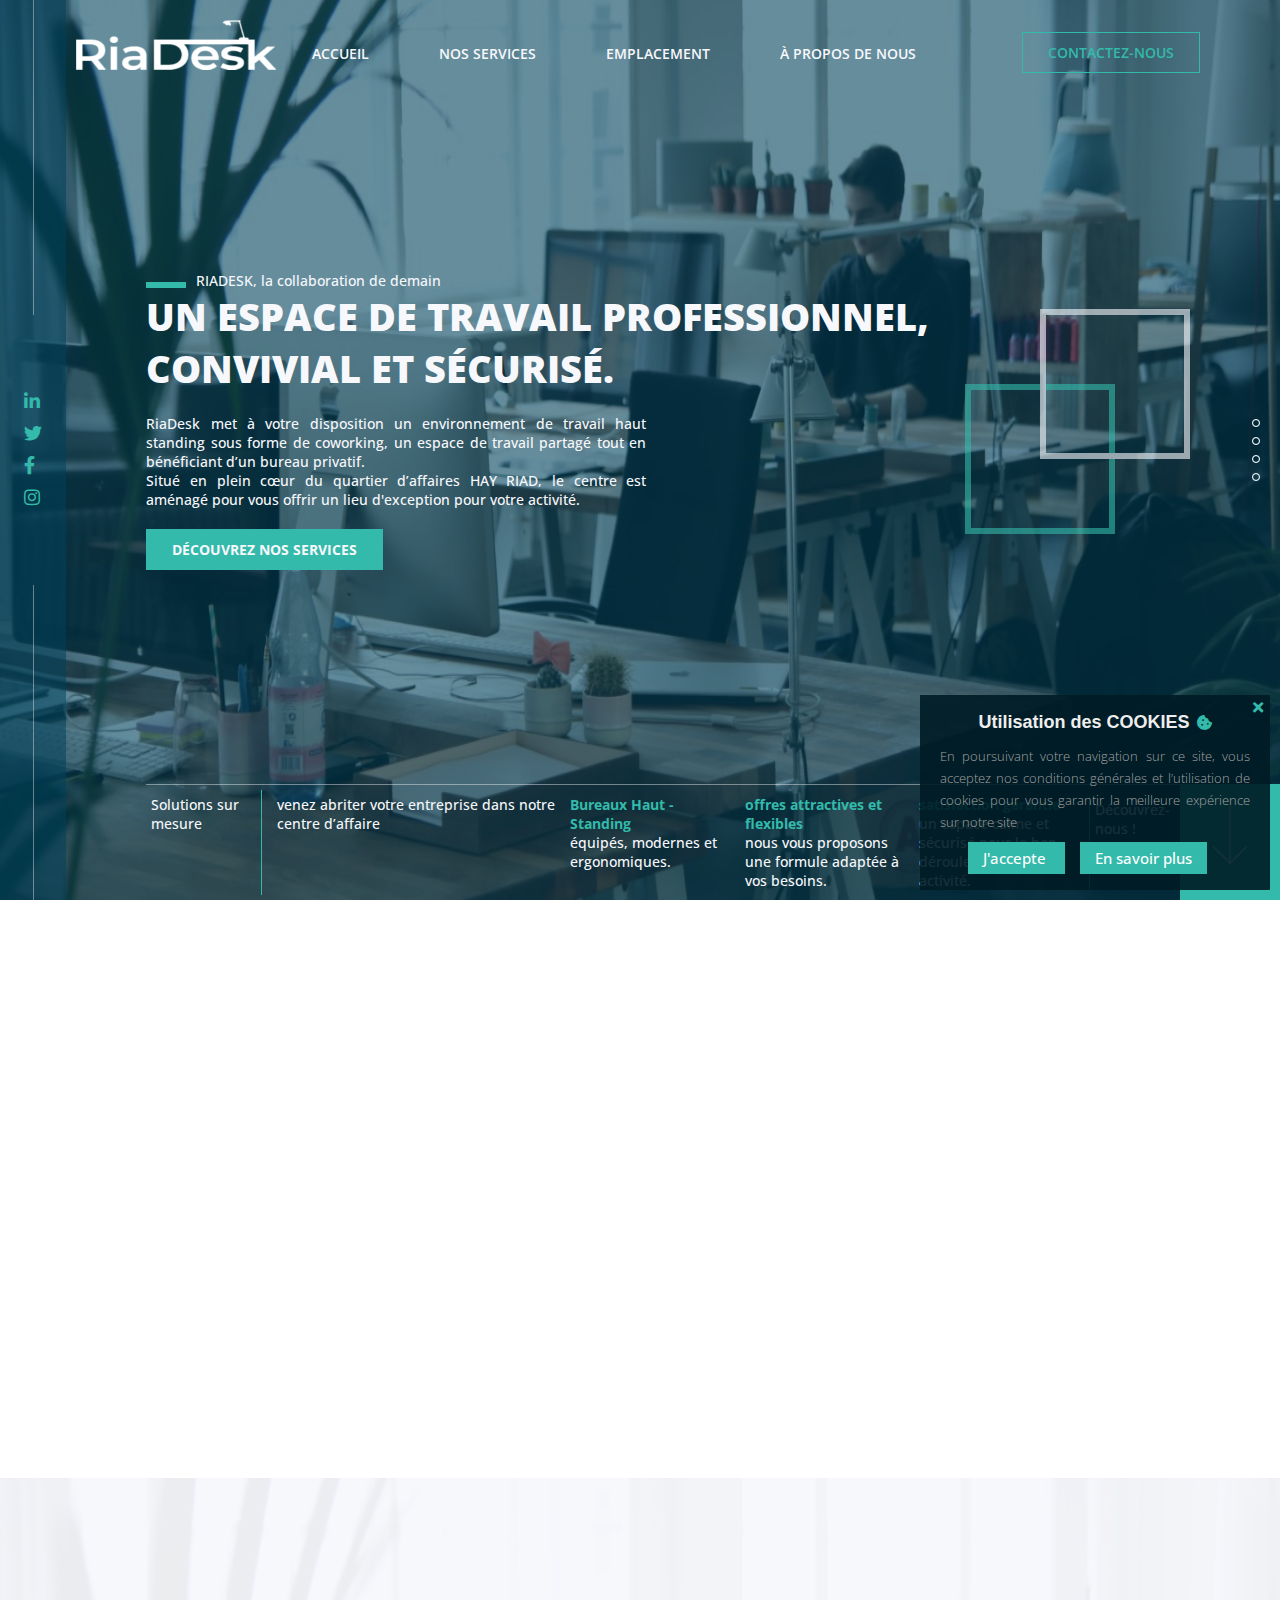
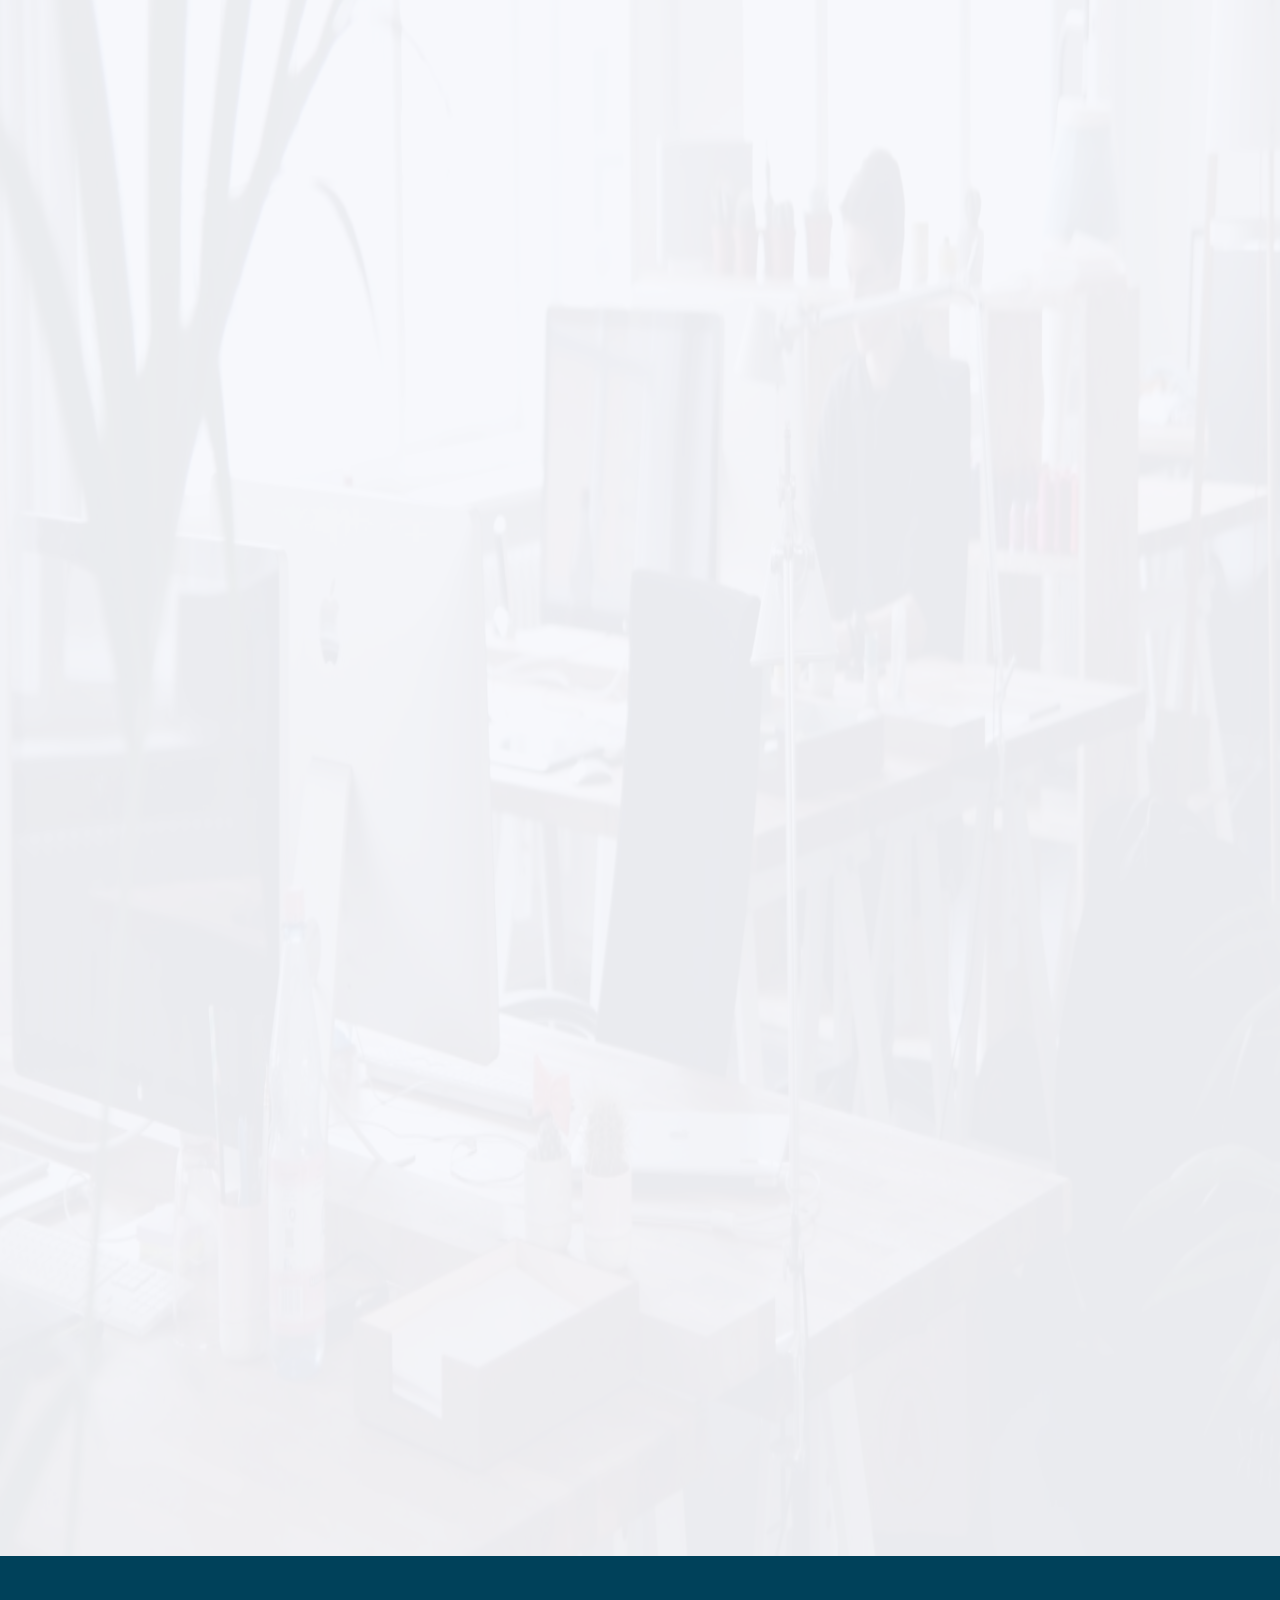
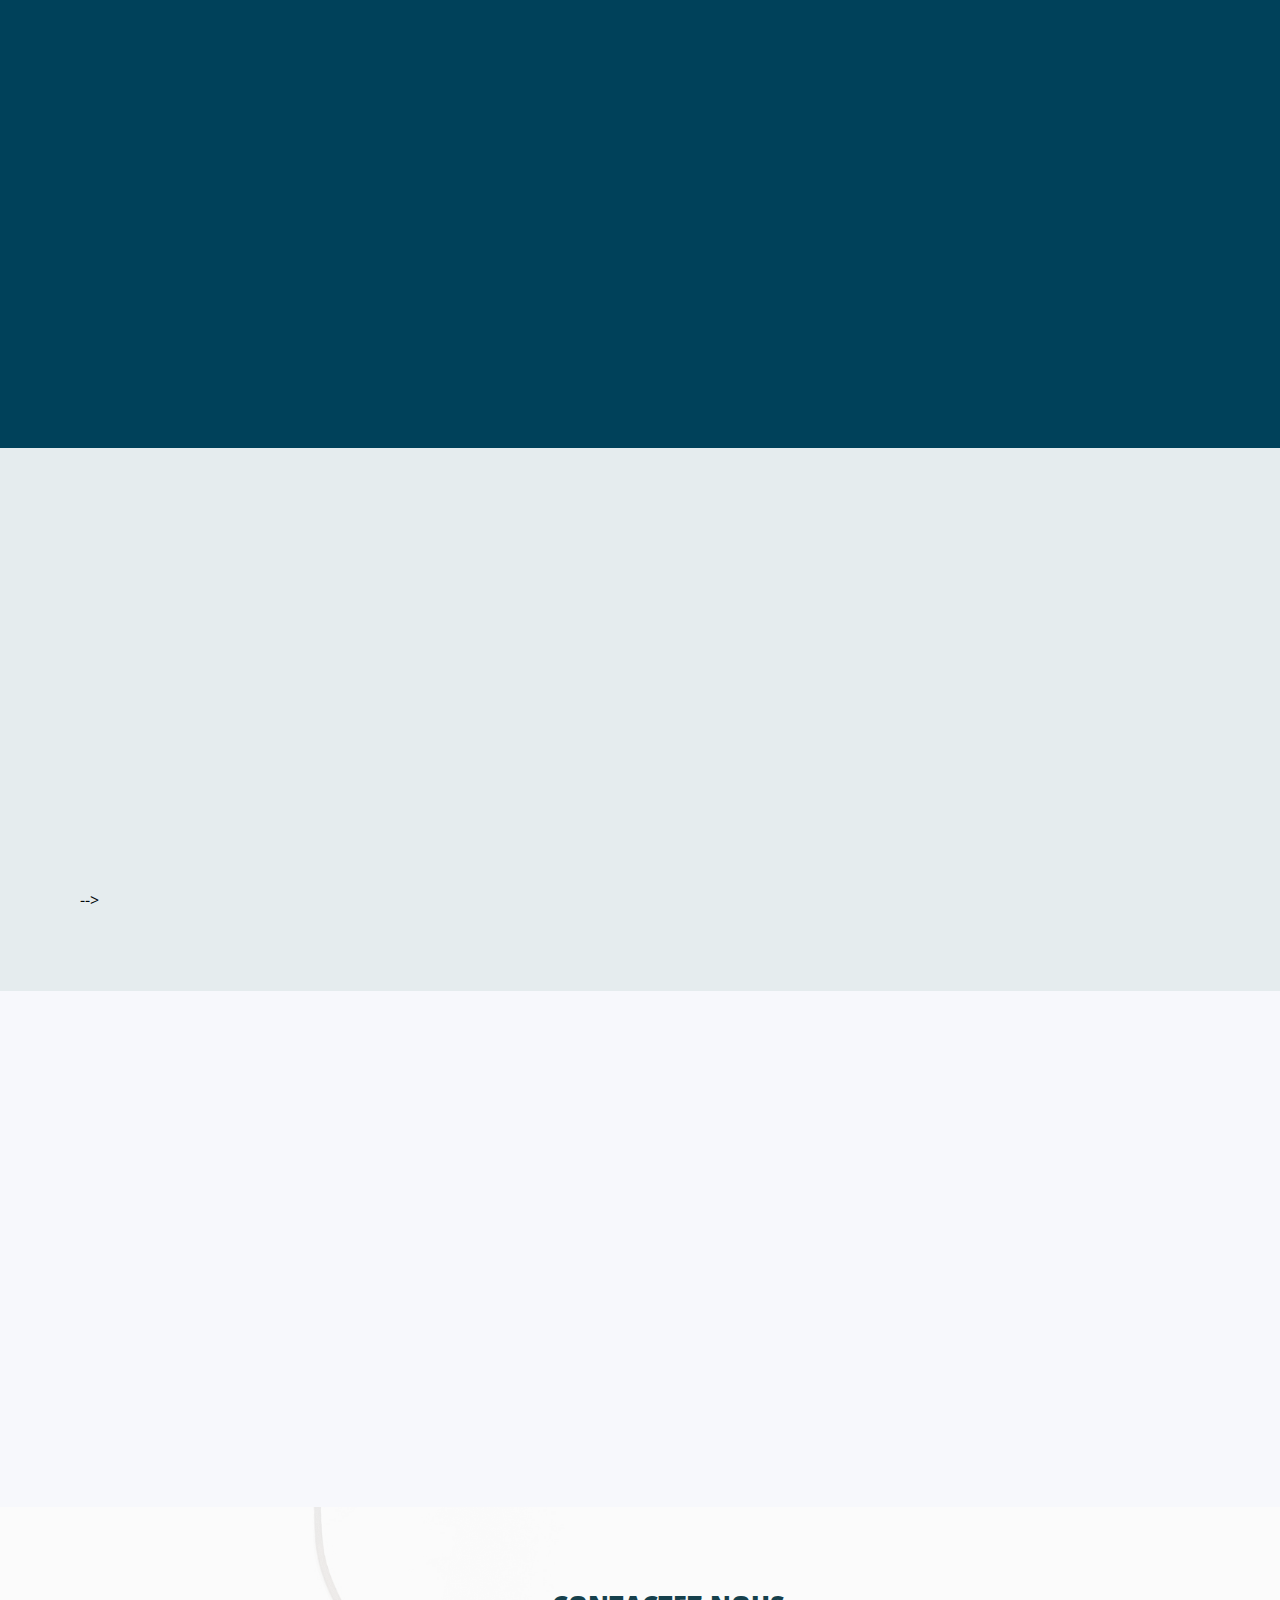
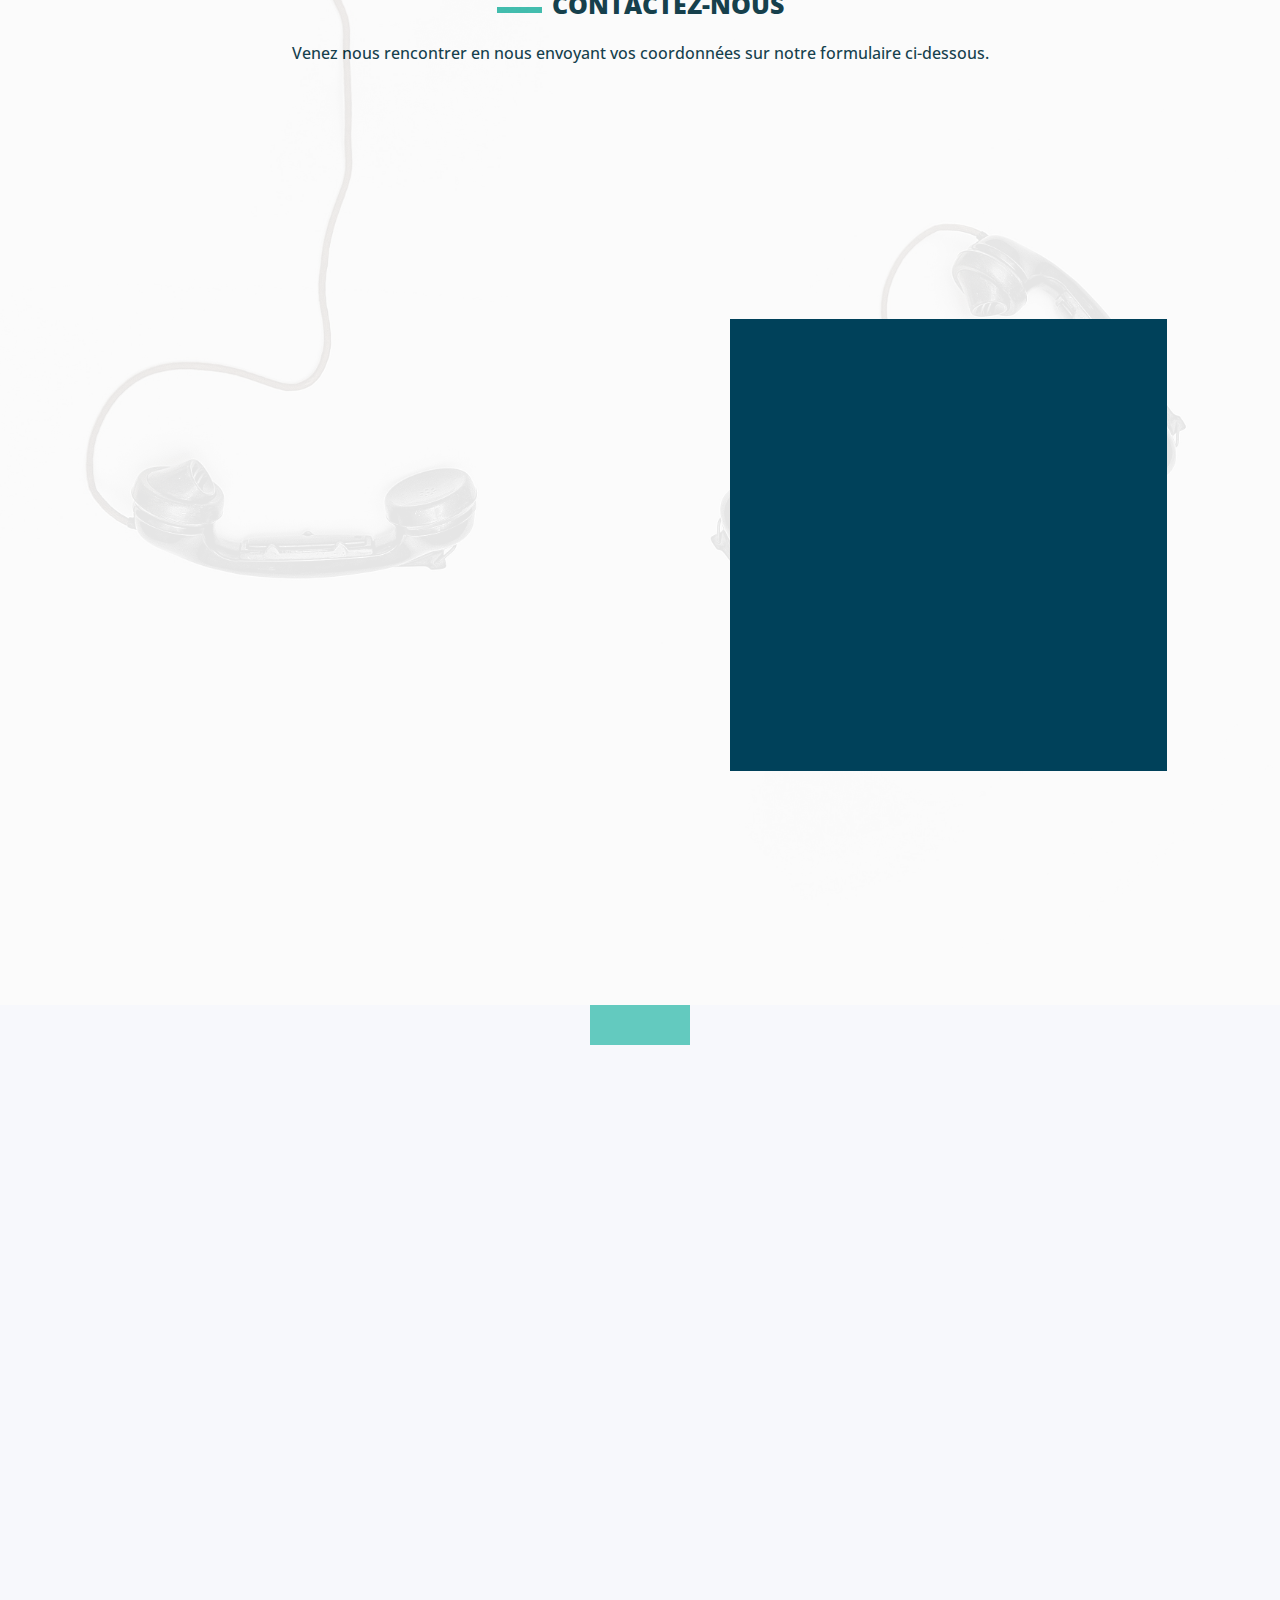
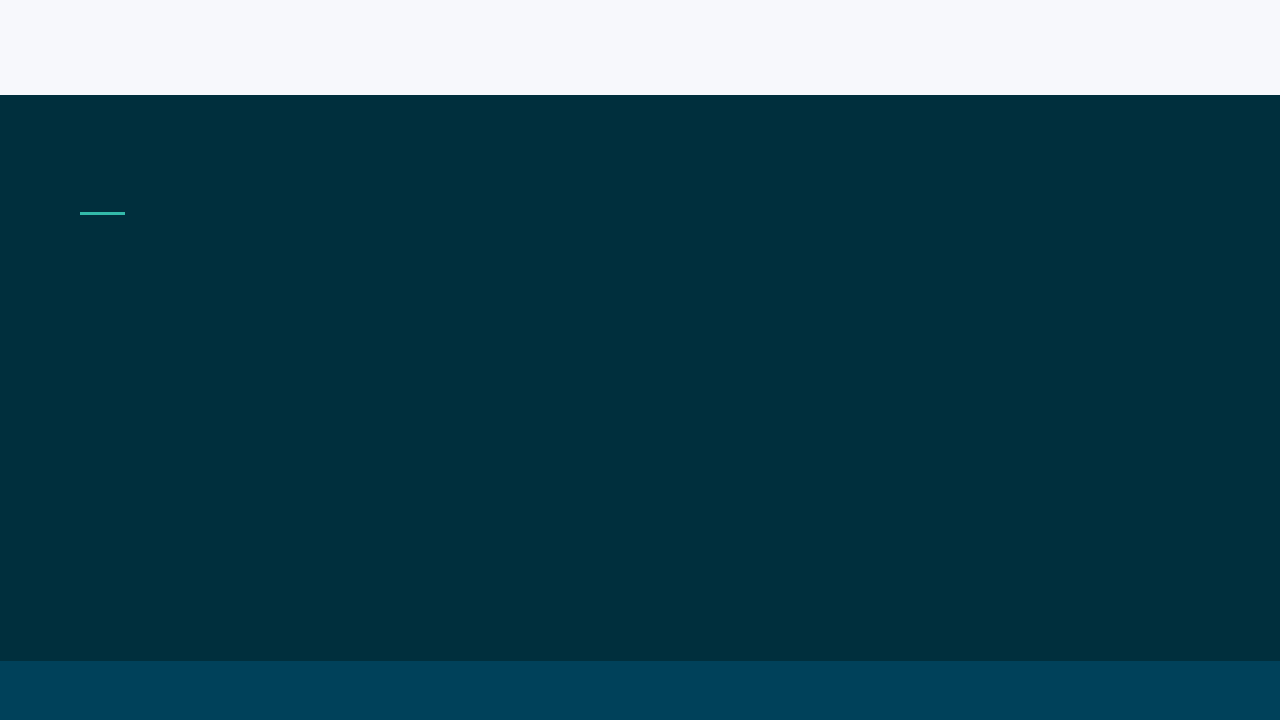
<file: index.html>
<!DOCTYPE html>
<html lang="en">
  <head>
    <meta charset="UTF-8" />
    <meta name="HandheldFriendly" content="true" />
    <meta name="MobileOptimized" content="320" />
    <meta name="”format-detection”" content="”telephone" ="no”" />
    <meta name="description" content="Nous mettons à votre service des environnements de travail & de coworking de haut standing conçus pour vous allouer un lieu confortable, sécurisé et professionnel afin d’assurer votre activité en toute productivité et en toute concentration." />
    <meta name="viewport" content="initial-scale=1.0, maximum-scale=5, width=device-width" />
    <link rel="canonical" href="https://riadesk.ma" />
    <link rel="stylesheet" href="style.css" />
    <link rel="shortcut icon" type="image/png" href="./pictures/icon.png" />
    <link href="https://stackpath.bootstrapcdn.com/font-awesome/4.7.0/css/font-awesome.min.css" rel="stylesheet" />
    <link rel="stylesheet" href="https://cdnjs.cloudflare.com/ajax/libs/font-awesome/5.15.1/css/all.min.css" />
    <title>RIADESK | BUREAUX, DOMICILIATIONS ET ESPACES DE TRAVAIL MODERNES À VOTRE SERVICE.</title>
  </head>
  <body>
    <!---------------------------------------------------------HOME SECTION------------------------------------------------------>
    <section class="home-section" id="Home">
      <!--Cookies START-->
      <div class="cookies reveal-3" id="Cookie">
        <i class="fa fa-times" aria-hidden="true" id="close-cookies" onclick="Close()"></i>
        <div class="cookies-container">
          <h2>Utilisation des COOKIES<i class="fas fa-cookie-bite"></i></h2>
          <p>En poursuivant votre navigation sur ce site, vous acceptez nos conditions générales et l’utilisation de cookies pour vous garantir la meilleure expérience sur notre site</p>
          <a href="#" id="ok" rel="noopener" aria-label="cookies-jaccepte"> J'accepte </a><a rel="noopener" aria-label="cookies-jaccepte" href="../mentions/mentions.html" id="ensavoirplus"> En savoir plus</a>
        </div>
      </div>
      <!--Cookies END-->
      <!-- Back To Top START -->
      <a class="backToTop reveal-2" id="BackTop" href="#" rel="noopener" aria-label="BackToTop">
        <svg xmlns="http://www.w3.org/2000/svg" class="icon icon-tabler icon-tabler-arrow-narrow-up" viewBox="0 0 24 24" stroke-width="0.3" stroke="#ffffff" fill="none" stroke-linecap="round" stroke-linejoin="round">
          <path stroke="none" d="M0 0h24v24H0z" fill="none" />
          <line x1="12" y1="5" x2="12" y2="19" />
          <line x1="16" y1="9" x2="12" y2="5" />
          <line x1="8" y1="9" x2="12" y2="5" />
        </svg>
      </a>
      <!--  Back To Top END -->
      <!-- Image Slider START-->
      <div class="slider-container">
        <div class="slider">
          <div class="slides">
            <!--Radio Button START-->
            <input type="radio" name="radio-btn" id="radio1" />
            <input type="radio" name="radio-btn" id="radio2" />
            <input type="radio" name="radio-btn" id="radio3" />
            <input type="radio" name="radio-btn" id="radio4" />
            <!--Radio Button END-->
            <!--Slides Images START-->
            <div class="slide first">
              <img src="./pictures/slide1.jpg" srcset="./pictures/slide1(Moyen).jpg 400w, ./pictures/slide1(Petit).jpg 100w" alt="first image slider" width="100%" height="100%" />
            </div>
            <div class="slide">
              <img src="./pictures/slide2.jpg" srcset="./pictures/slide2(Moyen).jpg 400w, ./pictures/slide2(Petit).jpg 100w" alt="second image slider" width="100%" height="100%" />
            </div>
            <div class="slide">
              <img src="./pictures/slide3.jpg" srcset="./pictures/slide3(Moyen).jpg 400w, ./pictures/slide3(Petit).jpg 100w" alt="third image slider" width="100%" height="100%" />
            </div>
            <div class="slide">
              <img src="./pictures/slide4.jpg" srcset="./pictures/slide4(Moyen).jpg 400w, ./pictures/slide4(Petit).jpg 100w" alt="fourth image slider" width="100%" height="100%" />
            </div>
            <!--Slides Images END-->
            <!--Automatic Navigation START-->
            <div class="navigation-auto">
              <div class="auto-btn1"></div>
              <div class="auto-btn2"></div>
              <div class="auto-btn3"></div>
              <div class="auto-btn4"></div>
            </div>
            <!--Automatic Navigation END-->
          </div>
          <!--Manual Navigation START-->
          <div class="navigation-manual">
            <label for="radio1" class="manual-btn"></label>
            <label for="radio2" class="manual-btn"></label>
            <label for="radio3" class="manual-btn"></label>
            <label for="radio4" class="manual-btn"></label>
          </div>
        </div>
      </div>
      <!--Manual Navigation END-->
      <!-- Image Slider END-->
      <div class="content-container">
        <!--Social Media Links START-->
        <div class="icons">
          <div class="border-top"></div>
          <div class="icon">
            <ul>
              <li>
                <a rel="noopener" href="https://www.linkedin.com/showcase/Riadesk-/about/" target="_blank" aria-label="linkedin"><i class="fab fa-linkedin-in"></i></a>
              </li>
              <li>
                <a rel="noopener" href="https://www.twitter.com/riadesk/" target="_blank" aria-label="twitter"><i class="fab fa-twitter"></i></a>
              </li>
              <li>
                <a rel="noopener" href="https://web.facebook.com/Riadesk/" target="_blank" aria-label="fb"><i class="fab fa-facebook-f"></i></a>
              </li>
              <li>
                <a rel="noopener" href="https://www.instagram.com/riadesk/" target="_blank" aria-label="insta"><i class="fab fa-instagram"></i></a>
              </li>
            </ul>
          </div>
          <div class="border-bottom"></div>
        </div>
        <!--Social Media Links END-->
        <!-- Home Content START -->
        <div class="content">
          <!--Logo + Navbar START-->
          <header>
            <div class="LogoAndNavbar">
              <div class="logo">
                <a href="./index.html#Home" rel="noopener" aria-label="logo"><img src="./pictures/LOGO.png" srcset="./pictures/LOGO(Moyen).png 400w, ./pictures/LOGO(Petit).png 100w" alt="logo" /></a>
              </div>
              <div class="Navbar" id="menu-overlay" onclick="toggleoff()">
                <ul>
                  <li><span>01.</span><a href="./index.html#Home" rel="noopener" aria-label="accueil">Accueil</a></li>
                  <li><span>03.</span><a href="./index.html#Services" rel="noopener" aria-label="nos-services">Nos Services</a></li>
                  <li><span>04.</span><a href="./index.html#GM" rel="noopener" aria-label="nos-offres">Emplacement</a></li>
                  <li><span>02.</span><a href="./index.html#Apropos" rel="noopener" aria-label="apropos">à propos de nous</a></li>
                  <li class="contact-navbar">
                    <a href="./index.html#Contact" rel="noopener" aria-label="contact-navbar"><button>Contactez-nous</button> </a>
                  </li>
                </ul>
              </div>
              <!-- Mobile Navbar START-->
              <div class="toggle" id="Menu" onclick="toggle()">
                <span class="one"></span>
                <span class="two"></span>
                <span class="three"></span>
                <span class="four"></span>
              </div>
              <!-- Mobile Navbar END-->
            </div>
          </header>
          <!--Logo + Navbar END-->
          <!--Home Description START-->
          <div class="home-description-container reveal-2">
            <div class="description-content">
              <div class="description-text">
                <div class="small-title">
                  <div class="title-barre"></div>
                  <div class="small-title-text"><h4>RIADESK, la collaboration de demain</h4></div>
                </div>
                <div class="big-title">
                  <h1>Un espace de travail professionnel, convivial et sécurisé.</h1>
                </div>
                <div class="text">
                  <p>RiaDesk met à votre disposition un environnement de travail haut standing sous forme de coworking, un espace de travail partagé tout en bénéficiant d’un bureau privatif. <br />Situé en plein cœur du quartier d’affaires HAY RIAD, le centre est aménagé pour vous offrir un lieu d'exception pour votre activité.</p>
                </div>
              </div>
              <div class="description-buttons">
                <a href="./index.html#Services" rel="noopener" aria-label="#"><button class="btn1">Découvrez nos services</button></a>
              </div>
            </div>
            <div class="home-style">
              <div class="tile1"></div>
              <div class="tile2"></div>
            </div>
          </div>
          <!--Home Description END-->
          <!--Bottom Description START-->
          <div class="bottom-description-container reveal-3">
            <div class="all-parts">
              <div class="part1">
                <div class="part11">
                  <p>Solutions sur mesure</p>
                </div>
                <div class="part12">
                  <p>venez abriter votre entreprise dans notre centre d’affaire</p>
                </div>
              </div>
              <div class="part2">
                <div class="part21">
                  <div>
                    <h3>Bureaux Haut -Standing</h3>
                    <p>équipés, modernes et ergonomiques.</p>
                  </div>
                  <div>
                    <h3>offres attractives et flexibles</h3>
                    <p>nous vous proposons une formule adaptée à vos besoins.</p>
                  </div>
                  <div>
                    <h3>satisfaction garantie</h3>
                    <p>un espace calme et sécurisé pour le bon déroulement de votre activité.</p>
                  </div>
                </div>
                <div class="part22">
                  <p>Découvrez-nous !</p>
                </div>
              </div>
            </div>
            <!--Next Section Button START-->
            <div class="next-section">
              <a href="./index.html#Apropos" rel="noopener" aria-label="next">
                <svg xmlns="http://www.w3.org/2000/svg" class="icon icon-tabler icon-tabler-arrow-narrow-down" viewBox="0 0 24 24" stroke-width="0.3" stroke="#ffffff" fill="none" stroke-linecap="round" stroke-linejoin="round">
                  <path stroke="none" d="M0 0h24v24H0z" fill="none" />
                  <line x1="12" y1="5" x2="12" y2="19" />
                  <line x1="16" y1="15" x2="12" y2="19" />
                  <line x1="8" y1="15" x2="12" y2="19" />
                </svg>
              </a>
            </div>
            <!--Next Section Button END-->
          </div>
          <!--Bottom Description END-->
        </div>
        <!-- Home Content END -->
      </div>
    </section>
    <!---------------------------------------------------------ABOUT SECTION------------------------------------------------------>
    <section class="about-section padding-section" id="Apropos">
      <!--About Text START-->
      <div class="about-description reveal-2 section-text">
        <div class="about-title title">
          <div class="medium">
            <div class="medium-style"></div>
            <h1>QUI SOMMES-NOUS ?</h1>
          </div>
        </div>
        <div class="about-text text">
          <p>
            <span>RIADESK</span> est une communauté de coworking offrant à ses clients un bureau privatif dans un lieu de travail partagé. L’espace est réservé à une dizaine de clients privilégiés dans un cadre de travail à la fois professionnel et convivial mettant à leur disposition tous les moyens professionnels pour exercer leur activité.<br /><br />
            <span>RIADESK</span> offre à ses clients un service personnalisé et sur mesure en mettant à leur disposition une secrétaire, un comptable et un coursier afin de faciliter le traitement des tâches administratives.<br /><br />
            Situé sur une avenue principale, avenue AL ARZ, nos clients ont à leur disposition des places de stationnement et des restaurants à proximité.
          </p>
        </div>
        <div class="about-button section-button">
          <a href="./index.html#Services" class="link1" rel="noopener" aria-label="#">SOLUTIONS DE TRAVAIL RIADESK</a>
        </div>
      </div>
      <!--About Text END-->
      <!--About Picture START-->
      <div class="about-picture reveal-1">
        <div class="about-pic-bg"></div>
        <div class="about-pic-bg2"></div>
        <img src="./pictures/aboutpicture.jpg" srcset="./pictures/aboutpicture(Moyen).jpg 400w, ./pictures/aboutpicture(Petit).jpg 100w" alt="about image" width="100%" height="100%" />
      </div>
      <!--About Picture END-->
    </section>
    <!---------------------------------------------------------SERVICE SECTION------------------------------------------------------>
    <section class="service-section padding-section" id="Services">
      <!--Services Background Image START-->
      <div class="section-bg-img">
        <img src="./pictures/slide1.jpg" srcset="./pictures/slide1(Moyen).jpg 400w, ./pictures/slide1(Moyen).jpg 100w" alt="image-bg-section" width="100%" height="100%" />
      </div>
      <!--Services Background Image END-->
      <!--Service Section Description START-->
      <div class="service-description description reveal-1">
        <div class="service-title titlo">
          <div class="service-style-title style-title"></div>
          <h1>Nos offres sur mesure</h1>
        </div>
        <div class="texto">
          <p>Venez nous rencontrer autour d’un café pour visiter et découvrir nos offres. Un cadre de travail professionnel et convivial vous accueille en jour de semaine de 9H à 18H. <a href="./index.html#Contact" rel="noopener" class="contact-service" aria-label="#">Contactez-nous!</a></p>
        </div>
      </div>
      <!--Service Section Description END-->
      <!--Services content part 1 START-->
      <div class="services padding-content">
        <!--Service 1 BUREAU VIRTUEL START-->
        <div class="service bureauvirtuel reveal-4">
          <div class="service-style"></div>
          <div class="service-img">
            <div class="service-img-bg"></div>
            <img src="./pictures/bureauvirtuel.jpg" srcset="./pictures/bureauvirtuel(Moyen).jpg 400w, ./pictures/bureauvirtuel(Petit).jpg 100w" alt="service1" width="100%" height="100%" />
            <div class="service-img-style"></div>
          </div>
          <div class="title-service">
            <svg xmlns="http://www.w3.org/2000/svg" class="icon icon-tabler icon-tabler-chevrons-right" width="24" height="24" viewBox="0 0 24 24" stroke-width="1.5" stroke="#33baaa" fill="none" stroke-linecap="round" stroke-linejoin="round">
              <path stroke="none" d="M0 0h24v24H0z" fill="none" />
              <polyline points="7 7 12 12 7 17" />
              <polyline points="13 7 18 12 13 17" />
            </svg>
            <p>Bureau Virtuel</p>
          </div>
          <div class="points">
            <p>Envie d’acquérir une adresse professionnelle dans le quartier d’affaires de Rabat et d’avoir à votre disposition une secrétaire afin de gérer quotidiennement vos tâches administratives ? RIADESK vous propose cette formule incluant...</p>
          </div>
          <div class="details">
            <a href="./services/services.html#Bureau-Virtuel" class="more-details" rel="noopener" aria-label="more-details">Découvrez plus de détails </a>
            <svg xmlns="http://www.w3.org/2000/svg" class="icon icon-tabler icon-tabler-arrow-wave-right-down" width="24" height="24" viewBox="0 0 24 24" stroke-width="1.5" stroke="#33baaa" fill="none" stroke-linecap="round" stroke-linejoin="round">
              <path stroke="none" d="M0 0h24v24H0z" fill="none" />
              <path d="M17 13.998h4v-4" />
              <path d="M3 11.998c.887 1.284 2.48 2.033 4 2c1.52 .033 3.113 -.716 4 -2s2.48 -2.033 4 -2c1.52 -.033 3 1 4 2l2 2" />
            </svg>
          </div>
        </div>
        <!--Service 1 BUREAU VIRTUEL END-->
        <!--Service 2 BUREAU VIRTUEL PLUS START-->
        <div class="service bureauvirtuelplus reveal-3">
          <div class="service-style"></div>
          <div class="service-img">
            <div class="service-img-bg"></div>
            <img src="./pictures/bureauvirtuelplus.jpg" srcset="./pictures/bureauvirtuelplus(Moyen).jpg 400w, ./pictures/bureauvirtuelplus(Petit).jpg 100w" alt="service1" width="100%" height="100%" />
            <div class="service-img-style"></div>
          </div>
          <div class="title-service">
            <svg xmlns="http://www.w3.org/2000/svg" class="icon icon-tabler icon-tabler-chevrons-right" width="24" height="24" viewBox="0 0 24 24" stroke-width="1.5" stroke="#33baaa" fill="none" stroke-linecap="round" stroke-linejoin="round">
              <path stroke="none" d="M0 0h24v24H0z" fill="none" />
              <polyline points="7 7 12 12 7 17" />
              <polyline points="13 7 18 12 13 17" />
            </svg>
            <p>bureau virtuel premium</p>
          </div>
          <div class="points">
            <p>RIADESK met en place des services dématérialisés vous offrant la possibilité de gérer votre activité à distance, tout en mettant à votre disposition son business Lounge et sa salle de réunion pour vous accueillir dans ses locaux...</p>
          </div>
          <div class="details">
            <a href="./services/services.html#Bureau-Virtuel-Plus" class="more-details" rel="noopener" aria-label="more-details">Découvrez plus de détails </a>
            <svg xmlns="http://www.w3.org/2000/svg" class="icon icon-tabler icon-tabler-arrow-wave-right-down" width="24" height="24" viewBox="0 0 24 24" stroke-width="1.5" stroke="#33baaa" fill="none" stroke-linecap="round" stroke-linejoin="round">
              <path stroke="none" d="M0 0h24v24H0z" fill="none" />
              <path d="M17 13.998h4v-4" />
              <path d="M3 11.998c.887 1.284 2.48 2.033 4 2c1.52 .033 3.113 -.716 4 -2s2.48 -2.033 4 -2c1.52 -.033 3 1 4 2l2 2" />
            </svg>
          </div>
        </div>
        <!--Service 2 BUREAU VIRTUEL PLUS END-->
        <!--Service 4 ESPACES DE COWORKING PLUS START-->
        <div class="service coworkingplusreveal-2">
          <div class="service-style"></div>
          <div class="service-img">
            <img src="./pictures/coworkingplus.jpg" srcset="./pictures/coworkingplus(Moyen).jpg 400w, ./pictures/coworkingplus(Petit).jpg 100w" alt="service1" width="100%" height="100%" />
            <div class="service-img-style"></div>
          </div>
          <div class="title-service">
            <svg xmlns="http://www.w3.org/2000/svg" class="icon icon-tabler icon-tabler-chevrons-right" width="24" height="24" viewBox="0 0 24 24" stroke-width="1.5" stroke="#33baaa" fill="none" stroke-linecap="round" stroke-linejoin="round">
              <path stroke="none" d="M0 0h24v24H0z" fill="none" />
              <polyline points="7 7 12 12 7 17" />
              <polyline points="13 7 18 12 13 17" />
            </svg>
            <p>Espaces de Coworking</p>
          </div>
          <div class="points">
            <p>Travaillez dans un espace de travail partagé tout en bénéficiant de votre bureau privatif. L’espace de coworking est conçu pour vous offrir un environnement professionnel luxueux, sécurisé et convivial...</p>
          </div>
          <div class="details">
            <a href="./services/services.html#Espace-Coworking-Plus" class="more-details" rel="noopener" aria-label="more-details">Découvrez plus de détails </a>
            <svg xmlns="http://www.w3.org/2000/svg" class="icon icon-tabler icon-tabler-arrow-wave-right-down" width="24" height="24" viewBox="0 0 24 24" stroke-width="1.5" stroke="#33baaa" fill="none" stroke-linecap="round" stroke-linejoin="round">
              <path stroke="none" d="M0 0h24v24H0z" fill="none" />
              <path d="M17 13.998h4v-4" />
              <path d="M3 11.998c.887 1.284 2.48 2.033 4 2c1.52 .033 3.113 -.716 4 -2s2.48 -2.033 4 -2c1.52 -.033 3 1 4 2l2 2" />
            </svg>
          </div>
        </div>
        <!--Service 4 ESPACES DE COWORKING PLUS END-->
      </div>
      <!--Services content part 1 END-->
      <!--Services content  part 2 START-->
      <div class="services">
        <!--Service3 ESPACES DE COWORKING START-->
        <div class="service coworking reveal-2">
          <div class="service-style"></div>
          <div class="service-img">
            <img src="./pictures/coworking.jpg" srcset="./pictures/coworking(Moyen).jpg 400w, ./pictures/coworking(Petit).jpg 100w" alt="service1" width="100%" height="100%" />
            <div class="service-img-style"></div>
          </div>
          <div class="title-service">
            <svg xmlns="http://www.w3.org/2000/svg" class="icon icon-tabler icon-tabler-chevrons-right" width="24" height="24" viewBox="0 0 24 24" stroke-width="1.5" stroke="#33baaa" fill="none" stroke-linecap="round" stroke-linejoin="round">
              <path stroke="none" d="M0 0h24v24H0z" fill="none" />
              <polyline points="7 7 12 12 7 17" />
              <polyline points="13 7 18 12 13 17" />
            </svg>
            <p>Espaces de Coworking premium</p>
          </div>
          <div class="points">
            <p>Dénichez chez <span>Riadesk</span> un environnement de travail moderne, motivant et favorisant un cadre de travail créatif en toute sécurité grâce à nos espaces de Coworking ...</p>
          </div>
          <div class="details">
            <a href="./services/services.html#Espace-Coworking" class="more-details" rel="noopener" aria-label="more-details">Découvrez plus de détails </a>
            <svg xmlns="http://www.w3.org/2000/svg" class="icon icon-tabler icon-tabler-arrow-wave-right-down" width="24" height="24" viewBox="0 0 24 24" stroke-width="1.5" stroke="#33baaa" fill="none" stroke-linecap="round" stroke-linejoin="round">
              <path stroke="none" d="M0 0h24v24H0z" fill="none" />
              <path d="M17 13.998h4v-4" />
              <path d="M3 11.998c.887 1.284 2.48 2.033 4 2c1.52 .033 3.113 -.716 4 -2s2.48 -2.033 4 -2c1.52 -.033 3 1 4 2l2 2" />
            </svg>
          </div>
        </div>
        <!--Service3 ESPACES DE COWORKING END-->

        <!--Service 5 SALLE DE REUNION START-->
        <div class="service sallereunion reveal-4">
          <div class="service-style"></div>
          <div class="service-img">
            <div class="service-img-bg"></div>
            <img src="./pictures/sallereunion.jpg" srcset="./pictures/sallereunion(Moyen).jpg 400w, ./pictures/sallereunion(Petit).jpg 100w" alt="service1" width="100%" height="100%" />
            <div class="service-img-style"></div>
          </div>
          <div class="title-service">
            <svg xmlns="http://www.w3.org/2000/svg" class="icon icon-tabler icon-tabler-chevrons-right" width="24" height="24" viewBox="0 0 24 24" stroke-width="1.5" stroke="#33baaa" fill="none" stroke-linecap="round" stroke-linejoin="round">
              <path stroke="none" d="M0 0h24v24H0z" fill="none" />
              <polyline points="7 7 12 12 7 17" />
              <polyline points="13 7 18 12 13 17" />
            </svg>
            <p>Salle de réunion</p>
          </div>
          <div class="points">
            <p>Réservez notre salle de réunion conçue pour 8 personnes, idéale pour vos réunions internes/externes, vos entretiens et vos formations. Notre salle de réunion est aménagée, prête à l’emploi et reste personnalisable...</p>
          </div>
          <div class="details">
            <a href="./services/services.html#Salle-Reunion" class="more-details" rel="noopener" aria-label="more-details">Découvrez plus de détails </a>
            <svg xmlns="http://www.w3.org/2000/svg" class="icon icon-tabler icon-tabler-arrow-wave-right-down" width="24" height="24" viewBox="0 0 24 24" stroke-width="1.5" stroke="#33baaa" fill="none" stroke-linecap="round" stroke-linejoin="round">
              <path stroke="none" d="M0 0h24v24H0z" fill="none" />
              <path d="M17 13.998h4v-4" />
              <path d="M3 11.998c.887 1.284 2.48 2.033 4 2c1.52 .033 3.113 -.716 4 -2s2.48 -2.033 4 -2c1.52 -.033 3 1 4 2l2 2" />
            </svg>
          </div>
        </div>
        <!--Service 5 SALLE DE REUNION END-->
        <!--Service 6 BUREAU SINGLE START-->
        <!--<div class="service service6 reveal-3">
          <div class="service-style"></div>
          <div class="service-img">
            <div class="service-img-bg"></div>
            <img src="./pictures/service5.jpg" srcset="./pictures/service5(Moyen).jpg 400w, ./pictures/service5(Petit).jpg 100w" alt="service1" width="100%" height="100%" />
            <div class="service-img-style"></div>
          </div>
          <div class="title-service">
            <svg xmlns="http://www.w3.org/2000/svg" class="icon icon-tabler icon-tabler-chevrons-right" width="24" height="24" viewBox="0 0 24 24" stroke-width="1.5" stroke="#33baaa" fill="none" stroke-linecap="round" stroke-linejoin="round">
              <path stroke="none" d="M0 0h24v24H0z" fill="none" />
              <polyline points="7 7 12 12 7 17" />
              <polyline points="13 7 18 12 13 17" />
            </svg>
            <p>Bureau single</p>
          </div>
          <div class="points">
            <p>Louez votre bureau équipé & aménagé et installez-vous sur place ! Disposant de bureaux prêts à l’emploi, outillés, encore adaptables selon vos besoins et selon la durée souhaitée, <span>Riadesk</span> ...</p>
          </div>
          <div class="details">
            <a href="./services/services.html#BureauSingle" class="more-details" rel="noopener" aria-label="more-details">Découvrez plus de détails </a>
            <svg xmlns="http://www.w3.org/2000/svg" class="icon icon-tabler icon-tabler-arrow-wave-right-down" width="24" height="24" viewBox="0 0 24 24" stroke-width="1.5" stroke="#33baaa" fill="none" stroke-linecap="round" stroke-linejoin="round">
              <path stroke="none" d="M0 0h24v24H0z" fill="none" />
              <path d="M17 13.998h4v-4" />
              <path d="M3 11.998c.887 1.284 2.48 2.033 4 2c1.52 .033 3.113 -.716 4 -2s2.48 -2.033 4 -2c1.52 -.033 3 1 4 2l2 2" />
            </svg>
          </div>
        </div>-->
        <!--Service 6 BUREAU SINGLE END-->
      </div>
      <!--Services Content part 2 END-->
    </section>
    <!---------------------------------------------------------Concepts SECTION------------------------------------------------------>
    <section class="concepts-section padding-section" id="Offres">
      <!--Concepts Section Background Image START-->
      <div class="section-bg-img reveal-1">
        <img src="./pictures/slide3.jpg" srcset="./pictures/slide3(Moyen).jpg 400w, ./pictures/slide3(Moyen).jpg 100w" alt="image-bg-section" />
      </div>
      <!--Concepts Section Background Image END-->
      <!--Concepts Section Description START-->
      <div class="description reveal-2">
        <div class="titlo">
          <div class="style-title"></div>
          <h1>La devise de RIADESK</h1>
        </div>
        <div class="texto">
          <p>Productivité, convivialité et simplicité, telle est la devise que RIADESK offre à ses clients pour les accompagner dans leur activité.</p>
        </div>
      </div>
      <!--Concepts Section Description END-->
      <div class="concepts-container padding-content reveal-3">
        <!--Concept 1 START-->
        <div class="concept">
          <div class="icon-concept">
            <svg xmlns="http://www.w3.org/2000/svg" class="icon icon-tabler icon-tabler-disabled-2" width="80" height="80" viewBox="0 0 24 24" stroke-width="2" stroke="#f7f8fc" fill="none" stroke-linecap="round" stroke-linejoin="round">
              <path stroke="none" d="M0 0h24v24H0z" fill="none" />
              <circle cx="17" cy="6" r="2" />
              <path d="M9 11a5 5 0 1 0 3.95 7.95" />
              <path d="M19 20l-4 -5h-4l3 -5l-4 -3l-4 1" />
            </svg>
          </div>
          <div class="concept-description">
            <p>Accès aux personnes à mobilité réduite</p>
          </div>
        </div>
        <!--Concept 1 END-->
        <!--Concept 2 START-->
        <div class="concept">
          <div class="icon-concept">
            <svg xmlns="http://www.w3.org/2000/svg" class="icon icon-tabler icon-tabler-parking" width="80" height="80" viewBox="0 0 24 24" stroke-width="2" stroke="#f7f8fc" fill="none" stroke-linecap="round" stroke-linejoin="round">
              <path stroke="none" d="M0 0h24v24H0z" fill="none" />
              <rect x="4" y="4" width="16" height="16" rx="2" />
              <path d="M9 16v-8h4a2 2 0 0 1 0 4h-4" />
            </svg>
          </div>
          <div class="concept-description">
            <p>Stationnement facile</p>
          </div>
        </div>
        <!--Concept 2 END-->
        <!--Concept 3 START-->
        <div class="concept">
          <div class="icon-concept">
            <svg xmlns="http://www.w3.org/2000/svg" class="icon icon-tabler icon-tabler-location" width="80" height="80" viewBox="0 0 24 24" stroke-width="2" stroke="#f7f8fc" fill="none" stroke-linecap="round" stroke-linejoin="round">
              <path stroke="none" d="M0 0h24v24H0z" fill="none" />
              <path d="M21 3l-6.5 18a0.55 .55 0 0 1 -1 0l-3.5 -7l-7 -3.5a0.55 .55 0 0 1 0 -1l18 -6.5" />
            </svg>
          </div>
          <div class="concept-description">
            <p>Emplacement Premium</p>
          </div>
        </div>
        <!--Concept 3 END-->
        <!--Concept 4 START-->
        <div class="concept">
          <div class="icon-concept">
            <svg xmlns="http://www.w3.org/2000/svg" class="icon icon-tabler icon-tabler-tools-kitchen-2" width="80" height="80" viewBox="0 0 24 24" stroke-width="2" stroke="#f7f8fc" fill="none" stroke-linecap="round" stroke-linejoin="round">
              <path stroke="none" d="M0 0h24v24H0z" fill="none" />
              <path d="M19 3v12h-5c-.023 -3.681 .184 -7.406 5 -12zm0 12v6h-1v-3m-10 -14v17m-3 -17v3a3 3 0 1 0 6 0v-3" />
            </svg>
          </div>
          <div class="concept-description">
            <p>Kitchenette & Cafétéria</p>
          </div>
        </div>
        <!--Concept 4 END-->
      </div>
    </section>

    <!---------------------------------------------------------ESPACE DE TRAVAIL SECTION------------------------------------------------------>
    <section class="espace-travail padding-section" id="espace-travail">
      <!--ESPACE DE TRAVAIL Img START-->
      <div class="espace-travail-img reveal-3">
        <img src="./pictures/slide2.jpg" srcset="./pictures/slide2(Moyen).jpg 400w, ./pictures/slide2(Petit).jpg 100w" alt="espace-travail-img" width="100%" height="100%" />
      </div>
      <div class="espace-travail-img-bg"></div>
      <!--ESPACE DE TRAVAIL Img END-->
      <!--ESPACE DE TRAVAIL Text START-->
      <div class="espace-travail-content reveal-4 section-text">
        <div class="title">
          <div class="medium">
            <div class="medium-style"></div>
            <h1>Espace de Travail RIADESK</h1>
          </div>
        </div>
        <div class="text">
          <p>
            RIADESK vous plonge dans une atmosphère à taille humaine et calme, à proximité de toutes les commandités <span>(mahaj Riad, resto et commerces)</span> dans un cadre de travail unique en son genre.<br />

            Venez profiter d'un service sur mesure vous offrant des prestations prémium et des espaces détentes.<br />
          </p>
        </div>
        <div class="section-button">
          <a href="./index.html#Contact" class="link1">Réservez dès maintenant</a>
        </div>
      </div>
      -->
      <!--ESPACE DE TRAVAIL Text END-->
    </section>
    <!---------------------------------------------------------POINTS FORTS SECTION------------------------------------------------------>
    <section class="points-forts-section concepts-section padding-section" id="Points-forts">
      <!--Points Forts Background Image START-->
      <div class="section-bg-img reveal-1">
        <img src="./pictures/point-fort.jpg" srcset="./pictures/point-fort(Moyen).jpg 400w, ./pictures/point-fort(Moyen).jpg 100w" alt="image-bg-section" />
      </div>
      <!--Points Forts Background Image END-->
      <!--Points Forts Section Description START-->
      <div class="description reveal-2">
        <div class="titlo">
          <div class="style-title"></div>
          <h1>NOS POINTS FORTS</h1>
        </div>
        <div class="texto">
          <p>RIADESK vous propose une nouvelle façon de travailler dans un espace de coworking moderne dans le quartier d’affaire de HAY RIAD. Notre équipe est à votre disposition pour vous accompagner dans votre activité professionnelle au quotidien.</p>
        </div>
      </div>
      <!--Points Forts Section Description END-->
      <!--Points Forts START-->

      <div class="points-forts-container concepts-container padding-content reveal-3">
        <!--Point Fort 1 START-->
        <div class="point-fort concept">
          <div class="icon-point-fort icon-concept">
            <svg xmlns="http://www.w3.org/2000/svg" class="icon icon-tabler icon-tabler-comet" width="80" height="80" viewBox="0 0 24 24" stroke-width="2" stroke="#f7f8fc" fill="none" stroke-linecap="round" stroke-linejoin="round">
              <path stroke="none" d="M0 0h24v24H0z" fill="none" />
              <path d="M15.5 18.5l-3 1.5l.5 -3.5l-2 -2l3 -.5l1.5 -3l1.5 3l3 .5l-2 2l.5 3.5z" />
              <line x1="4" y1="4" x2="11" y2="11" />
              <line x1="9" y1="4" x2="12.5" y2="7.5" />
              <line x1="4" y1="9" x2="7.5" y2="12.5" />
            </svg>
          </div>
          <div class="point-fort-description concept-description">
            <p>services 5 étoiles</p>
          </div>
        </div>
        <!--Point Fort 1 END-->
        <!--Point Fort 2 START-->
        <div class="point-fort concept">
          <div class="icon-point-fort icon-concept">
            <svg xmlns="http://www.w3.org/2000/svg" class="icon icon-tabler icon-tabler-shield-check" width="80" height="80" viewBox="0 0 24 24" stroke-width="2" stroke="#f7f8fc" fill="none" stroke-linecap="round" stroke-linejoin="round">
              <path stroke="none" d="M0 0h24v24H0z" fill="none" />
              <path d="M9 12l2 2l4 -4" />
              <path d="M12 3a12 12 0 0 0 8.5 3a12 12 0 0 1 -8.5 15a12 12 0 0 1 -8.5 -15a12 12 0 0 0 8.5 -3" />
            </svg>
          </div>
          <div class="point-fort-description concept-description">
            <p>Confidentialité totale</p>
          </div>
        </div>
        <!--Point Fort 2 END-->
        <!--Point Fort 3 START-->
        <div class="point-fort concept">
          <div class="icon-point-fort icon-concept">
            <svg xmlns="http://www.w3.org/2000/svg" class="icon icon-tabler icon-tabler-businessplan" width="80" height="80" viewBox="0 0 24 24" stroke-width="2" stroke="#f7f8fc" fill="none" stroke-linecap="round" stroke-linejoin="round">
              <path stroke="none" d="M0 0h24v24H0z" fill="none" />
              <ellipse cx="16" cy="6" rx="5" ry="3" />
              <path d="M11 6v4c0 1.657 2.239 3 5 3s5 -1.343 5 -3v-4" />
              <path d="M11 10v4c0 1.657 2.239 3 5 3s5 -1.343 5 -3v-4" />
              <path d="M11 14v4c0 1.657 2.239 3 5 3s5 -1.343 5 -3v-4" />
              <path d="M7 9h-2.5a1.5 1.5 0 0 0 0 3h1a1.5 1.5 0 0 1 0 3h-2.5" />
              <path d="M5 15v1m0 -8v1" />
            </svg>
          </div>
          <div class="point-fort-description concept-description">
            <p>prix attractif</p>
          </div>
        </div>
        <!--Point Fort 3 END-->
        <!--Point Fort 4 START-->
        <div class="point-fort concept">
          <div class="icon-point-fort icon-concept">
            <svg xmlns="http://www.w3.org/2000/svg" class="icon icon-tabler icon-tabler-map-2" width="80" height="80" viewBox="0 0 24 24" stroke-width="2" stroke="#f7f8fc" fill="none" stroke-linecap="round" stroke-linejoin="round">
              <path stroke="none" d="M0 0h24v24H0z" fill="none" />
              <line x1="18" y1="6" x2="18" y2="6.01" />
              <path d="M18 13l-3.5 -5a4 4 0 1 1 7 0l-3.5 5" />
              <polyline points="10.5 4.75 9 4 3 7 3 20 9 17 15 20 21 17 21 15" />
              <line x1="9" y1="4" x2="9" y2="17" />
              <line x1="15" y1="15" x2="15" y2="20" />
            </svg>
          </div>
          <div class="point-fort-description concept-description">
            <p>Emplacements stratégiques</p>
          </div>
        </div>
        <!--Point Fort 4 END-->
      </div>
      <!--Points Forts END-->
    </section>

    <!---------------------------------------------------------Contact SECTION---------------------------------------------------->
    <section class="Contact-section padding-section" id="Contact">
      <div class="contact-img"></div>
      <div class="contact section-container">
        <div class="description">
          <div class="titlo">
            <div class="style-title"></div>
            <h1>CONTACTEZ-NOUS</h1>
          </div>
          <div class="texto">
            <p>Venez nous rencontrer en nous envoyant vos coordonnées sur notre formulaire ci-dessous.</p>
          </div>
        </div>
        <!-- Contact Info + Contact Form START -->
        <div class="contact-container padding-content">
          <!--Contact Form START-->
          <div class="contactForm reveal-5">
            <form id="FormContact" method="post" action="./contactform.php" enctype="multipart/form-data">
              <h2>formulaire de contact</h2>
              <div class="inputbox">
                <label for="Objet">Raison de contact <span>*</span></label>
                <input name="Objet" id="Objet" />
                <span class="objet erreur"><i class="fa fa-exclamation-triangle"></i>Veuillez renseigner l'objet de votre demande</span>
              </div>
              <div class="inputbox">
                <label for="Nom-Complet">Nom & Prénom <span>*</span></label>
                <input name="Nom-Complet" id="Nom-Complet" />
                <span class="nomComplet-vide erreur"><i class="fa fa-exclamation-triangle"></i>Veuillez renseigner votre nom complet</span>
                <span class="nomComplet-non-valide erreur"><i class="fa fa-exclamation-triangle"></i>votre nom complet doit être composé uniquement de lettres</span>
              </div>
              <div class="inputbox">
                <label for="Nom-Entreprise">Nom de l'entreprise <span>*</span></label>
                <input name="Nom-Entreprise" id="Nom-Entreprise" />
                <span class="nomEntreprise-vide erreur"><i class="fa fa-exclamation-triangle"></i>Veuillez renseigner le nom de l'entreprise</span>
              </div>
              <div class="inputbox">
                <label for="Email">E-mail <span>*</span></label>
                <input name="Email" id="Email" />
                <span class="email erreur"><i class="fa fa-exclamation-triangle"></i>L'adresse e-mail doit être indiquée dans un format approprié</span>
              </div>
              <div class="inputbox">
                <label for="Mobile">Numéro de téléphone <span>*</span></label>
                <input name="Mobile" id="Mobile" />
                <span class="mobile erreur"><i class="fa fa-exclamation-triangle"></i>Veuillez entrer un numéro de téléphone valide</span>
              </div>
              <div class="inputbox">
                <label for="Message">Ecrivez votre message ici ...</label>
                <textarea name="Message" id="Message"></textarea>
                <span class="message erreur"><i class="fa fa-exclamation-triangle"></i>Veuillez renseigner le champ de message</span>
              </div>
              <div class="inputbox">
                <label for="open"></label>
                <input type="submit" value="Envoyer" name="open" id="open" />
              </div>
            </form>
          </div>
          <!--Contact Form END-->
          <!--Contact Info START -->
          <div class="contactInfo">
            <div class="contactInfo-bg"></div>
            <div class="box reveal-1">
              <div class="icon"><i class="fa fa-home"></i></div>
              <div class="text">
                <h3>Adresse</h3>
                <p>2 avenue AL ARZ, secteur 10 Bloc S<br />HAY RIAD, Rabat</p>
              </div>
            </div>
            <div class="box reveal-2">
              <div class="icon"><i class="fa fa-phone"></i></div>
              <div class="text">
                <h3>Téléphone</h3>
                <p>05 30 21 44 64 / 06 25 22 22 82</p>
              </div>
            </div>
            <div class="box reveal-3">
              <div class="icon"><i class="fa fa-envelope"></i></div>
              <div class="text">
                <h3>E-mail</h3>
                <p>contact@riadesk.ma</p>
              </div>
            </div>
            <div class="contact-info-social reveal-4">
              <ul class="icon">
                <li>
                  <a rel="noopener" href="https://web.facebook.com/riadesk/" target="_blank" aria-label="fb"><i class="fab fa-facebook-f"></i></a>
                </li>
                <li>
                  <a rel="noopener" href="https://www.linkedin.com/showcase/riadesk-/about/" target="_blank" aria-label="linkedin"><i class="fab fa-linkedin-in"></i></a>
                </li>
                <li>
                  <a rel="noopener" href="https://www.twitter.com/riadesk/" target="_blank" aria-label="twitter"><i class="fab fa-twitter"></i></a>
                </li>
                <li>
                  <a rel="noopener" href="https://www.instagram.com/riadesk/" target="_blank" aria-label="insta"><i class="fab fa-instagram"></i></a>
                </li>
              </ul>
            </div>
          </div>
          <!--Contact Info END -->
        </div>
        <!-- Contact Info + Contact Form END -->
      </div>
    </section>
    <!--Contact Confirmation Modal START  -->
    <div class="modal-container" id="modal-container">
      <div class="modal">
        <h1>Demande de contact</h1>
        <p>
          Nous avons bien reçu votre demande de contact <br />Nous mettons tout en œuvre pour vous répondre dans les meilleurs délais<br />
          A très bientôt<br />
          L’équipe <b>RIADESK</b>
        </p>
        <button id="close">OK</button>
      </div>
    </div>
    <!--Contact Confirmation Modal END  -->
    <!---------------------------------------------------------Google maps SECTION---------------------------------------------------->
    <div class="google-maps" id="GM">
      <div class="GM-style"></div>
      <!--Google Maps START-->
      <iframe src="https://www.google.com/maps/embed?pb=!1m14!1m8!1m3!1d13236.514753097264!2d-6.8685721!3d33.9635317!3m2!1i1024!2i768!4f13.1!3m3!1m2!1s0x0%3A0x58354910323b24f2!2sRiaDesk!5e0!3m2!1sfr!2sma!4v1618932529163!5m2!1sfr!2sma" width="100%" height="650" style="border: 0" allowfullscreen="" loading="lazy"></iframe>
      <!--Google Maps END-->
    </div>
    <!---------------------------------------------------------Footer SECTION---------------------------------------------------->
    <section class="footer padding-section" id="Footer">
      <div class="all-footer-parts">
        <!--Brand Description START-->
        <div class="brand-description">
          <h2 class="reveal-1">Riadesk</h2>
          <!-- underline title-->
          <div class="underline"></div>
          <p class="reveal-2">Travaillez dans un espace exclusif , réservé à une petite communauté alliant confort, sécurité et qualité prémium. Une atmosphère de travail est mise à votre disposition pour vous garantir une réussite professionnelle.</p>
          <div class="footer-icons reveal-3">
            <ul>
              <li>
                <a rel="noopener" href="https://web.facebook.com/riadesk/" target="_blank" aria-label="fb"><i class="fab fa-facebook-f"></i></a>
              </li>
              <li>
                <a rel="noopener" href="https://www.linkedin.com/showcase/riadesk-/about/" target="_blank" aria-label="linkedin"><i class="fab fa-linkedin-in"></i></a>
              </li>
              <li>
                <a rel="noopener" href="https://www.twitter.com/riadesl/" target="_blank" aria-label="twitter"><i class="fab fa-twitter"></i></a>
              </li>
              <li>
                <a rel="noopener" href="https://www.instagram.com/riadesk/" target="_blank" aria-label="insta"><i class="fab fa-instagram"></i></a>
              </li>
            </ul>
          </div>
        </div>
        <!--Brand Description END-->
        <div class="footer-part">
          <div class="footer-part1">
            <!-- Plan Site START -->
            <div class="plan-site">
              <h2 class="reveal-1">Accès rapides</h2>
              <div class="underline reveal-2"></div>
              <ul>
                <li class="reveal-1">
                  <a href="./index.html#Home" class="active" id="Accueil"><i class="fa fa-angle-right"></i>Accueil</a>
                </li>
                <li class="reveal-3">
                  <a href="./index.html#Services"><i class="fa fa-angle-right"></i>Nos Services</a>
                </li>
                <li class="reveal-4">
                  <a href="./index.html#GM"><i class="fa fa-angle-right"></i>Emplacement</a>
                </li>
                <li class="reveal-2">
                  <a href="./index.html#Apropos"><i class="fa fa-angle-right"></i>à propos de nous</a>
                </li>
              </ul>
            </div>
            <!-- Plan Site END -->
            <!--Contact Footer START-->
            <div class="contactfoot">
              <h2 class="reveal-1">contact</h2>
              <div class="underline reveal-2"></div>
              <div class="container-footer">
                <div class="reveal-1">
                  <span><i class="fa fa-home"></i></span>
                  <span>2 avenue AL ARZ, secteur 10 Bloc S, HAY RIAD, Rabat</span>
                </div>
                <div class="reveal-2">
                  <span><i class="fa fa-phone"></i></span>
                  <span>05 30 21 44 64 / 06 25 22 22 82 </span>
                </div>
                <div class="reveal-3">
                  <span><i class="fa fa-envelope"></i></span>
                  <span>contact@riadesk.ma</span>
                </div>
              </div>
            </div>
            <!--Contact Footer END-->
          </div>
          <div class="footer-part2">
            <!-- Horaire START-->
            <div class="horaire">
              <h2 class="reveal-1">Horaire d'ouverture</h2>
              <div class="underline reveal-2"></div>
              <div class="horaire-douveture reveal-3">
                <p><i class="fas fa-calendar-check"></i>Du Lundi au Vendredi 09h00 - 18h00</p>
              </div>
              <div class="horaire-douveture reveal-3">
                <p><i class="fas fa-calendar-check"></i>Samedi 09h00 - 13h00</p>
              </div>
            </div>
            <!-- Horaire END-->
            <!-- News-Letter START-->
            <!-- News-Letter END-->
            <div class="inscription-newsletter">
              <h2 class="reveal-1">inscription newsletter</h2>
              <div class="underline reveal-2"></div>
              <p class="reveal-3">Recevez nos nouveautés dans votre boite email</p>
              <div class="newsletter reveal-4">
                <form id="newsletter-submit" method="post" action="./newsletter.php" enctype="multipart/form-data">
                  <label for="user-email"></label>
                  <input name="user-email" id="user-email" placeholder="Entrez votre adresse e-mail *" class="input" />
                  <label for="send"></label>
                  <input type="submit" name="send" value="Envoyer" class="button" />
                </form>
              </div>
              <span class="email-newsletter"><i class="fa fa-exclamation-triangle"></i>L'adresse e-mail doit être indiquée dans un format approprié</span>
            </div>
          </div>
        </div>
      </div>
      <!--Newsletter Confirmation Modal START -->
      <div class="modal-container-NL" id="modal-container-NL">
        <div class="modal-NL">
          <h1>Inscription newsletter</h1>
          <p>
            Nous avons bien reçu votre demande d'inscription à notre newsletter et nous vous en remercions, vous pouvez désormais recevoir notre actualité sur votre boîte mail.<br />
            A très bientôt<br />
            L’équipe <b>RIADESK</b>
          </p>
          <button id="close-NL">OK</button>
        </div>
      </div>
      <!--Newsletter Confirmation Modal END -->
    </section>
    <!---------------------------------------------------------Copyrights SECTION---------------------------------------------------->

    <div class="Copyright">
      <!--Copyright START-->
      <span class="reveal-5">COPYRIGHT <span>©</span> 2021 RIADESK <span>|</span> Tous droits réservés - <a href="./mentions/mentions.html"> MENTIONS LÉGALES </a><span>|</span> SITE INTERNET RÉALISÉ PAR <a href="https://www.skyvibes.ma" rel="noopener" target="_blank">Sky Vibes</a></span>
    </div>
    <!--Copyright END-->
  </body>
  <script src="https://ajax.googleapis.com/ajax/libs/jquery/3.3.1/jquery.min.js"></script>
  <script src="https://code.jquery.com/jquery-3.5.1.js"></script>
  <script src="script.js"></script>
</html>
</file>
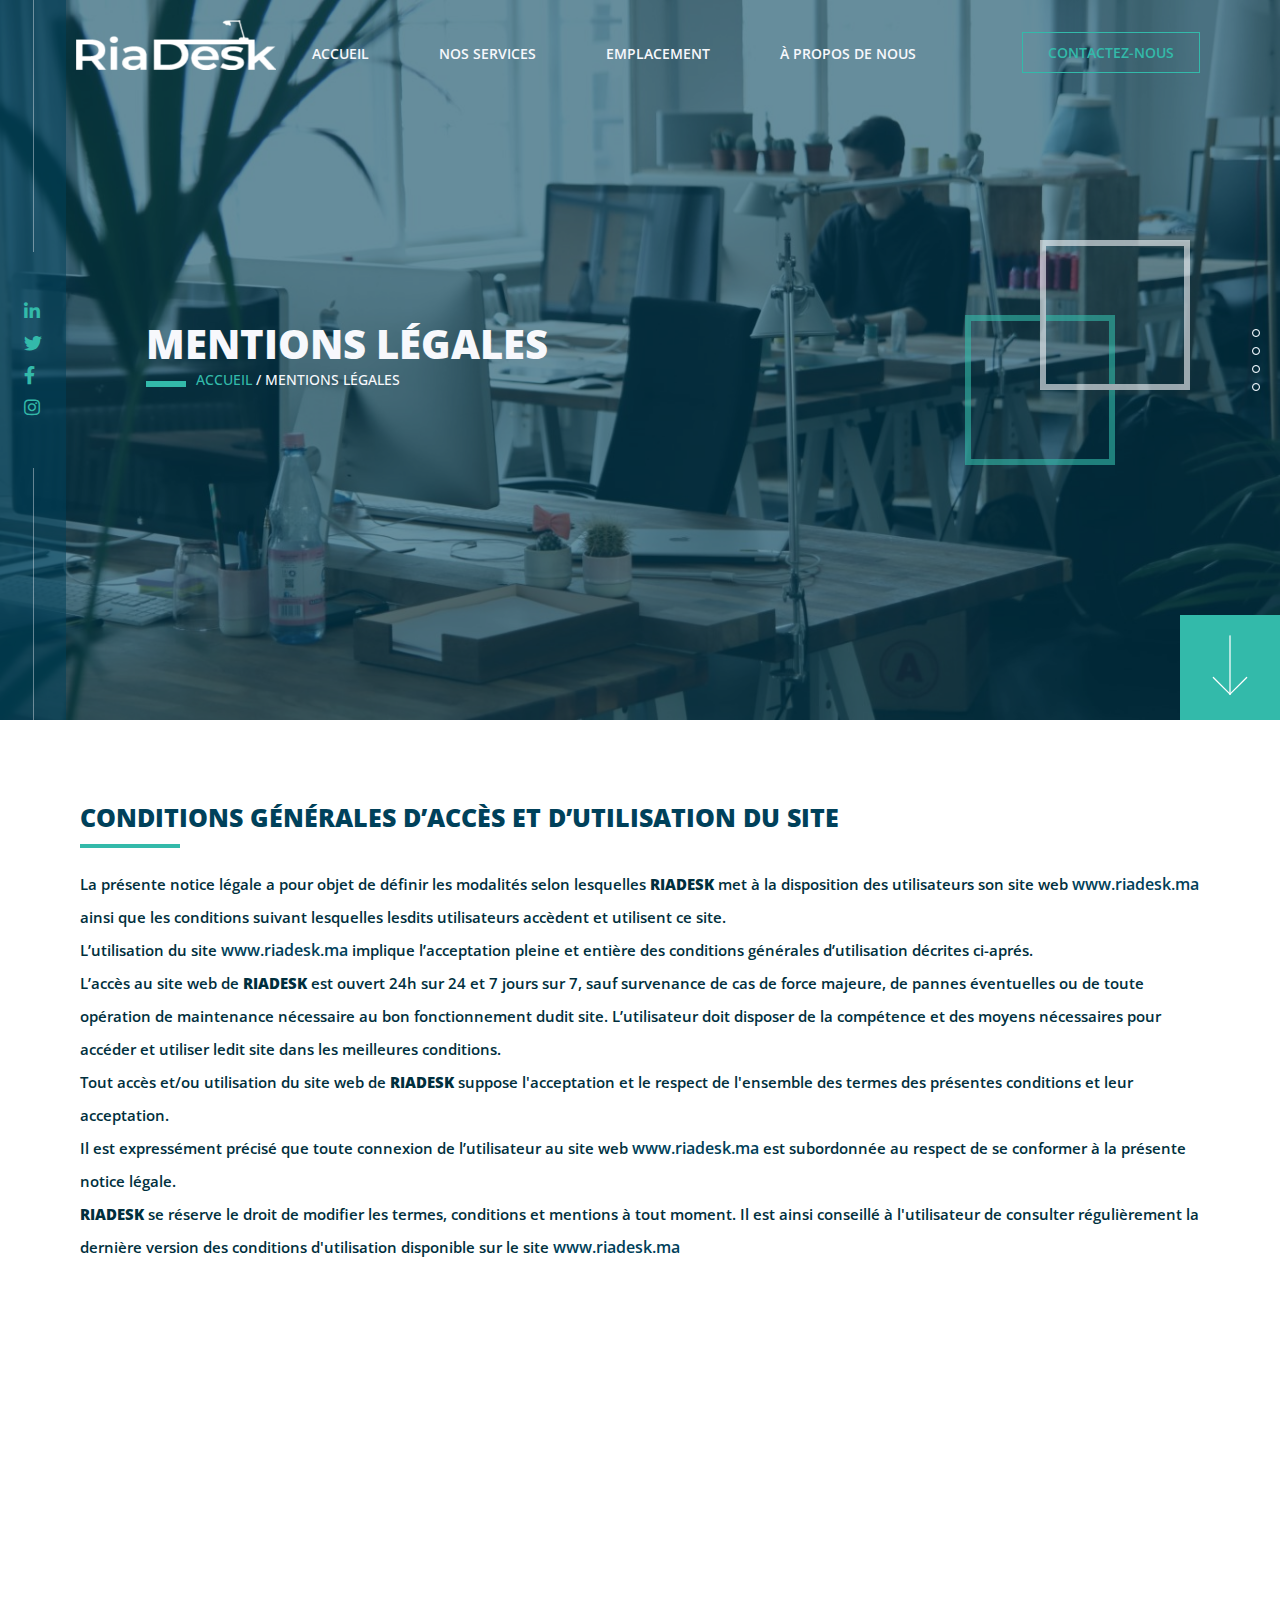
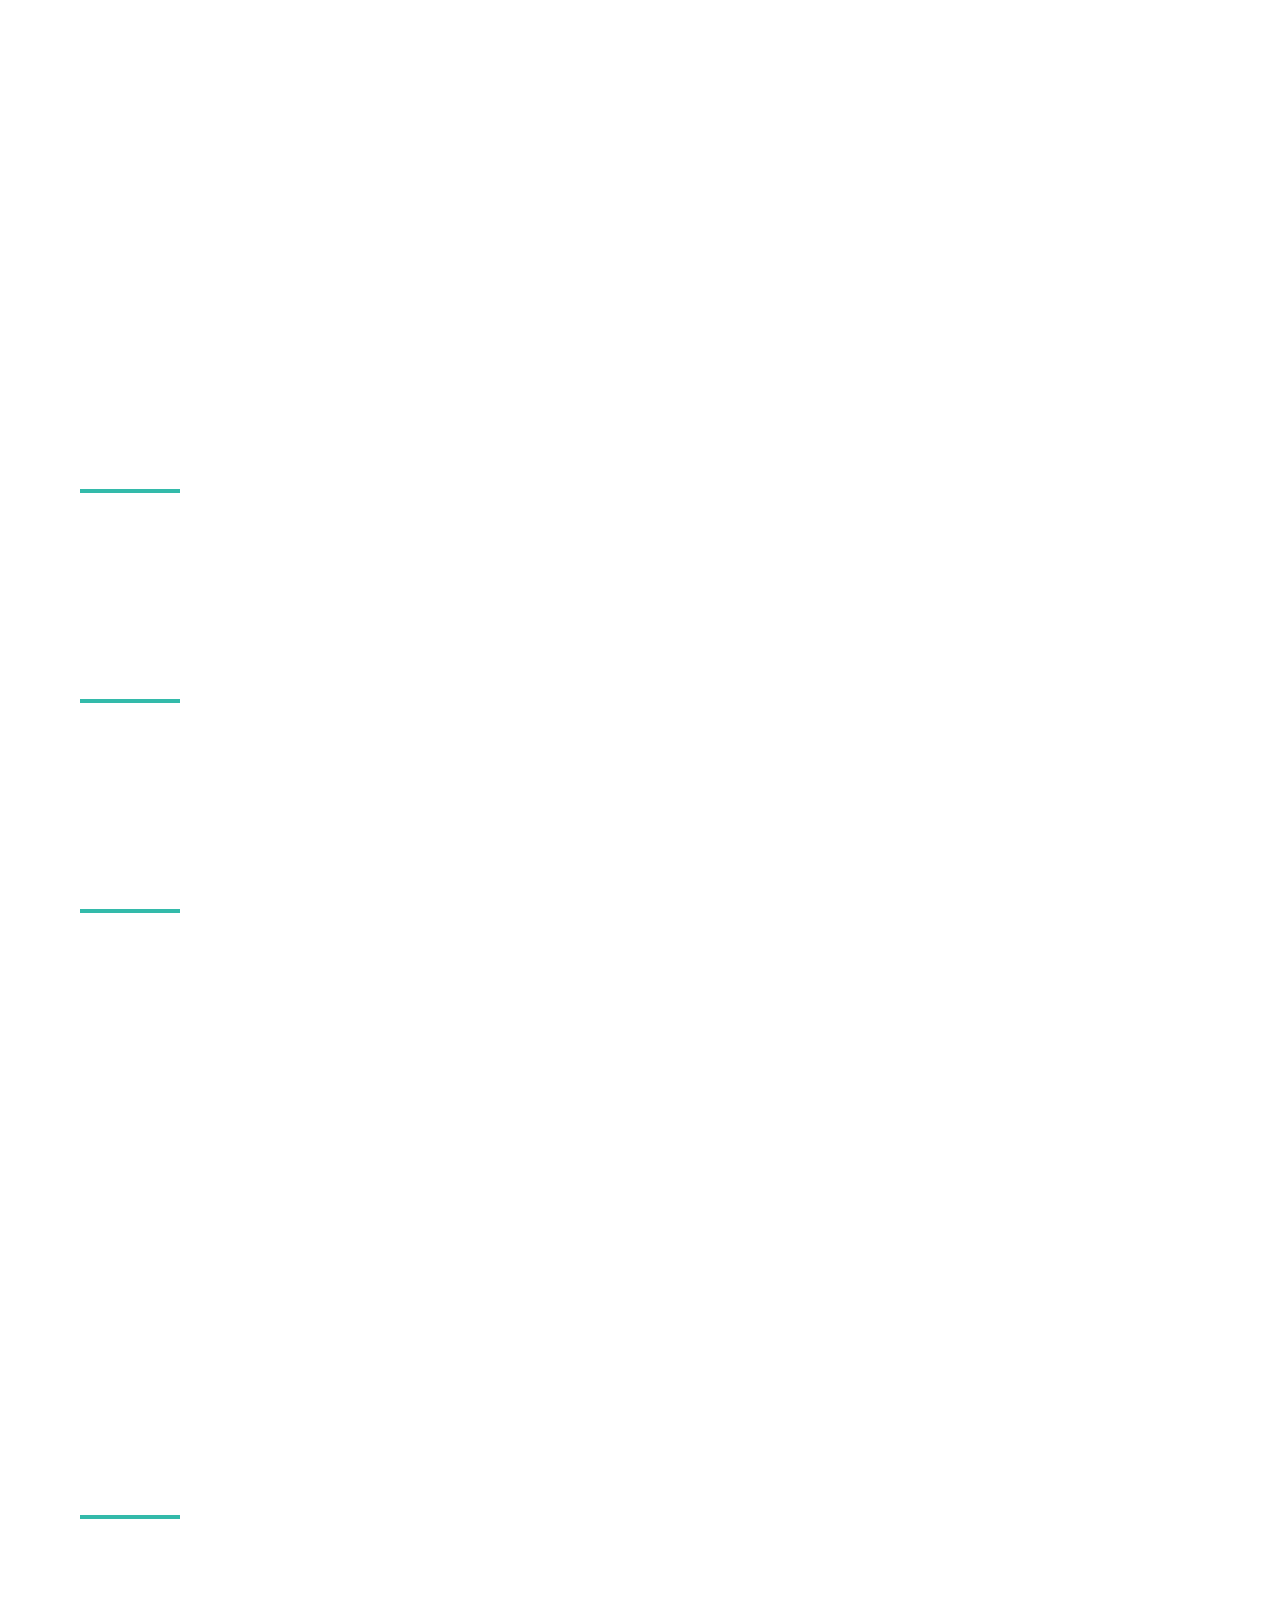
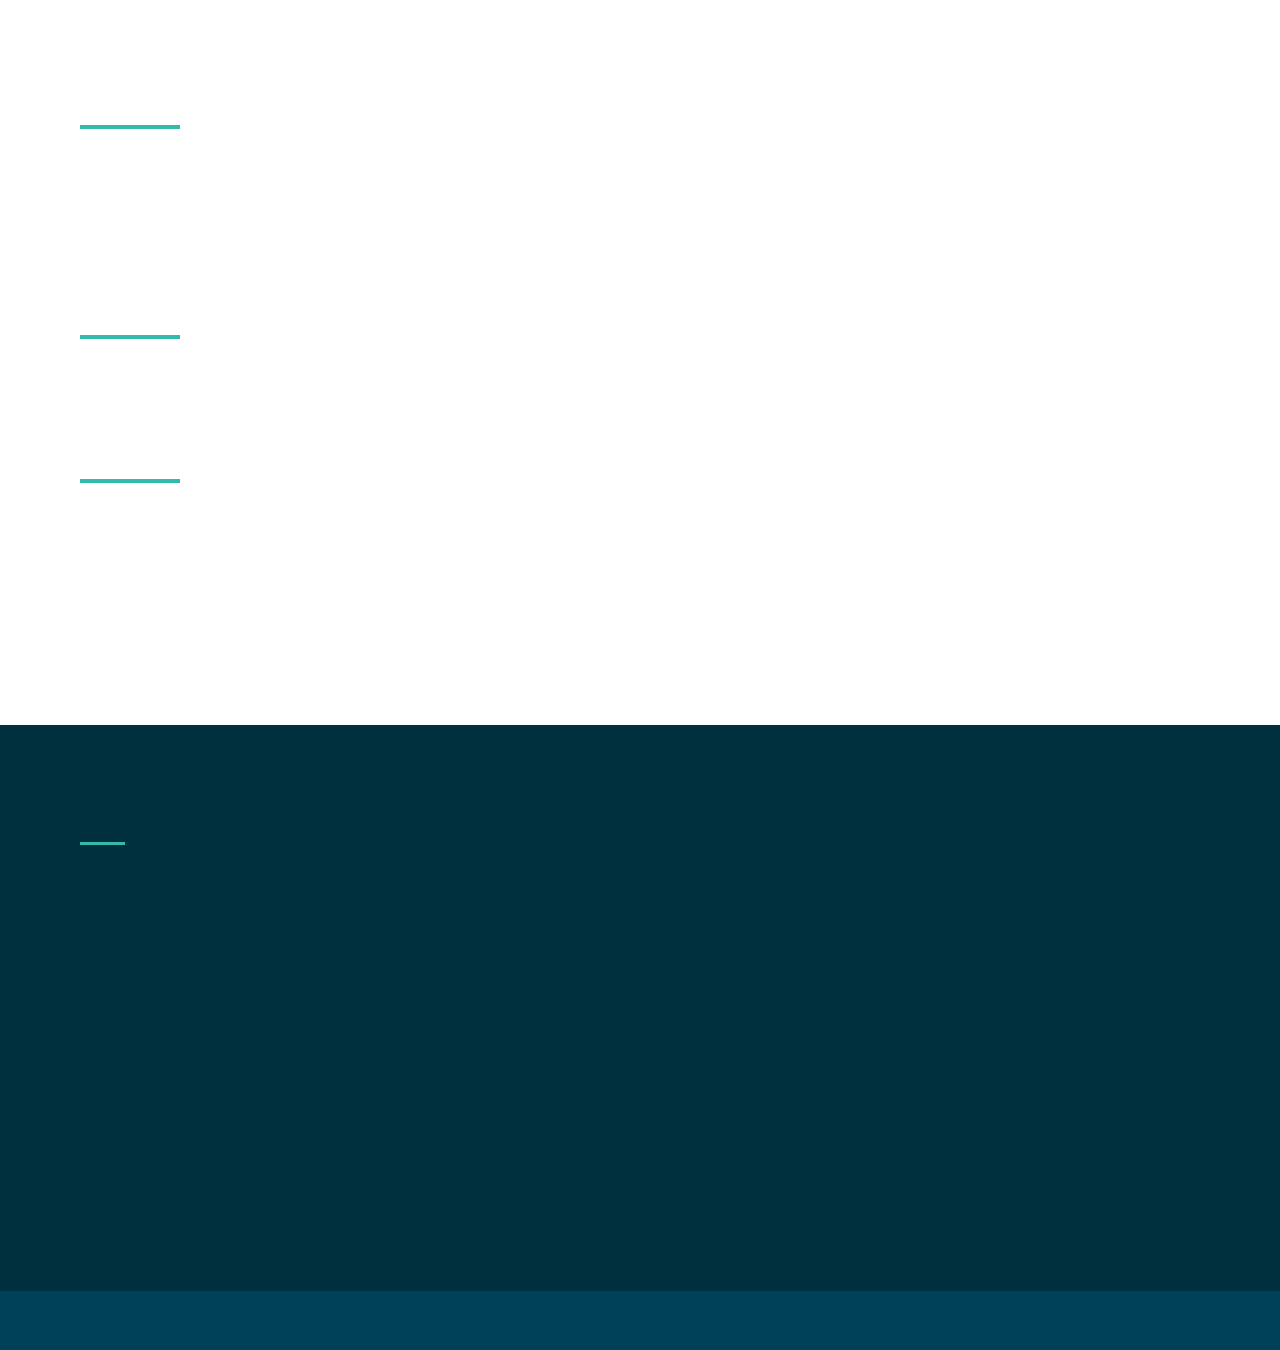
<file: mentions/mentions.html>
<!DOCTYPE html>
<html lang="en">
  <head>
    <meta charset="UTF-8" />
    <meta name="HandheldFriendly" content="true" />
    <meta name="MobileOptimized" content="320" />
    <meta name="”format-detection”" content="”telephone" ="no”" />
    <meta name="description" content="Nous mettons à votre service des environnements de travail & de coworking de haut standing conçus pour vous allouer un lieu confortable, sécurisé et professionnel afin d’assurer votre activité en toute productivité et en toute concentration." />
    <meta name="viewport" content="initial-scale=1.0, maximum-scale=5, width=device-width" />
    <link rel="canonical" href="https://riadesk.ma" />
    <link rel="stylesheet" href="./mentions.css" />
    <link rel="shortcut icon" type="image/png" href="../pictures/icon.png" />
    <link href="https://stackpath.bootstrapcdn.com/font-awesome/4.7.0/css/font-awesome.min.css" rel="stylesheet" />
    <link rel="stylesheet" href="https://cdnjs.cloudflare.com/ajax/libs/font-awesome/5.15.1/css/all.min.css" />
    <title>RIADESK | BUREAUX, DOMICILIATIONS ET ESPACES DE TRAVAIL MODERNES À VOTRE SERVICE.</title>
  </head>
  <body>
    <!---------------------------------------------------------HOME SECTION------------------------------------------------------>
    <section class="home-section" id="Home">
      <!--Cookies START-->
      <div class="cookies reveal-3" id="Cookie">
        <i class="fa fa-times" aria-hidden="true" id="close-cookies" onclick="Close()"></i>
        <div class="cookies-container">
          <h2>Utilisation des COOKIES<i class="fas fa-cookie-bite"></i></h2>
          <p>En poursuivant votre navigation sur ce site, vous acceptez nos conditions générales et l’utilisation de cookies pour vous garantir la meilleure expérience sur notre site</p>
          <a href="#" id="ok" rel="noopener" aria-label="cookies-jaccepte"> J'accepte </a><a rel="noopener" aria-label="cookies-jaccepte" href="../mentions/mentions.html" id="ensavoirplus"> En savoir plus</a>
        </div>
      </div>
      <!--Cookies END-->
      <!-- Back To Top START -->
      <a class="backToTop reveal-2" id="BackTop" href="#" rel="noopener" aria-label="BackToTop">
        <svg xmlns="http://www.w3.org/2000/svg" class="icon icon-tabler icon-tabler-arrow-narrow-up" viewBox="0 0 24 24" stroke-width="0.3" stroke="#ffffff" fill="none" stroke-linecap="round" stroke-linejoin="round">
          <path stroke="none" d="M0 0h24v24H0z" fill="none" />
          <line x1="12" y1="5" x2="12" y2="19" />
          <line x1="16" y1="9" x2="12" y2="5" />
          <line x1="8" y1="9" x2="12" y2="5" />
        </svg>
      </a>
      <!--  Back To Top END -->
      <!-- Image Slider START-->
      <div class="slider-container">
        <div class="slider">
          <div class="slides">
            <!--Radio Button START-->
            <input type="radio" name="radio-btn" id="radio1" />
            <input type="radio" name="radio-btn" id="radio2" />
            <input type="radio" name="radio-btn" id="radio3" />
            <input type="radio" name="radio-btn" id="radio4" />
            <!--Radio Button END-->
            <!--Slides Images START-->
            <div class="slide first">
              <img src="../pictures/slide1.jpg" srcset="../pictures/slide1(Moyen).jpg 400w, ../pictures/slide1(Petit).jpg 100w" alt="first image slider" width="100%" height="100%" />
            </div>
            <div class="slide">
              <img src="../pictures/slide2.jpg" srcset="../pictures/slide2(Moyen).jpg 400w, ../pictures/slide2(Petit).jpg 100w" alt="second image slider" width="100%" height="100%" />
            </div>
            <div class="slide">
              <img src="../pictures/slide3.jpg" srcset="../pictures/slide3(Moyen).jpg 400w, ../pictures/slide3(Petit).jpg 100w" alt="third image slider" width="100%" height="100%" />
            </div>
            <div class="slide">
              <img src="../pictures/slide4.jpg" srcset="../pictures/slide4(Moyen).jpg 400w, ../pictures/slide4(Petit).jpg 100w" alt="fourth image slider" width="100%" height="100%" />
            </div>
            <!--Slides Images END-->
            <!--Automatic Navigation START-->
            <div class="navigation-auto">
              <div class="auto-btn1"></div>
              <div class="auto-btn2"></div>
              <div class="auto-btn3"></div>
              <div class="auto-btn4"></div>
            </div>
            <!--Automatic Navigation END-->
          </div>
          <!--Manual Navigation START-->
          <div class="navigation-manual">
            <label for="radio1" class="manual-btn"></label>
            <label for="radio2" class="manual-btn"></label>
            <label for="radio3" class="manual-btn"></label>
            <label for="radio4" class="manual-btn"></label>
          </div>
        </div>
      </div>
      <!--Manual Navigation END-->
      <!-- Image Slider END-->
      <div class="content-container">
        <!--Social Media Links START-->
        <div class="icons">
          <div class="border-top"></div>
          <div class="icon">
            <ul>
              <li>
                <a rel="noopener" href="https://www.linkedin.com/showcase/Riadesk-/about/" target="_blank" aria-label="linkedin"><i class="fab fa-linkedin-in"></i></a>
              </li>
              <li>
                <a rel="noopener" href="https://www.twitter.com/riadesk/" target="_blank" aria-label="twitter"><i class="fab fa-twitter"></i></a>
              </li>
              <li>
                <a rel="noopener" href="https://web.facebook.com/Riadesk/" target="_blank" aria-label="fb"><i class="fab fa-facebook-f"></i></a>
              </li>
              <li>
                <a rel="noopener" href="https://www.instagram.com/riadesk/" target="_blank" aria-label="insta"><i class="fab fa-instagram"></i></a>
              </li>
            </ul>
          </div>
          <div class="border-bottom"></div>
        </div>
        <!--Social Media Links END-->
        <!-- Home Content START -->
        <div class="content">
          <!--Logo + Navbar START-->
          <header>
            <div class="LogoAndNavbar">
              <div class="logo">
                <a href="../index.html#Home" rel="noopener" aria-label="logo"><img src="../pictures/LOGO.png" srcset="../pictures/LOGO(Moyen).png 400w, ../pictures/LOGO(Petit).png 100w" alt="logo" /></a>
              </div>
              <div class="Navbar" id="menu-overlay" onclick="toggleoff()">
                <ul>
                  <li><span>01.</span><a href="../index.html#Home" rel="noopener" aria-label="accueil">Accueil</a></li>
                  <li><span>03.</span><a href="../index.html#Services" rel="noopener" aria-label="nos-services">Nos Services</a></li>
                  <li><span>04.</span><a href="../index.html#GM" rel="noopener" aria-label="nos-offres">Emplacement</a></li>
                  <li><span>02.</span><a href="../index.html#Apropos" rel="noopener" aria-label="apropos">à propos de nous</a></li>
                  <li class="contact-navbar">
                    <a href="../index.html#Contact" rel="noopener" aria-label="contact-navbar"><button>Contactez-nous</button> </a>
                  </li>
                </ul>
              </div>
              <!-- Mobile Navbar START-->
              <div class="toggle" id="Menu" onclick="toggle()">
                <span class="one"></span>
                <span class="two"></span>
                <span class="three"></span>
                <span class="four"></span>
              </div>
              <!-- Mobile Navbar END-->
            </div>
          </header>
          <!--Logo + Navbar END-->
          <!--Home Description START-->
          <div class="home-description-container reveal-2">
            <div class="description-content">
              <div class="description-text">
                <div class="big-title">
                  <h1>Mentions légales</h1>
                </div>
                <div class="small-title">
                  <div class="title-barre"></div>
                  <div class="small-title-text">
                    <h4><span>Accueil</span> / Mentions légales</h4>
                  </div>
                </div>
              </div>
            </div>
            <div class="home-style">
              <div class="tile1"></div>
              <div class="tile2"></div>
            </div>
          </div>
          <!--Home Description END-->
          <!--Bottom Description START-->
          <div class="bottom-description-container reveal-3">
            <!--Next Section Button START-->
            <div class="next-section">
              <a href="../mentions/mentions.html#mentions" rel="noopener" aria-label="next">
                <svg xmlns="http://www.w3.org/2000/svg" class="icon icon-tabler icon-tabler-arrow-narrow-down" viewBox="0 0 24 24" stroke-width="0.3" stroke="#ffffff" fill="none" stroke-linecap="round" stroke-linejoin="round">
                  <path stroke="none" d="M0 0h24v24H0z" fill="none" />
                  <line x1="12" y1="5" x2="12" y2="19" />
                  <line x1="16" y1="15" x2="12" y2="19" />
                  <line x1="8" y1="15" x2="12" y2="19" />
                </svg>
              </a>
            </div>
            <!--Next Section Button END-->
          </div>
          <!--Bottom Description END-->
        </div>
        <!-- Home Content END -->
      </div>
    </section>
    <!---------------------------------------------------------MENTIONS LEGALES ----------------------------------------------------->
    <section class="mentions padding-section" id="mentions">
      <div class="mentions_newpage">
        <h1 class="reveal-1">CONDITIONS GÉNÉRALES D’ACCÈS ET D’UTILISATION DU SITE</h1>
        <div class="trait"></div>
        <p class="reveal-2">
          La présente notice légale a pour objet de définir les modalités selon lesquelles <b>riadesk</b> met à la disposition des utilisateurs son site web <a href="https://www.riadesk.ma" target="_blank" rel="noopener">www.riadesk.ma</a> ainsi que les conditions suivant lesquelles lesdits utilisateurs accèdent et utilisent ce site.<br />
          L’utilisation du site <a href="https://www.riadesk.ma" target="_blank" rel="noopener">www.riadesk.ma</a> implique l’acceptation pleine et entière des conditions générales d’utilisation décrites ci-aprés.<br />
          L’accès au site web de <b>riadesk</b> est ouvert 24h sur 24 et 7 jours sur 7, sauf survenance de cas de force majeure, de pannes éventuelles ou de toute opération de maintenance nécessaire au bon fonctionnement dudit site. L’utilisateur doit disposer de la compétence et des moyens nécessaires pour accéder et utiliser ledit site dans les meilleures
          conditions.<br />
          Tout accès et/ou utilisation du site web de <b>riadesk</b> suppose l'acceptation et le respect de l'ensemble des termes des présentes conditions et leur acceptation.<br />
          Il est expressément précisé que toute connexion de l’utilisateur au site web <a href="https://www.riadesk.ma" target="_blank" rel="noopener">www.riadesk.ma</a> est subordonnée au respect de se conformer à la présente notice légale.<br />
          <b>riadesk</b> se réserve le droit de modifier les termes, conditions et mentions à tout moment. Il est ainsi conseillé à l'utilisateur de consulter régulièrement la dernière version des conditions d'utilisation disponible sur le site <a href="https://www.riadesk.ma" target="_blank" rel="noopener">www.riadesk.ma</a>
        </p>

        <h1 class="reveal-3">PROTECTION DES DONNÉES RELATIVES À LA VIE PRIVÉE</h1>
        <div class="trait reveal-4"></div>
        <h2 class="reveal-1">Cookies</h2>
        <p class="reveal-2">
          Le cookie est un fichier texte qui s’installe sur le disque dur de l’utilisateur. Il permet notamment de recueillir et de stocker des données sur le comportement de navigation à partir du poste connecté. Un cookie ne permet pas d’identifier l’utilisateur. En revanche, il enregistre des informations relatives à sa navigation sur un site, notamment
          les pages consultées, la date et l'heure de la consultation.<br />
          Dans le cadre de l’amélioration de services du site web, des cookies pourront être placés sur l’ordinateur de l’utilisateur en vue de générer des statistiques sur l’utilisation du site web de <b>riadesk</b> (les pages les plus visitées, la fréquence d’accès au site, etc.). Il est à noter qu’aucune donnée à caractère personnel identifiable n’est
          relevée à cette occasion.
        </p>
        <h2 class="reveal-3">Vos données personnelles</h2>
        <p class="reveal-4">
          Aucune information personnelle n'est collectée à l’insu de l’utilisateur. Dans une logique de respect de la vie privée, <b>riadesk</b>, propriétaire légale du site web <a href="https://www.riadesk.ma" target="_blank" rel="noopener">www.riadesk.ma</a> s'engage à ce que la collecte et le traitement d'informations personnelles soient effectués
          conformément à la loi n°09-08 du 18 février 2009 relative à la protection des personnes physiques à l’égard du traitement des données à caractère personnel.<br />
          Aucune information personnelle n'est cédée à des tiers.<br />
          Conformément aux dispositions de la loi 09-08, <b>riadesk</b> garantit à l'utilisateur un droit d'accès et de rectification, et d'opposition sur les données nominatives le concernant. L'utilisateur a la possibilité d'exercer ce droit en envoyant un courrier électronique à l'adresse suivante : <a href="#">contact@riadesk.ma</a>
        </p>
        <h2 class="reveal-5">Formulaire de contact</h2>
        <p class="reveal-1">
          Les informations personnelles communiquées à <b>riadesk</b> via les différents formulaires disponibles en ligne sont utilisées uniquement pour répondre aux requêtes de l'utilisateur.<br />
          Elles ne sont accessibles qu’aux services compétents de l’Autorité, ne sont communiquées à aucun tiers et sont conservées pendant la durée nécessaire à l’instruction des requêtes.
        </p>
        <h1 class="reveal-2">PROPRIÉTÉ INTELLECTUELLE</h1>
        <div class="trait"></div>
        <p class="reveal-3">
          Sauf mention contraire, <b>riadesk</b> est titulaire des droits d'auteur sur tous les contenus figurant sur son site web, notamment les textes, les logos et les documents téléchargeables du site. Tous les contenus présents sur le site web de <b>riadesk</b> sont couverts par des droits d'auteur. La reproduction ou la représentation intégrale ou
          partielle des pages, des données et de tout autre élément constitutif du site web, par quelque procédé ou support que ce soit, sont interdites et constituent, sans autorisation de l'éditeur, une contrefaçon.
        </p>
        <h1 class="reveal-4">LIENS HYPERTEXTES</h1>
        <div class="trait"></div>
        <p class="reveal-5">
          Les liens hypertextes mis en place dans le cadre du présent site web en direction d’autres ressources présentes sur le web et notamment, vers ses partenaires, sont clairement identifiés et font l’objet d’une autorisation préalable des sites pointés.<br />
          L’utilisateur reconnaît que les liens présents sur le site et aiguillant les utilisateurs vers d’autres sites Internet n’engagent pas la responsabilité de <b>riadesk</b> quant aux contenu de ces sites.
        </p>
        <h1 class="reveal-1">RESPONSABILITÉ</h1>
        <div class="trait"></div>
        <p class="reveal-2">
          L’utilisateur accède au site web <a href="https://www.riadesk.ma" target="_blank" rel="noopener">www.riadesk.ma</a> par l’intermédiaire des réseaux de communications de l’Internet. L’utilisateur déclare en connaître les risques et les accepter. Il reconnaît notamment que les informations qui y transitent ou y sont stockées peuvent être interceptées
          ou altérées contre la volonté de l’Autorité.<br />
          Il est cependant fortement recommandé à l’utilisateur de prendre toutes les précautions nécessaires afin de se prémunir contre les effets de la piraterie, notamment en adoptant une configuration informatique sécurisée et adaptée, par la mise en place d’un logiciel de détection de virus régulièrement mis à jour.<br />
          <b>riadesk</b> ne pourra en aucun cas être tenue pour responsable en cas de contamination du matériel informatique de l’utilisateur au cours ou après la navigation de celui – ci sur le site Internet <a href="https://www.riadesk.ma" target="_blank" rel="noopener">www.riadesk.ma .</a> <br />
          De plus, <b>riadesk</b> ne saurait être tenue pour responsable de la mauvaise utilisation des informations ou services par l’utilisateur. <br />
          En outre, l’Autorité veille à garantir l’exactitude des informations présentes sur son site. Néanmoins, il est expressément précisé que les informations traitées peuvent contenir des inexactitudes techniques ou typographiques. Elle remercie les utilisateurs du présent site de lui faire part d’éventuelles omissions, erreurs ou corrections, en
          adressant un e-mail au webmaster du site : <a href="#">contact@riadesk.ma</a> .<br />
          Il est précisé que <b>riadesk</b> ne peut en aucune façon être tenue pour responsable des erreurs éventuelles présentes sur son site, de la complétude des informations traitées, ni d’une absence de disponibilité des informations.<br />
          <b>riadesk</b> ne pourra voir sa responsabilité engagée en cas d’indisponibilité temporaire du site notamment en cas de maintenance du site ou du serveur sur lequel il est hébergé, en cas d’incident technique et plus généralement en cas d’évènement extérieur à son contrôle.<br />
        </p>
        <h1 class="reveal-3">LIMITES DE RESPONSABILITE</h1>
        <div class="trait"></div>
        <p class="reveal-4">
          Les informations mises à disposition sur ce site le sont uniquement à titre purement informatif. En conséquence, l'utilisation des informations et contenus disponibles sur l'ensemble du site, ne sauraient en aucun cas engager la responsabilité de <b>riadesk</b>, à quelque titre que ce soit. L'utilisateur est seul maître de la bonne utilisation,
          avec discernement et esprit, des informations mises à sa disposition.<br />
          L'utilisateur s'engage, d'une manière générale, à respecter l'ensemble de la réglementation en vigueur au Maroc.
        </p>
        <h1 class="reveal-5">CARACTÈRE DES INFORMATIONS PRÉSENTES SUR CE SITE</h1>
        <div class="trait"></div>
        <p class="reveal-1">
          Les informations présentes sur ce site web n'ont qu'un caractère indicatif et ni leur contenu ni leur exactitude ne peuvent être garantis. Ces informations n'engagent pas contractuellement <b>riadesk</b> qui décline toute responsabilité sur les décisions qui pourraient être prises à partir de ces informations. Le contenu du site est susceptible de
          modifications sans préavis. Sa mise à jour est quotidienne mais peut être retardée pour des raisons ou contraintes diverses.
        </p>
        <h1 class="reveal-2">LOI APPLICABLE</h1>
        <div class="trait"></div>
        <p class="reveal-3">Toute difficulté, réclamation ou litige concernant le présent site web seront régis par la loi Marocaine. En cas de litige, seuls les tribunaux marocains sont compétents.</p>
        <h1 class="reveal-4">COORDONNÉES DE riadesk :</h1>
        <div class="trait"></div>
        <p class="reveal-5">
          2 avenue AL ARZ, secteur 10 Bloc S, HAY RIAD, Rabat<br />
          Tel : 05 30 21 44 64 / 06 25 22 22 82<br />
          Email : <a href="#">contact@riadesk.ma</a><br />
          Site web : <a href="https://www.riadesk.ma" target="_blank" rel="noopener">www.riadesk.ma</a><br />
        </p>
      </div>
    </section>
    <!---------------------------------------------------------Footer SECTION---------------------------------------------------->
    <section class="footer padding-section" id="Footer">
      <div class="all-footer-parts">
        <!--Brand Description START-->
        <div class="brand-description">
          <h2 class="reveal-1">Riadesk</h2>
          <!-- underline title-->
          <div class="underline"></div>
          <p class="reveal-2">Travaillez dans un espace exclusif , réservé à une petite communauté alliant confort, sécurité et qualité prémium. Une atmosphère de travail est mise à votre disposition pour vous garantir une réussite professionnelle.</p>
          <div class="footer-icons reveal-3">
            <ul>
              <li>
                <a rel="noopener" href="https://web.facebook.com/riadesk/" target="_blank" aria-label="fb"><i class="fab fa-facebook-f"></i></a>
              </li>
              <li>
                <a rel="noopener" href="https://www.linkedin.com/showcase/riadesk-/about/" target="_blank" aria-label="linkedin"><i class="fab fa-linkedin-in"></i></a>
              </li>
              <li>
                <a rel="noopener" href="https://www.twitter.com/riadesl/" target="_blank" aria-label="twitter"><i class="fab fa-twitter"></i></a>
              </li>
              <li>
                <a rel="noopener" href="https://www.instagram.com/riadesk/" target="_blank" aria-label="insta"><i class="fab fa-instagram"></i></a>
              </li>
            </ul>
          </div>
        </div>
        <!--Brand Description END-->
        <div class="footer-part">
          <div class="footer-part1">
            <!-- Plan Site START -->
            <div class="plan-site">
              <h2 class="reveal-1">Accès rapides</h2>
              <div class="underline reveal-2"></div>
              <ul>
                <li class="reveal-1">
                  <a href="../index.html#Home" class="active" id="Accueil"><i class="fa fa-angle-right"></i>Accueil</a>
                </li>
                <li class="reveal-3">
                  <a href="../index.html#Services"><i class="fa fa-angle-right"></i>Nos Services</a>
                </li>
                <li class="reveal-4">
                  <a href="../index.html#GM"><i class="fa fa-angle-right"></i>Emplacement</a>
                </li>
                <li class="reveal-2">
                  <a href="../index.html#Apropos"><i class="fa fa-angle-right"></i>à propos de nous</a>
                </li>
              </ul>
            </div>
            <!-- Plan Site END -->
            <!--Contact Footer START-->
            <div class="contactfoot">
              <h2 class="reveal-1">contact</h2>
              <div class="underline reveal-2"></div>
              <div class="container-footer">
                <div class="reveal-1">
                  <span><i class="fa fa-home"></i></span>
                  <span>2 avenue AL ARZ, secteur 10 Bloc S, HAY RIAD, Rabat</span>
                </div>
                <div class="reveal-2">
                  <span><i class="fa fa-phone"></i></span>
                  <span>05 30 21 44 64 / 06 25 22 22 82</span>
                </div>
                <div class="reveal-3">
                  <span><i class="fa fa-envelope"></i></span>
                  <span>contact@riadesk.ma</span>
                </div>
              </div>
            </div>
            <!--Contact Footer END-->
          </div>
          <div class="footer-part2">
            <!-- Horaire START-->
            <div class="horaire">
              <h2 class="reveal-1">Horaire d'ouverture</h2>
              <div class="underline reveal-2"></div>
              <div class="horaire-douveture reveal-3">
                <p><i class="fas fa-calendar-check"></i>Du Lundi au Vendredi 09h00 - 18h00</p>
              </div>
              <div class="horaire-douveture reveal-3">
                <p><i class="fas fa-calendar-check"></i>Samedi 09h00 - 13h00</p>
              </div>
            </div>
            <!-- Horaire END-->
            <!-- News-Letter START-->
            <!-- News-Letter END-->
            <div class="inscription-newsletter">
              <h2 class="reveal-1">inscription newsletter</h2>
              <div class="underline reveal-2"></div>
              <p class="reveal-3">Recevez nos nouveautés dans votre boite email</p>
              <div class="newsletter reveal-4">
                <form id="newsletter-submit" method="post" action="../newsletter.php" enctype="multipart/form-data">
                  <label for="user-email"></label>
                  <input name="user-email" id="user-email" placeholder="Entrez votre adresse e-mail *" class="input" />
                  <label for="send"></label>
                  <input type="submit" name="send" value="Envoyer" class="button" />
                </form>
              </div>
              <span class="email-newsletter"><i class="fa fa-exclamation-triangle"></i>L'adresse e-mail doit être indiquée dans un format approprié</span>
            </div>
          </div>
        </div>
      </div>
      <!--Newsletter Confirmation Modal START -->
      <div class="modal-container-NL" id="modal-container-NL">
        <div class="modal-NL">
          <h1>Inscription newsletter</h1>
          <p>
            Nous avons bien reçu votre demande d'inscription à notre newsletter et nous vous en remercions, vous pouvez désormais recevoir notre actualité sur votre boîte mail.<br />
            A très bientôt<br />
            L’équipe <b>RIADESK</b>
          </p>
          <button id="close-NL">OK</button>
        </div>
      </div>
      <!--Newsletter Confirmation Modal END -->
    </section>
    <!---------------------------------------------------------Copyrights SECTION---------------------------------------------------->

    <div class="Copyright">
      <!--Copyright START-->
      <span class="reveal-5">COPYRIGHT <span>©</span> 2021 RIADESK <span>|</span> Tous droits réservés - <a href="../mentions/mentions.html"> MENTIONS LÉGALES </a><span>|</span> SITE INTERNET RÉALISÉ PAR <a href="https://www.skyvibes.ma" rel="noopener" target="_blank">Sky Vibes</a></span>
    </div>
    <!--Copyright END-->
  </body>
  <script src="https://ajax.googleapis.com/ajax/libs/jquery/3.3.1/jquery.min.js"></script>
  <script src="https://code.jquery.com/jquery-3.5.1.js"></script>
  <script src="./mentions.js"></script>
</html>
</file>
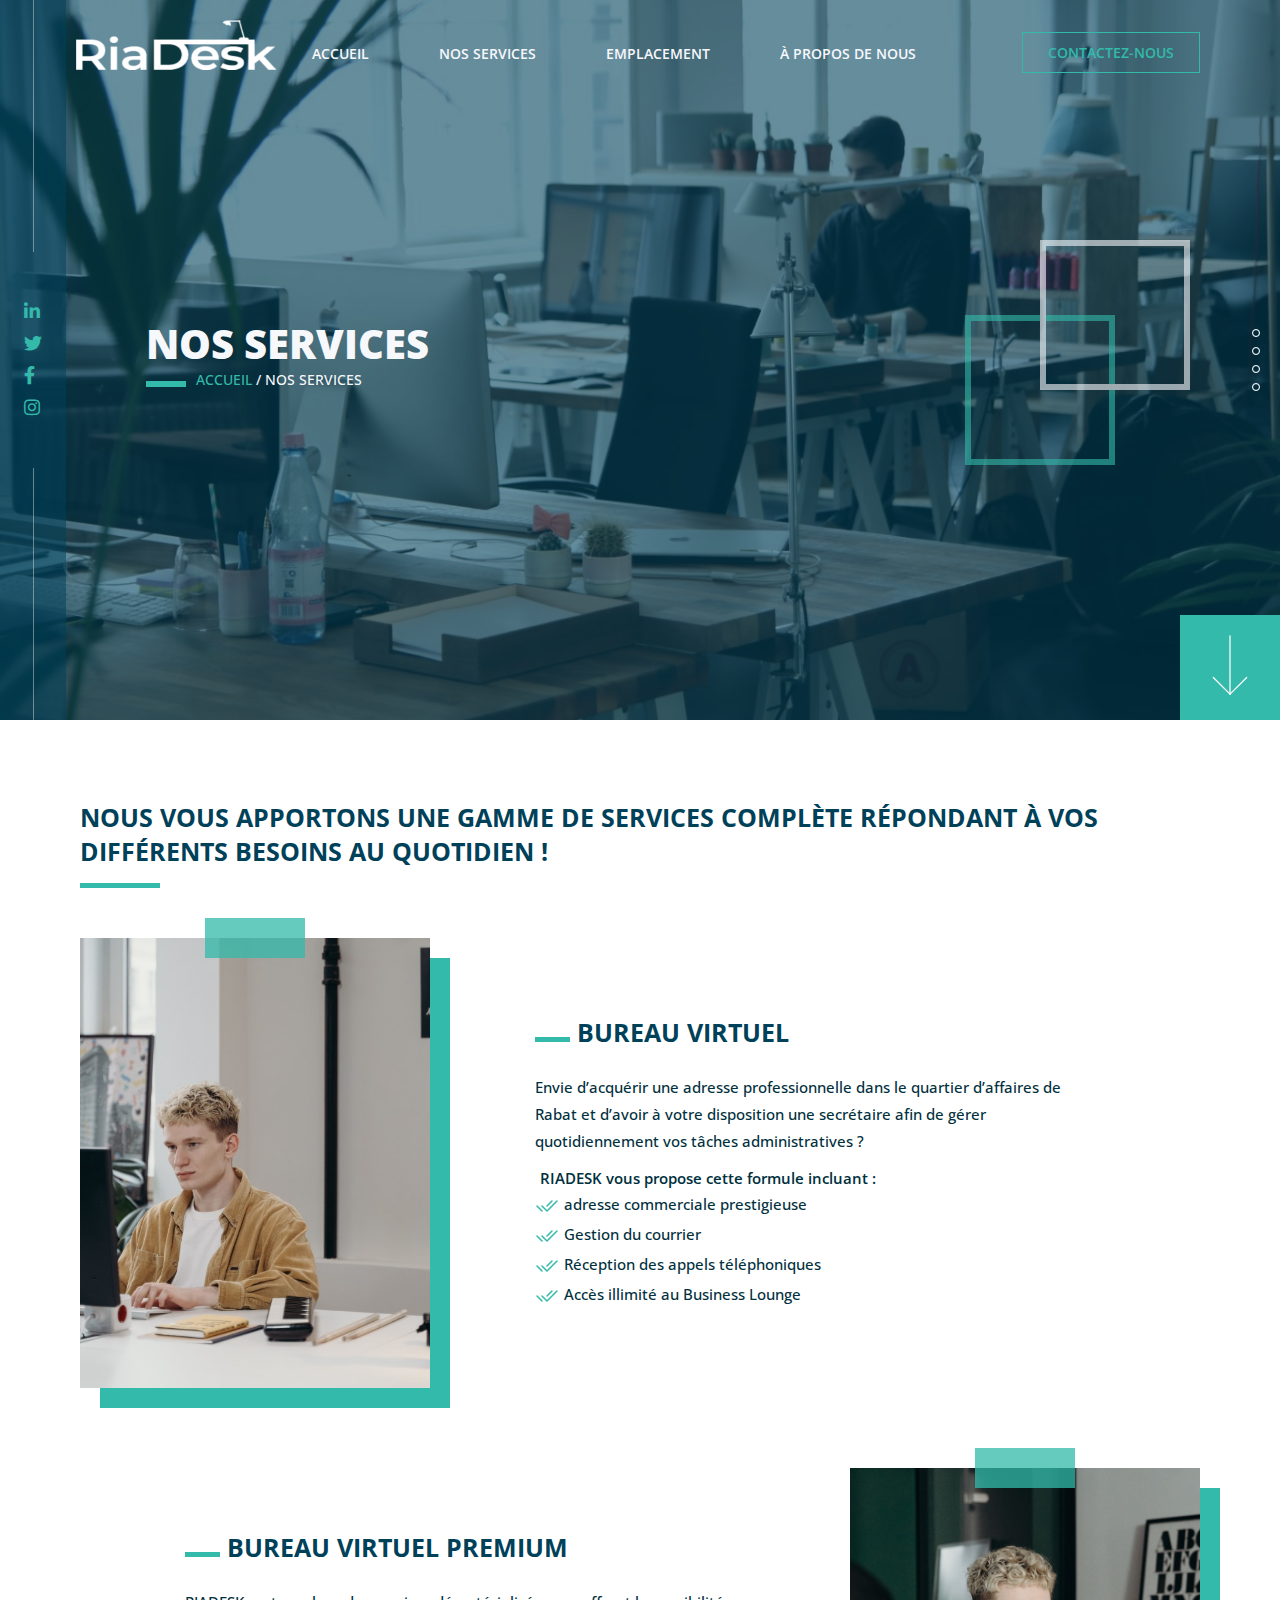
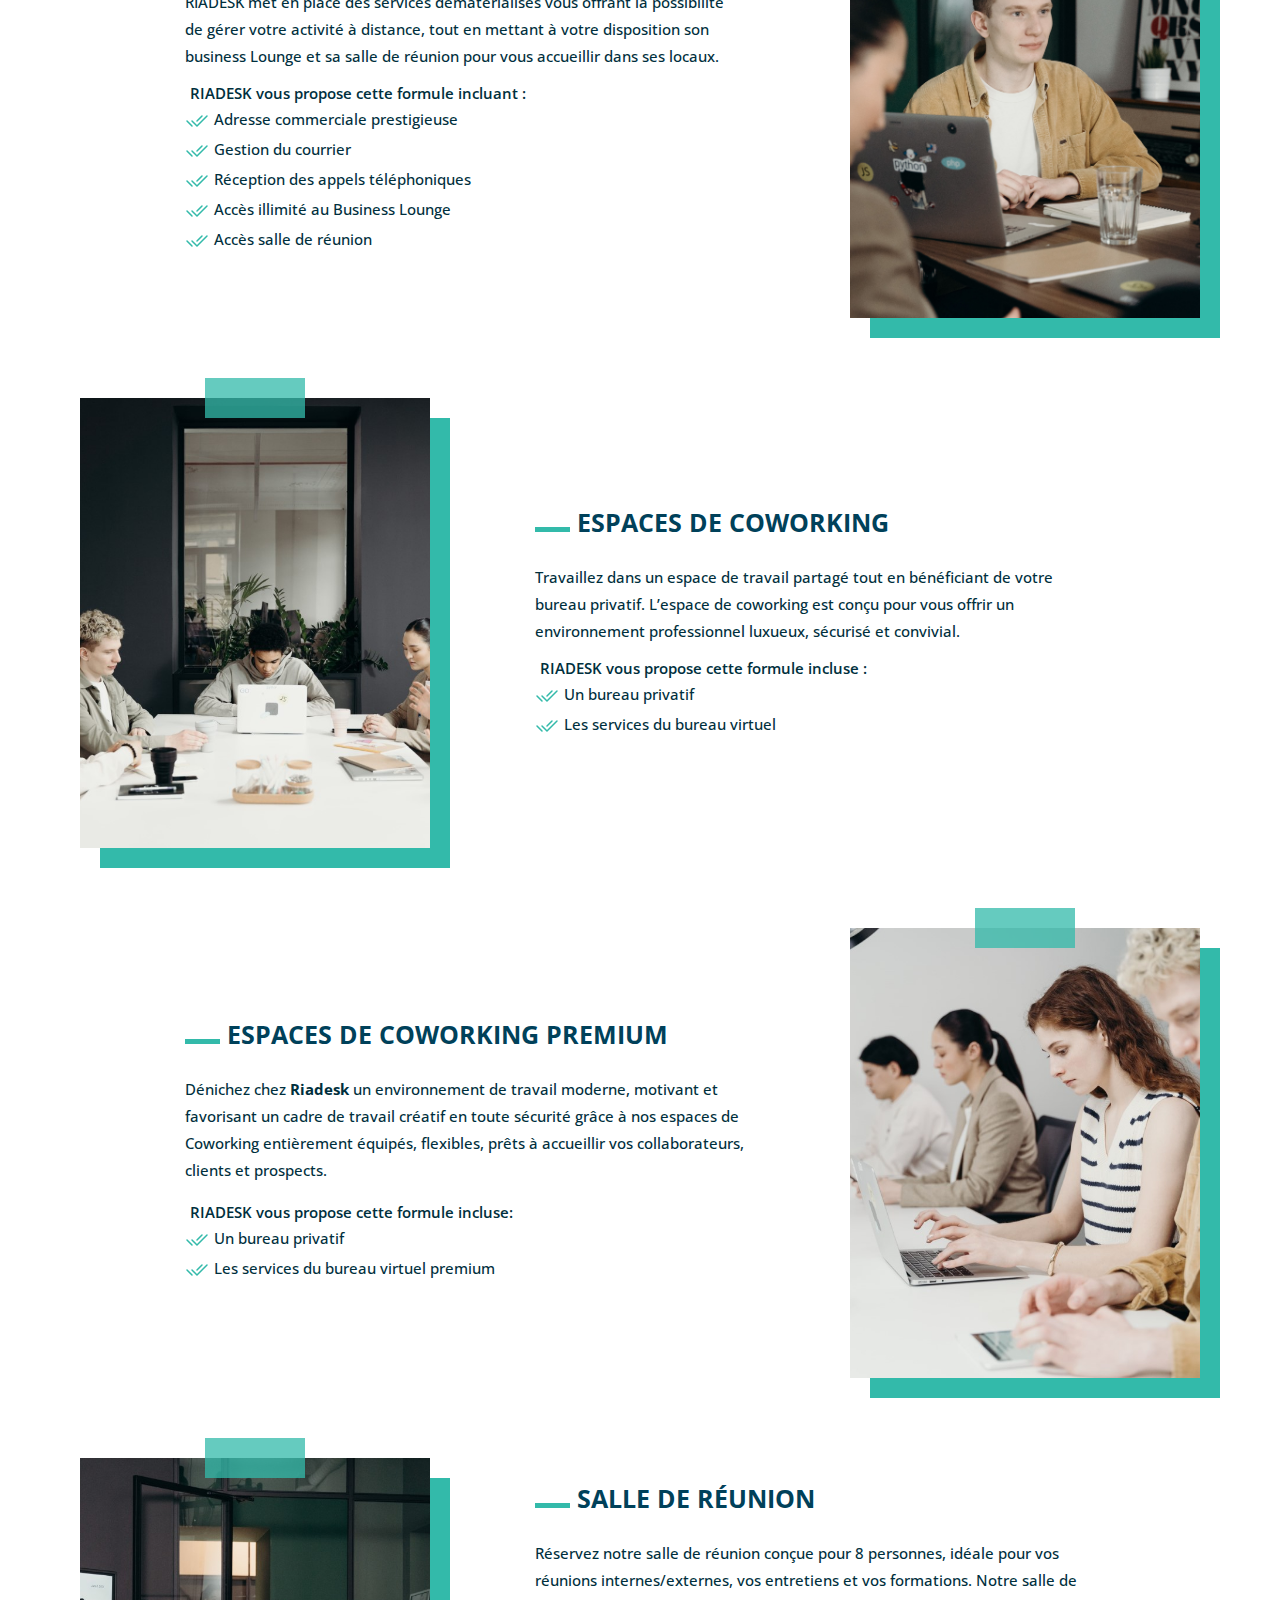
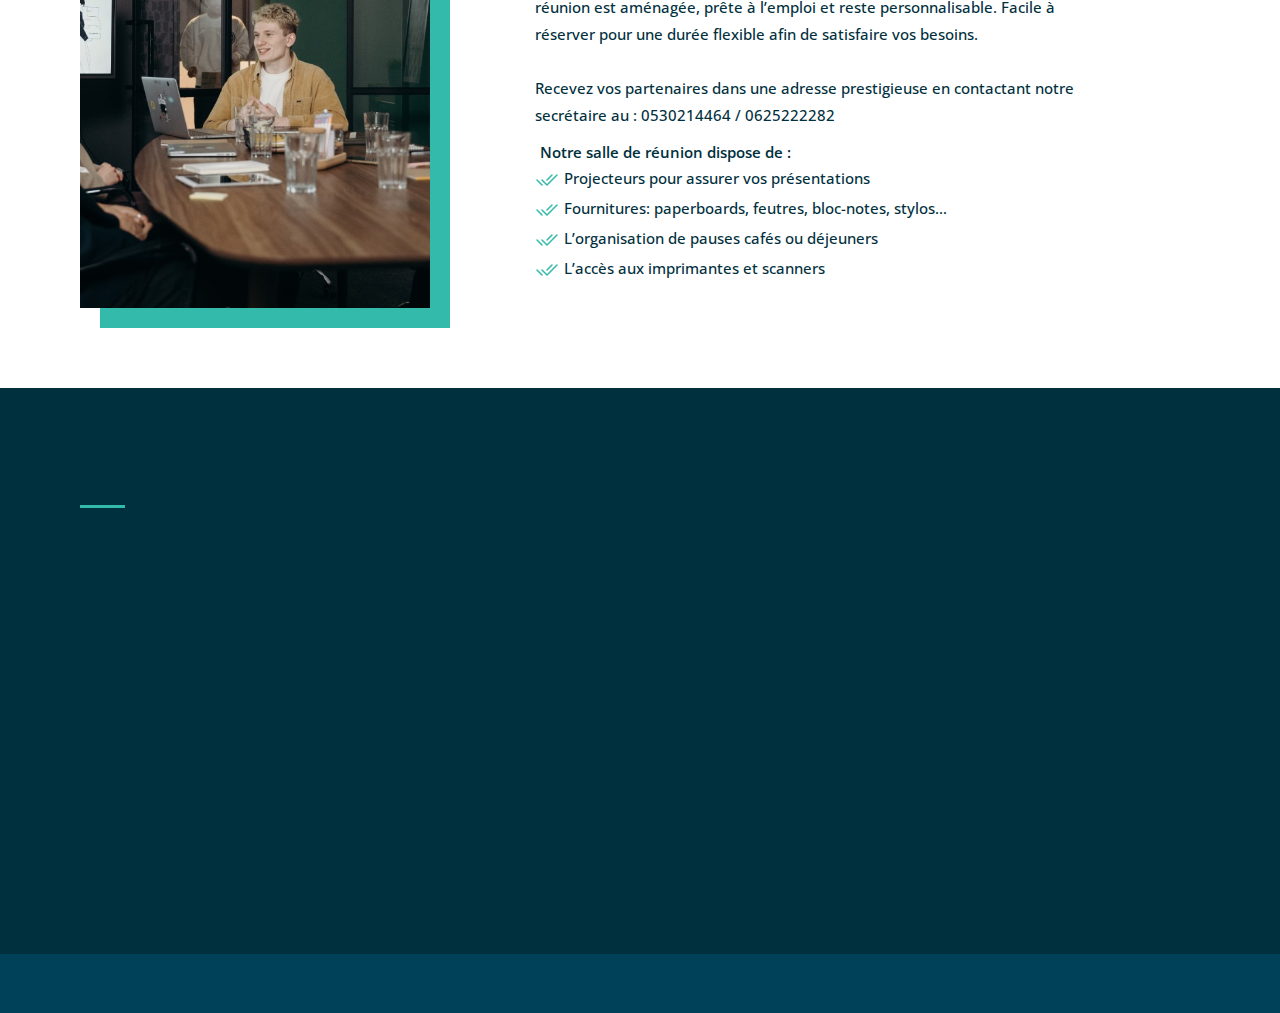
<file: services/services.html>
<!DOCTYPE html>
<html lang="en">
  <head>
    <meta charset="UTF-8" />
    <meta name="HandheldFriendly" content="true" />
    <meta name="MobileOptimized" content="320" />
    <meta name="”format-detection”" content="”telephone" ="no”" />
    <meta name="description" content="Nous mettons à votre service des environnements de travail & de coworking de haut standing conçus pour vous allouer un lieu confortable, sécurisé et professionnel afin d’assurer votre activité en toute productivité et en toute concentration." />
    <meta name="viewport" content="initial-scale=1.0, maximum-scale=5, width=device-width" />
    <link rel="canonical" href="https://riadesk.ma" />
    <link rel="stylesheet" href="./services.css" />
    <link rel="shortcut icon" type="image/png" href="../pictures/icon.png" />
    <link href="https://stackpath.bootstrapcdn.com/font-awesome/4.7.0/css/font-awesome.min.css" rel="stylesheet" />
    <link rel="stylesheet" href="https://cdnjs.cloudflare.com/ajax/libs/font-awesome/5.15.1/css/all.min.css" />
    <title>RIADESK | BUREAUX, DOMICILIATIONS ET ESPACES DE TRAVAIL MODERNES À VOTRE SERVICE.</title>
  </head>
  <body>
    <!---------------------------------------------------------HOME SECTION------------------------------------------------------>
    <section class="home-section" id="Home">
      <!--Cookies START-->
      <div class="cookies reveal-3" id="Cookie">
        <i class="fa fa-times" aria-hidden="true" id="close-cookies" onclick="Close()"></i>
        <div class="cookies-container">
          <h2>Utilisation des COOKIES<i class="fas fa-cookie-bite"></i></h2>
          <p>En poursuivant votre navigation sur ce site, vous acceptez nos conditions générales et l’utilisation de cookies pour vous garantir la meilleure expérience sur notre site</p>
          <a href="#" id="ok" rel="noopener" aria-label="cookies-jaccepte"> J'accepte </a><a rel="noopener" aria-label="cookies-jaccepte" href="../mentions/mentions.html" id="ensavoirplus"> En savoir plus</a>
        </div>
      </div>
      <!--Cookies END-->
      <!-- Back To Top START -->
      <a class="backToTop reveal-2" id="BackTop" href="#" rel="noopener" aria-label="BackToTop">
        <svg xmlns="http://www.w3.org/2000/svg" class="icon icon-tabler icon-tabler-arrow-narrow-up" viewBox="0 0 24 24" stroke-width="0.3" stroke="#ffffff" fill="none" stroke-linecap="round" stroke-linejoin="round">
          <path stroke="none" d="M0 0h24v24H0z" fill="none" />
          <line x1="12" y1="5" x2="12" y2="19" />
          <line x1="16" y1="9" x2="12" y2="5" />
          <line x1="8" y1="9" x2="12" y2="5" />
        </svg>
      </a>
      <!--  Back To Top END -->
      <!-- Image Slider START-->
      <div class="slider-container">
        <div class="slider">
          <div class="slides">
            <!--Radio Button START-->
            <input type="radio" name="radio-btn" id="radio1" />
            <input type="radio" name="radio-btn" id="radio2" />
            <input type="radio" name="radio-btn" id="radio3" />
            <input type="radio" name="radio-btn" id="radio4" />
            <!--Radio Button END-->
            <!--Slides Images START-->
            <div class="slide first">
              <img src="../pictures/slide1.jpg" srcset="../pictures/slide1(Moyen).jpg 400w, ../pictures/slide1(Petit).jpg 100w" alt="first image slider" width="100%" height="100%" />
            </div>
            <div class="slide">
              <img src="../pictures/slide2.jpg" srcset="../pictures/slide2(Moyen).jpg 400w, ../pictures/slide2(Petit).jpg 100w" alt="second image slider" width="100%" height="100%" />
            </div>
            <div class="slide">
              <img src="../pictures/slide3.jpg" srcset="../pictures/slide3(Moyen).jpg 400w, ../pictures/slide3(Petit).jpg 100w" alt="third image slider" width="100%" height="100%" />
            </div>
            <div class="slide">
              <img src="../pictures/slide4.jpg" srcset="../pictures/slide4(Moyen).jpg 400w, ../pictures/slide4(Petit).jpg 100w" alt="fourth image slider" width="100%" height="100%" />
            </div>
            <!--Slides Images END-->
            <!--Automatic Navigation START-->
            <div class="navigation-auto">
              <div class="auto-btn1"></div>
              <div class="auto-btn2"></div>
              <div class="auto-btn3"></div>
              <div class="auto-btn4"></div>
            </div>
            <!--Automatic Navigation END-->
          </div>
          <!--Manual Navigation START-->
          <div class="navigation-manual">
            <label for="radio1" class="manual-btn"></label>
            <label for="radio2" class="manual-btn"></label>
            <label for="radio3" class="manual-btn"></label>
            <label for="radio4" class="manual-btn"></label>
          </div>
        </div>
      </div>
      <!--Manual Navigation END-->
      <!-- Image Slider END-->
      <div class="content-container">
        <!--Social Media Links START-->
        <div class="icons">
          <div class="border-top"></div>
          <div class="icon">
            <ul>
              <li>
                <a rel="noopener" href="https://www.linkedin.com/showcase/Riadesk-/about/" target="_blank" aria-label="linkedin"><i class="fab fa-linkedin-in"></i></a>
              </li>
              <li>
                <a rel="noopener" href="https://www.twitter.com/riadesk/" target="_blank" aria-label="twitter"><i class="fab fa-twitter"></i></a>
              </li>
              <li>
                <a rel="noopener" href="https://web.facebook.com/Riadesk/" target="_blank" aria-label="fb"><i class="fab fa-facebook-f"></i></a>
              </li>
              <li>
                <a rel="noopener" href="https://www.instagram.com/riadesk/" target="_blank" aria-label="insta"><i class="fab fa-instagram"></i></a>
              </li>
            </ul>
          </div>
          <div class="border-bottom"></div>
        </div>
        <!--Social Media Links END-->
        <!-- Home Content START -->
        <div class="content">
          <!--Logo + Navbar START-->
          <header>
            <div class="LogoAndNavbar">
              <div class="logo">
                <a href="../index.html#Home" rel="noopener" aria-label="logo"><img src="../pictures/LOGO.png" srcset="../pictures/LOGO(Moyen).png 400w, ../pictures/LOGO(Petit).png 100w" alt="logo" /></a>
              </div>
              <div class="Navbar" id="menu-overlay" onclick="toggleoff()">
                <ul>
                  <li><span>01.</span><a href="../index.html#Home" rel="noopener" aria-label="accueil">Accueil</a></li>
                  <li><span>03.</span><a href="../index.html#Services" rel="noopener" aria-label="nos-services">Nos Services</a></li>
                  <li><span>04.</span><a href="../index.html#GM" rel="noopener" aria-label="nos-offres">Emplacement</a></li>
                  <li><span>02.</span><a href="../index.html#Apropos" rel="noopener" aria-label="apropos">à propos de nous</a></li>
                  <li class="contact-navbar">
                    <a href="../index.html#Contact" rel="noopener" aria-label="contact-navbar"><button>Contactez-nous</button> </a>
                  </li>
                </ul>
              </div>
              <!-- Mobile Navbar START-->
              <div class="toggle" id="Menu" onclick="toggle()">
                <span class="one"></span>
                <span class="two"></span>
                <span class="three"></span>
                <span class="four"></span>
              </div>
              <!-- Mobile Navbar END-->
            </div>
          </header>
          <!--Logo + Navbar END-->
          <!--Home Description START-->
          <div class="home-description-container reveal-2">
            <div class="description-content">
              <div class="description-text">
                <div class="big-title">
                  <h1>Nos services</h1>
                </div>
                <div class="small-title">
                  <div class="title-barre"></div>
                  <div class="small-title-text">
                    <h4><span>Accueil</span> / nos services</h4>
                  </div>
                </div>
              </div>
            </div>
            <div class="home-style">
              <div class="tile1"></div>
              <div class="tile2"></div>
            </div>
          </div>
          <!--Home Description END-->
          <!--Bottom Description START-->
          <div class="bottom-description-container reveal-3">
            <!--Next Section Button START-->
            <div class="next-section">
              <a href="../services/services.html#services" rel="noopener" aria-label="next">
                <svg xmlns="http://www.w3.org/2000/svg" class="icon icon-tabler icon-tabler-arrow-narrow-down" viewBox="0 0 24 24" stroke-width="0.3" stroke="#ffffff" fill="none" stroke-linecap="round" stroke-linejoin="round">
                  <path stroke="none" d="M0 0h24v24H0z" fill="none" />
                  <line x1="12" y1="5" x2="12" y2="19" />
                  <line x1="16" y1="15" x2="12" y2="19" />
                  <line x1="8" y1="15" x2="12" y2="19" />
                </svg>
              </a>
            </div>
            <!--Next Section Button END-->
          </div>
          <!--Bottom Description END-->
        </div>
        <!-- Home Content END -->
      </div>
    </section>
    <!---------------------------------------------------------Nos Services SECTION---------------------------------------------------->
    <section class="nos-services padding-section" id="services">
      <div class="services-container">
        <div class="service-container-title">
          <h1>Nous vous apportons une gamme de services complète répondant à vos différents besoins au quotidien !</h1>
          <div class="service-container-title-style"></div>
        </div>
        <!--Service 1 BUREAU VIRTUEL START-->
        <div class="service-details" id="Bureau-Virtuel">
          <div class="service-img">
            <img src="../pictures/bureauvirtuel.jpg" srcset="../pictures/bureauvirtuel(Moyen).jpg 400w, ../pictures/bureauvirtuel(Petit).jpg 100w" alt="service1" width="100%" height="100%" />
            <div class="service-img-style"></div>
            <div class="service-style"></div>
          </div>
          <div class="service-content">
            <div class="title">
              <div class="style-title"></div>
              <h2>Bureau Virtuel</h2>
            </div>
            <p>Envie d’acquérir une adresse professionnelle dans le quartier d’affaires de Rabat et d’avoir à votre disposition une secrétaire afin de gérer quotidiennement vos tâches administratives ?</p>
            <ul>
              <li>
                <a href="#">RIADESK vous propose cette formule incluant :</a>
              </li>
              <li>
                <svg xmlns="http://www.w3.org/2000/svg" class="icon icon-tabler icon-tabler-checks" width="24" height="24" viewBox="0 0 24 24" stroke-width="1.5" stroke="#33baaa" fill="none" stroke-linecap="round" stroke-linejoin="round">
                  <path stroke="none" d="M0 0h24v24H0z" fill="none" />
                  <path d="M7 12l5 5l10 -10" />
                  <path d="M2 12l5 5m5 -5l5 -5" />
                </svg>
                <a href="#">adresse commerciale prestigieuse </a>
              </li>
              <li>
                <svg xmlns="http://www.w3.org/2000/svg" class="icon icon-tabler icon-tabler-checks" width="24" height="24" viewBox="0 0 24 24" stroke-width="1.5" stroke="#33baaa" fill="none" stroke-linecap="round" stroke-linejoin="round">
                  <path stroke="none" d="M0 0h24v24H0z" fill="none" />
                  <path d="M7 12l5 5l10 -10" />
                  <path d="M2 12l5 5m5 -5l5 -5" />
                </svg>
                <a href="#">Gestion du courrier</a>
              </li>
              <li>
                <svg xmlns="http://www.w3.org/2000/svg" class="icon icon-tabler icon-tabler-checks" width="24" height="24" viewBox="0 0 24 24" stroke-width="1.5" stroke="#33baaa" fill="none" stroke-linecap="round" stroke-linejoin="round">
                  <path stroke="none" d="M0 0h24v24H0z" fill="none" />
                  <path d="M7 12l5 5l10 -10" />
                  <path d="M2 12l5 5m5 -5l5 -5" />
                </svg>
                <a href="#">Réception des appels téléphoniques </a>
              </li>
              <li>
                <svg xmlns="http://www.w3.org/2000/svg" class="icon icon-tabler icon-tabler-checks" width="24" height="24" viewBox="0 0 24 24" stroke-width="1.5" stroke="#33baaa" fill="none" stroke-linecap="round" stroke-linejoin="round">
                  <path stroke="none" d="M0 0h24v24H0z" fill="none" />
                  <path d="M7 12l5 5l10 -10" />
                  <path d="M2 12l5 5m5 -5l5 -5" />
                </svg>
                <a href="#">Accès illimité au Business Lounge </a>
              </li>
              <!--<li>
                <svg xmlns="http://www.w3.org/2000/svg" class="icon icon-tabler icon-tabler-arrow-wave-right-down" width="24" height="24" viewBox="0 0 24 24" stroke-width="1.5" stroke="#33baaa" fill="none" stroke-linecap="round" stroke-linejoin="round">
                  <path stroke="none" d="M0 0h24v24H0z" fill="none" />
                  <path d="M17 13.998h4v-4" />
                  <path d="M3 11.998c.887 1.284 2.48 2.033 4 2c1.52 .033 3.113 -.716 4 -2s2.48 -2.033 4 -2c1.52 -.033 3 1 4 2l2 2" />
                </svg>
                <a href="#">À Partir De xxxx DH HT/ mois</a>
              </li>-->
            </ul>
          </div>
        </div>
        <!--Service 1 BUREAU VIRTUEL END-->
        <!--Service 2 BUREAU VIRTUEL PLUS START-->
        <div class="service-details" id="Bureau-Virtuel-Plus">
          <div class="service-img">
            <img src="../pictures/bureauvirtuelplus.jpg" srcset="../pictures/bureauvirtuelplus.jpg 400w, ../pictures/bureauvirtuelplus(Petit).jpg 100w" alt="service1" width="100%" height="100%" />
            <div class="service-img-style"></div>
            <div class="service-style"></div>
          </div>
          <div class="service-content">
            <div class="title">
              <div class="style-title"></div>
              <h2>Bureau virtuel premium</h2>
            </div>
            <p>RIADESK met en place des services dématérialisés vous offrant la possibilité de gérer votre activité à distance, tout en mettant à votre disposition son business Lounge et sa salle de réunion pour vous accueillir dans ses locaux.</p>
            <ul>
              <li>
                <a href="#">RIADESK vous propose cette formule incluant :</a>
              </li>
              <li>
                <svg xmlns="http://www.w3.org/2000/svg" class="icon icon-tabler icon-tabler-checks" width="24" height="24" viewBox="0 0 24 24" stroke-width="1.5" stroke="#33baaa" fill="none" stroke-linecap="round" stroke-linejoin="round">
                  <path stroke="none" d="M0 0h24v24H0z" fill="none" />
                  <path d="M7 12l5 5l10 -10" />
                  <path d="M2 12l5 5m5 -5l5 -5" />
                </svg>
                <a href="#">Adresse commerciale prestigieuse </a>
              </li>
              <li>
                <svg xmlns="http://www.w3.org/2000/svg" class="icon icon-tabler icon-tabler-checks" width="24" height="24" viewBox="0 0 24 24" stroke-width="1.5" stroke="#33baaa" fill="none" stroke-linecap="round" stroke-linejoin="round">
                  <path stroke="none" d="M0 0h24v24H0z" fill="none" />
                  <path d="M7 12l5 5l10 -10" />
                  <path d="M2 12l5 5m5 -5l5 -5" />
                </svg>
                <a href="#">Gestion du courrier </a>
              </li>
              <li>
                <svg xmlns="http://www.w3.org/2000/svg" class="icon icon-tabler icon-tabler-checks" width="24" height="24" viewBox="0 0 24 24" stroke-width="1.5" stroke="#33baaa" fill="none" stroke-linecap="round" stroke-linejoin="round">
                  <path stroke="none" d="M0 0h24v24H0z" fill="none" />
                  <path d="M7 12l5 5l10 -10" />
                  <path d="M2 12l5 5m5 -5l5 -5" />
                </svg>
                <a href="#">Réception des appels téléphoniques </a>
              </li>
              <li>
                <svg xmlns="http://www.w3.org/2000/svg" class="icon icon-tabler icon-tabler-checks" width="24" height="24" viewBox="0 0 24 24" stroke-width="1.5" stroke="#33baaa" fill="none" stroke-linecap="round" stroke-linejoin="round">
                  <path stroke="none" d="M0 0h24v24H0z" fill="none" />
                  <path d="M7 12l5 5l10 -10" />
                  <path d="M2 12l5 5m5 -5l5 -5" />
                </svg>
                <a href="#">Accès illimité au Business Lounge </a>
              </li>
              <li>
                <svg xmlns="http://www.w3.org/2000/svg" class="icon icon-tabler icon-tabler-checks" width="24" height="24" viewBox="0 0 24 24" stroke-width="1.5" stroke="#33baaa" fill="none" stroke-linecap="round" stroke-linejoin="round">
                  <path stroke="none" d="M0 0h24v24H0z" fill="none" />
                  <path d="M7 12l5 5l10 -10" />
                  <path d="M2 12l5 5m5 -5l5 -5" />
                </svg>
                <a href="#">Accès salle de réunion </a>
              </li>

              <!--<li>
                <svg xmlns="http://www.w3.org/2000/svg" class="icon icon-tabler icon-tabler-arrow-wave-right-down" width="24" height="24" viewBox="0 0 24 24" stroke-width="1.5" stroke="#33baaa" fill="none" stroke-linecap="round" stroke-linejoin="round">
                  <path stroke="none" d="M0 0h24v24H0z" fill="none" />
                  <path d="M17 13.998h4v-4" />
                  <path d="M3 11.998c.887 1.284 2.48 2.033 4 2c1.52 .033 3.113 -.716 4 -2s2.48 -2.033 4 -2c1.52 -.033 3 1 4 2l2 2" />
                </svg>
                <a href="#">À Partir De xxxx DH HT/ mois</a>
              </li>-->
            </ul>
          </div>
        </div>
        <!--Service 2 BUREAU VIRTUEL PLUS END-->
        <!--Service 4 ESPACES DE COWORKING  START-->
        <div class="service-details" id="Espace-Coworking-Plus">
          <div class="service-img">
            <img src="../pictures/coworkingplus.jpg" srcset="../pictures/coworkingplus(Moyen).jpg 400w, ../pictures/coworkingplus(Petit).jpg 100w" alt="service1" width="100%" height="100%" />
            <div class="service-img-style"></div>
            <div class="service-style"></div>
          </div>
          <div class="service-content">
            <div class="title">
              <div class="style-title"></div>
              <h2>Espaces de Coworking</h2>
            </div>
            <p>Travaillez dans un espace de travail partagé tout en bénéficiant de votre bureau privatif. L’espace de coworking est conçu pour vous offrir un environnement professionnel luxueux, sécurisé et convivial.<br /></p>
            <ul>
              <li>
                <a href="#">RIADESK vous propose cette formule incluse : </a>
              </li>
              <li>
                <svg xmlns="http://www.w3.org/2000/svg" class="icon icon-tabler icon-tabler-checks" width="24" height="24" viewBox="0 0 24 24" stroke-width="1.5" stroke="#33baaa" fill="none" stroke-linecap="round" stroke-linejoin="round">
                  <path stroke="none" d="M0 0h24v24H0z" fill="none" />
                  <path d="M7 12l5 5l10 -10" />
                  <path d="M2 12l5 5m5 -5l5 -5" />
                </svg>
                <a href="#">Un bureau privatif </a>
              </li>
              <li>
                <svg xmlns="http://www.w3.org/2000/svg" class="icon icon-tabler icon-tabler-checks" width="24" height="24" viewBox="0 0 24 24" stroke-width="1.5" stroke="#33baaa" fill="none" stroke-linecap="round" stroke-linejoin="round">
                  <path stroke="none" d="M0 0h24v24H0z" fill="none" />
                  <path d="M7 12l5 5l10 -10" />
                  <path d="M2 12l5 5m5 -5l5 -5" />
                </svg>
                <a href="#">Les services du bureau virtuel </a>
              </li>
            </ul>
          </div>
        </div>
        <!--Service 4 ESPACES DE COWORKING END-->
        <!--Service3 ESPACES DE COWORKING PREMIUM START-->
        <div class="service-details" id="Espace-Coworking">
          <div class="service-img">
            <img src="../pictures/coworking.jpg" srcset="../pictures/coworking(Moyen).jpg 400w, ../pictures/coworking(Petit).jpg 100w" alt="service1" width="100%" height="100%" />
            <div class="service-img-style"></div>
            <div class="service-style"></div>
          </div>
          <div class="service-content">
            <div class="title">
              <div class="style-title"></div>
              <h2>Espaces de Coworking premium</h2>
            </div>
            <p>Dénichez chez <span>Riadesk</span> un environnement de travail moderne, motivant et favorisant un cadre de travail créatif en toute sécurité grâce à nos espaces de Coworking entièrement équipés, flexibles, prêts à accueillir vos collaborateurs, clients et prospects.</p>
            <ul>
              <ul>
                <li>
                  <a href="#">RIADESK vous propose cette formule incluse:</a>
                </li>
                <li>
                  <svg xmlns="http://www.w3.org/2000/svg" class="icon icon-tabler icon-tabler-checks" width="24" height="24" viewBox="0 0 24 24" stroke-width="1.5" stroke="#33baaa" fill="none" stroke-linecap="round" stroke-linejoin="round">
                    <path stroke="none" d="M0 0h24v24H0z" fill="none" />
                    <path d="M7 12l5 5l10 -10" />
                    <path d="M2 12l5 5m5 -5l5 -5" />
                  </svg>
                  <a href="#">Un bureau privatif </a>
                </li>
                <li>
                  <svg xmlns="http://www.w3.org/2000/svg" class="icon icon-tabler icon-tabler-checks" width="24" height="24" viewBox="0 0 24 24" stroke-width="1.5" stroke="#33baaa" fill="none" stroke-linecap="round" stroke-linejoin="round">
                    <path stroke="none" d="M0 0h24v24H0z" fill="none" />
                    <path d="M7 12l5 5l10 -10" />
                    <path d="M2 12l5 5m5 -5l5 -5" />
                  </svg>
                  <a href="#">Les services du bureau virtuel premium </a>
                </li>
              </ul>
              <!--<li>
                <svg xmlns="http://www.w3.org/2000/svg" class="icon icon-tabler icon-tabler-arrow-wave-right-down" width="24" height="24" viewBox="0 0 24 24" stroke-width="1.5" stroke="#33baaa" fill="none" stroke-linecap="round" stroke-linejoin="round">
                  <path stroke="none" d="M0 0h24v24H0z" fill="none" />
                  <path d="M17 13.998h4v-4" />
                  <path d="M3 11.998c.887 1.284 2.48 2.033 4 2c1.52 .033 3.113 -.716 4 -2s2.48 -2.033 4 -2c1.52 -.033 3 1 4 2l2 2" />
                </svg>
                <a href="#">À Partir De xxxx DH HT/ mois</a>
              </li>-->
            </ul>
          </div>
        </div>
        <!--Service3 ESPACES DE COWORKING PREMIUM END-->

        <!--Service 5 SALLE DE REUNION START-->
        <div class="service-details" id="Salle-Reunion">
          <div class="service-img">
            <img src="../pictures/sallereunion.jpg" srcset="../pictures/sallereunion(Moyen).jpg 400w, ../pictures/sallereunion(Petit).jpg 100w" alt="service1" width="100%" height="100%" />
            <div class="service-img-style"></div>
            <div class="service-style"></div>
          </div>
          <div class="service-content">
            <div class="title">
              <div class="style-title"></div>
              <h2>Salle de réunion</h2>
            </div>
            <p>
              Réservez notre salle de réunion conçue pour 8 personnes, idéale pour vos réunions internes/externes, vos entretiens et vos formations. Notre salle de réunion est aménagée, prête à l’emploi et reste personnalisable. Facile à réserver pour une durée flexible afin de satisfaire vos besoins.
              <br /><br />
              Recevez vos partenaires dans une adresse prestigieuse en contactant notre secrétaire au : 0530214464 / 0625222282
            </p>
            <ul>
              <li>
                <a href="#">Notre salle de réunion dispose de :</a>
              </li>
              <li>
                <svg xmlns="http://www.w3.org/2000/svg" class="icon icon-tabler icon-tabler-checks" width="24" height="24" viewBox="0 0 24 24" stroke-width="1.5" stroke="#33baaa" fill="none" stroke-linecap="round" stroke-linejoin="round">
                  <path stroke="none" d="M0 0h24v24H0z" fill="none" />
                  <path d="M7 12l5 5l10 -10" />
                  <path d="M2 12l5 5m5 -5l5 -5" />
                </svg>
                <a href="#">Projecteurs pour assurer vos présentations </a>
              </li>
              <li>
                <svg xmlns="http://www.w3.org/2000/svg" class="icon icon-tabler icon-tabler-checks" width="24" height="24" viewBox="0 0 24 24" stroke-width="1.5" stroke="#33baaa" fill="none" stroke-linecap="round" stroke-linejoin="round">
                  <path stroke="none" d="M0 0h24v24H0z" fill="none" />
                  <path d="M7 12l5 5l10 -10" />
                  <path d="M2 12l5 5m5 -5l5 -5" />
                </svg>
                <a href="#">Fournitures: paperboards, feutres, bloc-notes, stylos… </a>
              </li>
              <li>
                <svg xmlns="http://www.w3.org/2000/svg" class="icon icon-tabler icon-tabler-checks" width="24" height="24" viewBox="0 0 24 24" stroke-width="1.5" stroke="#33baaa" fill="none" stroke-linecap="round" stroke-linejoin="round">
                  <path stroke="none" d="M0 0h24v24H0z" fill="none" />
                  <path d="M7 12l5 5l10 -10" />
                  <path d="M2 12l5 5m5 -5l5 -5" />
                </svg>
                <a href="#">L’organisation de pauses cafés ou déjeuners </a>
              </li>
              <li>
                <svg xmlns="http://www.w3.org/2000/svg" class="icon icon-tabler icon-tabler-checks" width="24" height="24" viewBox="0 0 24 24" stroke-width="1.5" stroke="#33baaa" fill="none" stroke-linecap="round" stroke-linejoin="round">
                  <path stroke="none" d="M0 0h24v24H0z" fill="none" />
                  <path d="M7 12l5 5l10 -10" />
                  <path d="M2 12l5 5m5 -5l5 -5" />
                </svg>
                <a href="#">L’accès aux imprimantes et scanners </a>
              </li>
              <!--<li>
                <svg xmlns="http://www.w3.org/2000/svg" class="icon icon-tabler icon-tabler-arrow-wave-right-down" width="24" height="24" viewBox="0 0 24 24" stroke-width="1.5" stroke="#33baaa" fill="none" stroke-linecap="round" stroke-linejoin="round">
                  <path stroke="none" d="M0 0h24v24H0z" fill="none" />
                  <path d="M17 13.998h4v-4" />
                  <path d="M3 11.998c.887 1.284 2.48 2.033 4 2c1.52 .033 3.113 -.716 4 -2s2.48 -2.033 4 -2c1.52 -.033 3 1 4 2l2 2" />
                </svg>
                <a href="#">À Partir De xxxx DH HT/ mois</a>
              </li>-->
            </ul>
          </div>
        </div>
        <!--Service 5 SALLE DE REUNION END-->
      </div>
    </section>
    <!---------------------------------------------------------Footer SECTION---------------------------------------------------->
    <section class="footer padding-section" id="Footer">
      <div class="all-footer-parts">
        <!--Brand Description START-->
        <div class="brand-description">
          <h2 class="reveal-1">Riadesk</h2>
          <!-- underline title-->
          <div class="underline"></div>
          <p class="reveal-2">Travaillez dans un espace exclusif , réservé à une petite communauté alliant confort, sécurité et qualité prémium. Une atmosphère de travail est mise à votre disposition pour vous garantir une réussite professionnelle.</p>
          <div class="footer-icons reveal-3">
            <ul>
              <li>
                <a rel="noopener" href="https://web.facebook.com/riadesk/" target="_blank" aria-label="fb"><i class="fab fa-facebook-f"></i></a>
              </li>
              <li>
                <a rel="noopener" href="https://www.linkedin.com/showcase/riadesk-/about/" target="_blank" aria-label="linkedin"><i class="fab fa-linkedin-in"></i></a>
              </li>
              <li>
                <a rel="noopener" href="https://www.twitter.com/riadesl/" target="_blank" aria-label="twitter"><i class="fab fa-twitter"></i></a>
              </li>
              <li>
                <a rel="noopener" href="https://www.instagram.com/riadesk/" target="_blank" aria-label="insta"><i class="fab fa-instagram"></i></a>
              </li>
            </ul>
          </div>
        </div>
        <!--Brand Description END-->
        <div class="footer-part">
          <div class="footer-part1">
            <!-- Plan Site START -->
            <div class="plan-site">
              <h2 class="reveal-1">Accès rapides</h2>
              <div class="underline reveal-2"></div>
              <ul>
                <li class="reveal-1">
                  <a href="../index.html#Home" class="active" id="Accueil"><i class="fa fa-angle-right"></i>Accueil</a>
                </li>
                <li class="reveal-3">
                  <a href="../index.html#Services"><i class="fa fa-angle-right"></i>Nos Services</a>
                </li>
                <li class="reveal-4">
                  <a href="../index.html#GM"><i class="fa fa-angle-right"></i>Emplacement</a>
                </li>
                <li class="reveal-2">
                  <a href="../index.html#Apropos"><i class="fa fa-angle-right"></i>à propos de nous</a>
                </li>
              </ul>
            </div>
            <!-- Plan Site END -->
            <!--Contact Footer START-->
            <div class="contactfoot">
              <h2 class="reveal-1">contact</h2>
              <div class="underline reveal-2"></div>
              <div class="container-footer">
                <div class="reveal-1">
                  <span><i class="fa fa-home"></i></span>
                  <span>2 avenue AL ARZ, secteur 10 Bloc S, HAY RIAD, Rabat</span>
                </div>
                <div class="reveal-2">
                  <span><i class="fa fa-phone"></i></span>
                  <span>05 30 21 44 64 / 06 25 22 22 82</span>
                </div>
                <div class="reveal-3">
                  <span><i class="fa fa-envelope"></i></span>
                  <span>contact@riadesk.ma</span>
                </div>
              </div>
            </div>
            <!--Contact Footer END-->
          </div>
          <div class="footer-part2">
            <!-- Horaire START-->
            <div class="horaire">
              <h2 class="reveal-1">Horaire d'ouverture</h2>
              <div class="underline reveal-2"></div>
              <div class="horaire-douveture reveal-3">
                <p><i class="fas fa-calendar-check"></i>Du Lundi au Vendredi 09h00 - 18h00</p>
              </div>
              <div class="horaire-douveture reveal-4">
                <p><i class="fas fa-calendar-check"></i>Samedi 09h00 - 13h00</p>
              </div>
            </div>
            <!-- Horaire END-->
            <!-- News-Letter START-->
            <!-- News-Letter END-->
            <div class="inscription-newsletter">
              <h2 class="reveal-1">inscription newsletter</h2>
              <div class="underline reveal-2"></div>
              <p class="reveal-3">Recevez nos nouveautés dans votre boite email</p>
              <div class="newsletter reveal-4">
                <form id="newsletter-submit" method="post" action="../newsletter.php" enctype="multipart/form-data">
                  <label for="user-email"></label>
                  <input name="user-email" id="user-email" placeholder="Entrez votre adresse e-mail *" class="input" />
                  <label for="send"></label>
                  <input type="submit" name="send" value="Envoyer" class="button" />
                </form>
              </div>
              <span class="email-newsletter"><i class="fa fa-exclamation-triangle"></i>L'adresse e-mail doit être indiquée dans un format approprié</span>
            </div>
          </div>
        </div>
      </div>
      <!--Newsletter Confirmation Modal START -->
      <div class="modal-container-NL" id="modal-container-NL">
        <div class="modal-NL">
          <h1>Inscription newsletter</h1>
          <p>
            Nous avons bien reçu votre demande d'inscription à notre newsletter et nous vous en remercions, vous pouvez désormais recevoir notre actualité sur votre boîte mail.<br />
            A très bientôt<br />
            L’équipe <b>RIADESK</b>
          </p>
          <button id="close-NL">OK</button>
        </div>
      </div>
      <!--Newsletter Confirmation Modal END -->
    </section>
    <!---------------------------------------------------------Copyrights SECTION---------------------------------------------------->

    <div class="Copyright">
      <!--Copyright START-->
      <span class="reveal-5">COPYRIGHT <span>©</span> 2021 RIADESK <span>|</span> Tous droits réservés - <a href="../mentions/mentions.html"> MENTIONS LÉGALES </a><span>|</span> SITE INTERNET RÉALISÉ PAR <a href="https://www.skyvibes.ma" rel="noopener" target="_blank">Sky Vibes</a></span>
    </div>
    <!--Copyright END-->
  </body>
  <script src="https://ajax.googleapis.com/ajax/libs/jquery/3.3.1/jquery.min.js"></script>
  <script src="https://code.jquery.com/jquery-3.5.1.js"></script>
  <script src="./services.js"></script>
</html>
</file>
<file: style.css>
@import url("https://fonts.googleapis.com/css2?family=Open+Sans:ital,wght@0,300;0,400;0,600;0,700;0,800;1,300;1,400;1,600;1,700;1,800&display=swap");
:root {
  --Primary-color: #00415a;
  --second-color: #33baaa;
  --text-white-color: #f7f8fc;
  --text-grey-color: #002f3d;
  --padding-button-web: 10px 25px;
  --padding-button-mobile: 10px 20px;
}
* {
  font-family: "Open Sans", sans-serif;
  margin: 0;
  padding: 0;
  box-sizing: border-box;
}
::-webkit-scrollbar {
  width: 10px;
  background-color: #fff;
}
::-webkit-scrollbar-thumb {
  height: 250px;
  background: var(--second-color);
}
/*stop scrolling*/
.stop-scrolling {
  overflow-y: hidden;
  position: relative;
  touch-action: none;
  -ms-touch-action: none;
}
/*onscroll animation*/
.reveal-loaded [class*="reveal-"] {
  opacity: 0;
  transform: translateY(30px);
  transition: 0s;
}
.reveal-loaded .reveal-visible {
  opacity: 1;
  transform: translateY(0px);
  transition: 1s cubic-bezier(0.5, 0, 0, 1);
}
.reveal-loaded .reveal-2 {
  transition-delay: 0.1s;
}
.reveal-loaded .reveal-3 {
  transition-delay: 0.2s;
}

/*Safari phone numbers detection*/
a[href^="tel"] {
  text-decoration: inherit;
  color: inherit;
}

/*------------------------------------------------------HOME SECTION---------------------------------------------------------*/
.home-section {
  position: relative;
  min-height: 100vh;
  min-width: 1024px;
}
/* Image Slider Style START */
.slider-container {
  position: absolute;
  top: 0;
  left: 0;
  display: flex;
  justify-content: space-between;
  height: 100%;
  width: 100%;
}
.content-container {
  position: relative;
  display: flex;
  justify-content: flex-start;
  min-height: 100vh;
  width: 100%;
}
.content {
  position: relative;
  display: flex;
  flex-direction: column;
  justify-content: space-between;
  width: 100%;
  min-height: 100vh;
}

.slider {
  position: absolute;
  top: 0;
  left: 0;
  height: 100%;
  width: 100%;
  display: block;
  overflow: hidden;
  background: var(--Primary-color);
}
.slider .slides {
  height: 100%;
  display: flex;
  width: 500%;
  opacity: 0.4;
}
.slider .slides .slide {
  height: 100%;
  width: 20%;
  transition: 2s;
  image-rendering: crisp-edges;
  image-rendering: -moz-crisp-edges; /* Firefox */
  image-rendering: -o-crisp-edges; /* Opera */
  image-rendering: -webkit-optimize-contrast; /* Webkit (non-standard naming)*/
  -ms-interpolation-mode: nearest-neighbor; /* IE (non-standard property) */
}
.slider .slides .slide img {
  width: 100%;
  height: 100%;
  background-attachment: fixed;
}

/*Manual Navigation*/
.navigation-manual {
  position: absolute;
  top: 50%;
  right: 10px;
  transform: translate(-10px, -50%);
  display: block;
  justify-content: center;
}
.manual-btn {
  border: 1px solid var(--text-white-color);
  display: block;
  padding: 3px;
  margin-bottom: 10px;
  border-radius: 50%;
  cursor: pointer;
  transition: 1s;
}
.manual-btn:last-child {
  margin-bottom: 0px;
}
.manual-btn:hover {
  background: var(--second-color);
  border: 1px solid var(--second-color);
}
#radio1:checked ~ .first {
  margin-left: 0;
}
#radio2:checked ~ .first {
  margin-left: -20%;
}
#radio3:checked ~ .first {
  margin-left: -40%;
}
#radio4:checked ~ .first {
  margin-left: -60%;
}
.home-section .slider .slides input {
  display: none;
}
/*Auto Navigation*/
.home-section .slider .slides .navigation-auto {
  position: absolute;
  top: 50%;
  right: 10px;
  transform: translate(-10px, -50%);
  display: block;
  justify-content: center;
}
.home-section .slider .slides .navigation-auto div {
  border: 1px solid var(--text-white-color);
  display: block;
  padding: 3px;
  margin-bottom: 10px;
  border-radius: 50%;
  cursor: pointer;
  transition: 1s;
}
.home-section .slider .slides .navigation-auto div:last-child {
  margin-bottom: 0px;
}
#radio1:checked ~ .navigation-auto .auto-btn1 {
  background: var(--second-color);
}
#radio2:checked ~ .navigation-auto .auto-btn2 {
  background: var(--second-color);
}
#radio3:checked ~ .navigation-auto .auto-btn3 {
  background: var(--second-color);
}
#radio4:checked ~ .navigation-auto .auto-btn4 {
  background: var(--second-color);
}
/* Image Slider Style END */

/* Social Media Icons Style START */
.icons {
  position: relative;
  display: block;
  width: 70px;
  min-height: 100vh;
  background: #00415a8a;
}

.icons .icon {
  position: relative;
  margin: auto;
  height: 30%;
  opacity: 100%;
}
.icons .border-top {
  margin: auto;
  width: 1px;
  height: 35%;
  opacity: 0.4;
  background: var(--text-white-color);
}
.icons .border-bottom {
  margin: auto;
  width: 1px;
  opacity: 0.4;
  height: 35%;
  background: var(--text-white-color);
}
.icons .icon ul {
  position: absolute;
  top: 50%;
  left: 50%;
  transform: translate(-50%, -50%);
}
.icons .icon ul li {
  margin: auto;
  list-style: none;
  margin-bottom: 10px;
}
.icons .icon ul li:last-child {
  margin-bottom: 0px;
}
.icons .icon ul li a {
  text-decoration: none;
}
.icons ul li a i {
  color: var(--second-color);
  font-size: 18px;
}
.icons ul li a i:hover {
  color: var(--text-white-color);
}
/* Social Media Icons Style END */
/* Logo + Navbar Style START*/
.LogoAndNavbar {
  width: 100%;
  display: flex;
  display: -webkit-flex;
  display: -moz-flex;
  display: -ms-flex;
  display: -o-flex;
  justify-content: space-between;
  align-items: center;
  padding: 20px 80px 20px 10px;
  margin-bottom: auto;
}

.LogoAndNavbar .logo,
.LogoAndNavbar .Navbar {
  position: relative;
  float: top;
}
.LogoAndNavbar .logo {
  margin-bottom: 15px;
}
.LogoAndNavbar .logo a img {
  width: 200px;
  height: 50px;
  display: block;
}
.LogoAndNavbar .Navbar {
  position: relative;
  height: 100%;
  margin: auto;
  width: 100%;
}
.LogoAndNavbar .Navbar ul {
  position: relative;
  display: flex;
  width: auto;
  align-items: center;
  justify-content: flex-start;
}
.LogoAndNavbar .Navbar ul li {
  list-style: none;
  margin-right: 70px;
}
.LogoAndNavbar .Navbar ul li:nth-child(4) {
  list-style: none;
  margin-right: 0px;
}
.LogoAndNavbar .Navbar ul li:nth-child(1) {
  list-style: none;
  margin-left: auto;
}
.LogoAndNavbar .Navbar ul li span {
  color: var(--second-color);
  font-size: 15px;
  font-weight: 700;
  margin-right: 5px;
  display: none;
}
.LogoAndNavbar .Navbar ul li a {
  list-style: none;
  text-decoration: none;
  font-size: 14px;
  font-weight: 600;
  color: var(--text-white-color);
  text-transform: uppercase;
}
.LogoAndNavbar .Navbar ul li a:hover {
  color: var(--second-color);
}
.LogoAndNavbar .Navbar ul .contact-navbar {
  margin-right: auto;
  margin-left: auto;
  justify-self: flex-end;
}
.LogoAndNavbar .Navbar ul .contact-navbar a {
  text-decoration: none;
}
.LogoAndNavbar .Navbar ul .contact-navbar a button {
  border: 1px solid var(--second-color);
  background: transparent;
  font-size: 14px;
  font-weight: 600;
  color: var(--second-color);
  text-transform: uppercase;
  padding: var(--padding-button-web);
  cursor: pointer;
  outline: none;
  -webkit-appearance: none;
  -webkit-border-radius: 0;
  border-radius: 0;
  outline: none;
}
.LogoAndNavbar .Navbar ul .contact-navbar a button:hover {
  background: var(--second-color);
  color: var(--text-white-color);
}

/* Logo + Navbar Style END */
/* Home Description Style START */
.home-description-container {
  position: relative;
  display: flex;
  justify-content: space-between;
  padding: 0px 80px;
  width: 100%;
  margin-bottom: auto;
  margin-top: auto;
}
.description-content {
  min-width: 500px;
  margin: auto 0;
}
.description-content .small-title {
  display: flex;
}
.description-content .small-title .title-barre {
  width: 40px;
  height: 6px;
  background: var(--second-color);
  margin-bottom: auto;
  margin-top: 10px;
  margin-right: 10px;
}
.description-content .small-title .small-title-text h4 {
  font-size: 13.5px;
  font-weight: 500;
  color: var(--text-white-color);
  margin: 0;
}
.description-content .big-title h1 {
  color: var(--text-white-color);
  font-weight: 800;
  font-size: 38px;
  text-transform: uppercase;
}
.text p {
  color: var(--text-white-color);
  font-size: 14px;
  margin: 20px 0;
  font-weight: 500;
  max-width: 500px;
  text-align: justify;
}
.description-buttons a .btn1 {
  padding: var(--padding-button-web);
  border: 1px solid var(--second-color);
  color: var(--text-white-color);
  background: var(--second-color);
  font-size: 14px;
  font-weight: 700;
  text-transform: uppercase;
  cursor: pointer;
  outline: none;
  -webkit-appearance: none;
  -webkit-border-radius: 0;
  border-radius: 0;
  outline: none;
}

.home-style {
  display: flex;
  opacity: 0.6;
  margin: auto 0;
}
.home-style .tile1 {
  width: 150px;
  height: 150px;
  border: 6px solid var(--second-color);
  margin-top: 75px;
}
.home-style .tile2 {
  width: 150px;
  height: 150px;
  border: 6px solid var(--text-white-color);
  margin-left: -75px;
}
/* Home Description Style END */
/* Bottom Description Style START */
.bottom-description-container {
  position: relative;
  padding: 0px 0px 0px 80px;
  width: 100%;
  display: flex;
  margin-top: auto;
}
.bottom-description-container .all-parts {
  border-top: 1px solid #f7f8fc6e;
  display: flex;
  padding: 5px 0;
}
.bottom-description-container .all-parts .part1 {
  font-size: 15px;
  display: flex;
  font-weight: 500;
  width: 40%;
}
.bottom-description-container .all-parts .part1 .part11 {
  border-right: 1px solid var(--second-color);
  padding: 5px;
}
.bottom-description-container .all-parts .part1 .part11 p {
  color: var(--text-white-color);
  height: 100%;
  font-size: 14px;
}
.bottom-description-container .all-parts .part1 .part12 {
  padding: 5px;
}
.bottom-description-container .all-parts .part1 .part12 p {
  color: var(--text-white-color);
  padding-left: 10px;
  font-size: 14px;
}
.bottom-description-container .all-parts .part2 {
  font-size: 15px;
  display: flex;
  font-weight: 500;
  padding: 5px 5px;
  width: 60%;
}
.bottom-description-container .all-parts .part2 .part21 {
  display: flex;
}
.bottom-description-container .all-parts .part2 .part21 div {
  width: 33.33%;
  padding: 0px 5px;
}
.bottom-description-container .all-parts .part2 .part21 h3 {
  color: var(--second-color);
  font-size: 14px;
  font-weight: bold;
}
.bottom-description-container .all-parts .part2 .part21 p {
  color: var(--text-white-color);
  font-size: 14px;
}
.bottom-description-container .all-parts .part2 .part22 {
  border-left: 1px solid var(--second-color);
  padding: 5px;
}
.bottom-description-container .all-parts .part2 .part22 p {
  color: var(--text-white-color);
  height: 100%;
  font-size: 14px;
}
.bottom-description-container .next-section {
  min-width: 100px;
  min-height: 100%;
  background: var(--second-color);
}
.next-section svg {
  cursor: pointer;
}
/* Bottom Description Style END */
/* Cookies Style START */
.close-cookies {
  display: none;
}
.cookies {
  background-color: #001b25e8;
  color: #eeeeee;
  padding: 15px 20px;
  font-size: 14.5px;
  line-height: 1.5em;
  text-align: center;
  position: absolute;
  bottom: 10px;
  right: 10px;
  max-width: 350px;
  width: 100%;
  z-index: 30;
}
.cookies .cookies-container {
  display: block;
  padding: 5px 0px;
}
.cookies .cookies-container h2 {
  font-family: "Oswald", sans-serif;
  font-weight: 600;
  width: 100%;
  text-align: center;
  line-height: 5px;
  font-size: 18px;
}
.cookies .cookies-container h2 i {
  font-size: 15px;
  margin-left: 7px;
  color: var(--second-color);
}
.cookies .cookies-container p {
  text-align: center;
  padding: 15px 0px;
  line-height: 22px;
  font-size: 13px;
  text-align: justify;

  font-weight: 300;
  color: #a2a2a2;
}
.cookies #close-cookies {
  cursor: pointer;
  position: absolute;
  right: 7px;
  top: 5px;
  font-size: 15px;
  color: var(--second-color);
}
.cookies a {
  list-style: none;
  background: var(--second-color);
  padding: 6px 15px;
  margin-right: 15px;
  text-decoration: none;
  color: #fff;
  font-size: 15px;
  -webkit-appearance: none;
  -webkit-border-radius: 0;
  border-radius: 0;
  font-weight: 500;
}
.cookies a:hover {
  background-color: var(--second-color);
  color: var(--text-white-color);
}
/* Cookies Style START */

/* Bacl to top START*/
.backToTop {
  position: fixed;
  bottom: 10px;
  right: 5px;
  cursor: pointer;
  visibility: hidden;
  opacity: 1;
  z-index: 1000000000000000000;
  background: var(--second-color);
}
.backToTop svg {
  color: #fff;
  width: 100px;
  height: 100px;
}
.top {
  bottom: 40px;
  visibility: visible;
  opacity: 1;
}
/* Back to top END*/
/* Extra small devices (phones, 600px and down) */
@media only screen and (max-width: 600px) {
  .home-section {
    min-width: 100%;
    min-height: 100vh;
  }
  /* SLIDER Style RESPONSIVE START */
  .home-section .slider {
    min-width: 100%;
  }
  .navigation-manual {
    right: 2px;
    transform: translate(-2px, -50%);
  }
  .manual-btn {
    border: 0.5px solid var(--text-white-color);
    padding: 2px;
  }
  .home-section .slider .slides .navigation-auto {
    right: 2px;
    transform: translate(-2px, -50%);
  }
  .home-section .slider .slides .navigation-auto div {
    border: 0.5px solid var(--text-white-color);
    padding: 2px;
  }
  /* SLIDER Style RESPONSIVE END */
  /* ICONS Style RESPONSIVE START */
  .home-section .icons {
    width: 20px;
  }
  .home-section .icons .icon {
    height: 20%;
  }
  .home-section .icons .border-top,
  .home-section .icons .border-bottom {
    height: 40%;
  }
  .home-section .icons .icon ul li {
    margin-bottom: 1px;
  }
  .home-section .icons .icon ul li:last-child {
    margin-bottom: 0px;
  }
  .home-section .icons ul li a i {
    font-size: 15px;
  }
  /* ICONS  RESPONSIVE Style END */
  /*LOGO AND NAVBAR RESPONSIVE Style START*/
  .LogoAndNavbar {
    padding: 10px 0px;
    display: block;
    z-index: 5;
    position: relative;
  }
  .LogoAndNavbar .logo,
  .LogoAndNavbar .Navbar {
    position: relative;
    float: top;
  }
  .LogoAndNavbar .logo {
    width: 100px;
  }

  .LogoAndNavbar .logo a img {
    width: 140px;
    height: 40px;
    display: block;
  }
  .LogoAndNavbar .Navbar {
    background: #00415afb;
    position: absolute;
    display: none;
    top: 0;
    right: 0;
    width: 75%;
    min-height: 100vh;
    z-index: 1;
  }
  .LogoAndNavbar .Navbar ul {
    display: block;
    align-items: center;
    text-align: center;
    top: 50%;
    left: 50%;
    transform: translate(-50%, -50%);
    width: 100%;
    height: 70%;
  }
  .LogoAndNavbar .Navbar ul li {
    padding: 20px 0;
    list-style: none;
    border-bottom: 0.5px solid #33baaa63;
    width: 100%;
  }
  .LogoAndNavbar .Navbar ul li:first-child {
    border-top: 0.5px solid #33baaa63;
  }
  .LogoAndNavbar .Navbar ul li:nth-child(4) {
    list-style: none;
    margin-right: 0px;
  }
  .LogoAndNavbar .Navbar ul li:nth-child(1) {
    list-style: none;
    margin-left: auto;
  }
  .LogoAndNavbar .Navbar ul li span {
    display: none;
  }
  .LogoAndNavbar .Navbar ul li a {
    font-size: 15px;
    font-weight: 600;
    color: var(--text-white-color);
    text-transform: uppercase;
  }
  .LogoAndNavbar .Navbar ul li a:hover {
    color: var(--second-color);
  }
  .LogoAndNavbar .Navbar ul .contact-navbar {
    margin-left: auto;
    margin-right: 0;
    justify-self: flex-end;
  }
  .LogoAndNavbar .Navbar ul .contact-navbar a {
    text-decoration: none;
  }
  .LogoAndNavbar .Navbar ul .contact-navbar a button {
    color: var(--text-white-color);
    padding: 0px;
    border: none;
    text-transform: uppercase;
    font-size: 15px;
  }
  .LogoAndNavbar .Navbar ul .contact-navbar a button:hover {
    color: var(--text-white-color);
  }
  .toggle {
    position: absolute;
    top: 20px;
    right: 20px;
    transform: translate(0px, 0px);
    cursor: pointer;
    z-index: 1;
  }
  .toggle span {
    position: absolute;
    right: 0;
    top: 0;
    background: var(--text-white-color);
    width: 45px;
    height: 2.5px;
    transition: 0.6s;
  }
  .toggle .one {
    top: 0;
  }
  .toggle .two,
  .toggle .three {
    top: 16px;
    background: var(--second-color);
    width: 40px;
  }
  .toggle .four {
    top: 30px;
    background: var(--text-white-color);
    width: 35px;
  }
  .LogoAndNavbar .Show-Hamburger-icon {
    background: var(--second-color);
    padding: 18px 19px;
  }
  .LogoAndNavbar .Show-Hamburger-icon .one,
  .LogoAndNavbar .Show-Hamburger-icon .four {
    display: none;
  }
  .LogoAndNavbar .Show-Hamburger-icon .two {
    transform: rotate(45deg);
    width: 38px;
    background: var(--text-white-color);
    transition: 2s;
  }
  .LogoAndNavbar .Show-Hamburger-icon .three {
    transform: rotate(-45deg);
    width: 38px;
    background: var(--text-white-color);
    transition: 2s;
  }
  .LogoAndNavbar .Show-Mobile-Menu {
    display: block;
  }
  /*LOGO AND NAVBAR RESPONSIVE Style END*/
  /* HOME DESCRIPTION RESPONSIVE Style START */
  .home-description-container {
    display: block;
    padding: 0 10px;
    width: 100%;
    height: auto;
  }
  .description-content {
    min-width: 100%;
    margin: auto 0;
  }
  .description-content .small-title {
    display: flex;
  }
  .description-content .small-title .title-barre {
    width: 15px;
    height: 3px;
    background: var(--second-color);
    margin-bottom: auto;
    margin-top: 10px;
    margin-right: 5px;
  }
  .description-content .small-title .small-title-text h4 {
    font-size: 12px;
  }
  .description-content .big-title h1 {
    font-size: 22px;
  }
  .text p {
    font-size: 13px;
    margin: 10px 0;
    max-width: 100%;
  }
  .description-buttons a .btn1,
  .description-buttons a .btn2 {
    padding: var(--padding-button-mobile);
    font-size: 13px;
  }
  .description-buttons a .btn2 {
    margin-left: 5px;
  }
  .home-style {
    display: flex;
    opacity: 0.6;
    margin: 20px;
  }
  .home-style .tile1 {
    width: 110px;
    height: 110px;
    border: 3px solid var(--second-color);
    margin-top: 50px;
  }
  .home-style .tile2 {
    width: 110px;
    height: 110px;
    border: 3px solid var(--text-white-color);
    margin-left: -50px;
  }
  /* HOME DESCRIPTION RESPONSIVE Style END */
  /* BOTTOM DESCRIPTION RESPONSIVE Style START */
  .bottom-description-container {
    padding: 0px;
    display: block;
  }
  .bottom-description-container .all-parts {
    display: none;
  }
  .bottom-description-container .next-section {
    min-width: 20px;
    min-height: 20px;
    max-height: 50px;
    margin-left: auto;
    max-width: 50px;
    background: var(--second-color);
  }
  /* BOTTOM DESCRIPTION RESPONSIVE Style END */
  /* NEXT SECTION RESPONSIVE Style START */

  /* NEXT SECTION RESPONSIVE END */
  /* COOKIES RESPONSIVE START */
  .cookies {
    display: none;
  }

  /* COOKIES RESPONSIVE END */
  /* BACKTOTOP RESPONSIVE END */
  .backToTop svg {
    color: #fff;
    width: 50px;
    height: 50px;
  }
  /* BACKTOTOP RESPONSIVE END */
}

/* Small devices (portrait tablets and large phones, 600px and up) */
@media only screen and (min-width: 600px) {
  .home-section {
    min-width: 100%;
    min-height: 100vh;
  }
  .LogoAndNavbar {
    padding: 20px 20px 20px 10px;
  }
  .home-description-container {
    padding: 0px 20px;
  }
  .icons {
    width: 30px;
  }
  .bottom-description-container {
    padding: 0px 0px 0px 20px;
  }
  .home-style .tile1 {
    width: 100px;
    height: 100px;
    margin-top: 50px;
  }
  .home-style .tile2 {
    width: 100px;
    height: 100px;
    margin-left: -50px;
  }
  .description-content {
    min-width: 200px;
    margin-right: 10px;
  }
  .LogoAndNavbar .Navbar ul li {
    margin-right: 15px !important;
  }
  .LogoAndNavbar .Navbar ul li:last-child {
    margin-right: 0px !important;
  }

  .description-buttons a .btn2 {
    margin-left: 10px;
  }
  .home-style {
    margin-right: 20px;
  }
}
/* Medium devices (landscape tablets, 768px and up) */
@media only screen and (min-width: 601px) and (max-width: 990px) {
  .home-section {
    min-width: 100%;
    min-height: 100vh;
  }
  /*LOGO AND NAVBAR RESPONSIVE MIN TABLET Style START*/
  .LogoAndNavbar {
    padding: 10px 0px;
    display: block;
    z-index: 5;
    position: relative;
  }
  .LogoAndNavbar .logo,
  .LogoAndNavbar .Navbar {
    position: relative;
    float: top;
  }
  .LogoAndNavbar .logo {
    max-width: 300px;
  }
  .LogoAndNavbar .Navbar {
    background: #00415afb;
    position: absolute;
    display: none;
    top: 0;
    right: 0;
    width: 75%;
    min-height: 100vh;
    z-index: 1;
  }
  .LogoAndNavbar .Navbar ul {
    display: block;
    align-items: center;
    text-align: center;
    top: 50%;
    left: 50%;
    transform: translate(-50%, -50%);
    width: 100%;
    height: 70%;
  }
  .LogoAndNavbar .Navbar ul li {
    padding: 20px 0;
    list-style: none;
    border-bottom: 0.5px solid #33baaa63;
    width: 100%;
  }
  .LogoAndNavbar .Navbar ul li:first-child {
    border-top: 0.5px solid #33baaa63;
  }
  .LogoAndNavbar .Navbar ul li:nth-child(4) {
    list-style: none;
    margin-right: 0px;
  }
  .LogoAndNavbar .Navbar ul li:nth-child(1) {
    list-style: none;
    margin-left: auto;
  }
  .LogoAndNavbar .Navbar ul li span {
    display: none;
  }
  .LogoAndNavbar .Navbar ul li a {
    font-size: 15px;
    font-weight: 600;
    color: var(--text-white-color);
    text-transform: uppercase;
  }
  .LogoAndNavbar .Navbar ul li a:hover {
    color: var(--second-color);
  }
  .LogoAndNavbar .Navbar ul .contact-navbar {
    margin-left: auto;
    margin-right: 0;
    justify-self: flex-end;
  }
  .LogoAndNavbar .Navbar ul .contact-navbar a {
    text-decoration: none;
  }
  .LogoAndNavbar .Navbar ul .contact-navbar a button {
    color: var(--text-white-color);
    padding: 0px;
    border: none;
    text-transform: uppercase;
    font-size: 15px;
  }
  .LogoAndNavbar .Navbar ul .contact-navbar a button:hover {
    color: var(--text-white-color);
  }
  .toggle {
    position: absolute;
    top: 25px;
    right: 20px;
    transform: translate(0px, 0px);
    cursor: pointer;
    z-index: 1;
  }
  .toggle span {
    position: absolute;
    right: 0;
    top: 0;
    background: var(--text-white-color);
    width: 45px;
    height: 2.5px;
    transition: 0.6s;
  }
  .toggle .one {
    top: 0;
  }
  .toggle .two,
  .toggle .three {
    top: 16px;
    background: var(--second-color);
    width: 40px;
  }
  .toggle .four {
    top: 30px;
    background: var(--text-white-color);
    width: 35px;
  }
  .LogoAndNavbar .Show-Hamburger-icon {
    background: var(--second-color);
    padding: 18px 19px;
  }
  .LogoAndNavbar .Show-Hamburger-icon .one,
  .LogoAndNavbar .Show-Hamburger-icon .four {
    display: none;
  }
  .LogoAndNavbar .Show-Hamburger-icon .two {
    transform: rotate(45deg);
    width: 38px;
    background: var(--text-white-color);
    transition: 2s;
  }
  .LogoAndNavbar .Show-Hamburger-icon .three {
    transform: rotate(-45deg);
    width: 38px;
    background: var(--text-white-color);
    transition: 2s;
  }
  .LogoAndNavbar .Show-Mobile-Menu {
    display: block;
  }
  /*LOGO AND NAVBAR RESPONSIVE TABLET Style END*/
  .home-description-container {
    padding: 0px 20px;
  }
  .icons {
    width: 50px;
  }
  .bottom-description-container {
    padding: 0px 0px 0px 20px;
  }
  .home-style .tile1 {
    width: 150px;
    height: 150px;
    margin-top: 75px;
  }
  .home-style .tile2 {
    width: 150px;
    height: 150px;
    margin-left: -75px;
  }
  .description-content {
    min-width: 300px;
    margin-right: 10px;
  }
  .LogoAndNavbar .Navbar ul li {
    margin-right: 20px;
  }
  .description-buttons a .btn2 {
    margin-left: 15px;
  }
  .home-style {
    margin-right: 10px;
  }
}
/* Large devices (laptops/desktops, 992px and up) */
@media only screen and (min-width: 992px) {
  .LogoAndNavbar {
    padding: 20px 80px 20px 10px;
  }
  .fix-navbar {
    position: fixed;
    top: 0;
    left: 0px;
    width: 100%;
    height: 80px;
    z-index: 100000000000000000000000000000000000000000000000000000000;
    transition: 1.5s;
    padding: 0 80px !important;
    background: var(--Primary-color);
  }
  .fix-navbar .Navbar {
    display: flex;
    justify-content: center;
    align-items: center;
    width: 100%;
  }
  .fix-navbar .Navbar ul {
    margin: 50% 0;
    width: 100%;
  }

  .fix-navbar .Navbar ul li a {
    color: #fff;
    font-weight: 600;
  }
  .home-description-container {
    padding: 0px 35px 0px 20px;
  }
  .icons {
    width: 70px;
  }
  .bottom-description-container {
    padding: 0px 0px 0px 20px;
  }
  .home-style .tile1 {
    width: 150px;
    height: 150px;
    margin-top: 75px;
  }
  .home-style .tile2 {
    width: 150px;
    height: 150px;
    margin-left: -75px;
  }
  .description-content {
    min-width: 500px;
    margin-right: 10px;
  }
  .LogoAndNavbar .Navbar ul li {
    margin-right: 10px !important;
  }

  .description-buttons a .btn2 {
    margin-left: 20px;
  }
  .home-style {
    margin-right: 10px;
  }
}

/* Extra large devices (large laptops and desktops, 1200px and up) */
@media only screen and (min-width: 1200px) {
  .LogoAndNavbar {
    padding: 20px 80px 80px 10px;
  }
  .home-description-container {
    padding: 0px 80px 0px 80px;
  }
  .bottom-description-container {
    padding: 0px 0px 0px 80px;
  }
  .LogoAndNavbar .Navbar ul li {
    margin-right: 70px !important;
  }
}

/*------------------------------------------------------ABOUT SECTION---------------------------------------------------------*/
.about-section {
  min-height: 100vh;
  width: 100%;
  background: #fff;
  display: flex;
}
.padding-section {
  padding: 80px;
}
.section-text {
  position: relative;
  width: 65%;
  height: 100%;
}
.medium {
  display: flex;
}
.medium-style {
  height: 5px;
  width: 45px;
  background: var(--second-color);
  margin-top: auto;
  margin-bottom: 8px;
}

.medium h1 {
  color: var(--Primary-color);
  font-weight: 800;
  text-transform: uppercase;
  margin: auto 0;
  margin-left: 5px;
}
.section-text .text p {
  min-width: 80%;
  font-size: 15px;
  color: var(--text-grey-color);
  font-weight: 500;
  line-height: 26px;
  margin-top: 20px;
  text-align: justify;
}
.section-text .text p span {
  color: var(--Primary-color);
  font-weight: 700;
}
.section-button {
  display: flex;
  margin-top: -10px;
}
.section-button .link1 {
  padding: var(--padding-button-web);
  font-size: 15px;
  font-weight: 600;
  background: var(--Primary-color);
  color: var(--text-white-color);
  text-decoration: none;
  margin-right: 20px;
  text-transform: uppercase;
  border: 1px solid var(--Primary-color);
}
.section-button .link1:hover {
  background: var(--second-color);
  border: 1px solid var(--second-color);
  color: var(--text-white-color);
}
.about-picture {
  position: relative;
  height: 400px;
  width: 35%;
  image-rendering: crisp-edges;
  image-rendering: -moz-crisp-edges; /* Firefox */
  image-rendering: -o-crisp-edges; /* Opera */
  image-rendering: -webkit-optimize-contrast; /* Webkit (non-standard naming)*/
  -ms-interpolation-mode: nearest-neighbor; /* IE (non-standard property) */
}
.about-picture .about-pic-bg {
  position: absolute;
  top: 25px;
  left: 25px;
  width: 100%;
  height: 100%;
  background: var(--second-color);
  z-index: 2;
}
.about-picture img {
  position: relative;
  z-index: 3;
  width: 100%;
  min-height: 300px;
  object-fit: cover;
}
.about-picture .about-pic-bg2 {
  position: absolute;
  top: 0px;
  left: 0px;
  width: 100%;
  min-height: 300px;
  background: var(--Primary-color);
  z-index: 4;
  opacity: 0.1;
}
/* Extra small devices (phones, 600px and down) */
@media only screen and (max-width: 600px) {
  .about-section {
    display: block;
    min-height: 100%;
  }
  .padding-section {
    padding: 80px 10px;
  }
  .section-text {
    width: 100%;
    margin-bottom: 50px;
  }
  .section-text p {
    text-align: left !important;
  }
  .about-picture {
    width: 100%;
  }
  .section-button .link1 {
    padding: var(--padding-button-mobile);
    margin-right: 10px;
  }
  .medium h1 {
    font-size: 22px;
    margin-left: 5px;
  }
  .about-picture .about-pic-bg {
    top: 10px;
    left: 10px;
  }
  .medium-style {
    height: 5px;
    width: 35px;
  }
}

/* Small devices (portrait tablets and large phones, 600px and up) */
@media only screen and (min-width: 600px) {
  .about-section {
    display: flex;
  }
  .padding-section {
    padding: 80px 20px;
  }
  .section-text {
    width: 100%;
  }
  .about-picture {
    width: 100%;
  }
  .section-button .link1 {
    padding: 10px 20px;
    margin-right: 10px;
  }
  .medium h1 {
    font-size: 22px;
    margin-left: 5px;
  }
  .about-picture .about-pic-bg {
    top: 10px;
    left: 10px;
  }
  .medium-style {
    height: 5px;
    width: 35px;
  }
}
/* Medium devices (landscape tablets, 768px and up) */
@media only screen and (min-width: 768px) {
  .about-section {
    min-height: 100%;
    display: flex;
  }
  .padding-section {
    padding: 80px 20px;
  }
  .section-text {
    width: 65%;
    margin-right: 20px;
  }
  .about-picture {
    width: 35%;
  }
  .section-button .link1 {
    padding: 10px 25px;
    margin-right: 10px;
  }
  .medium h1 {
    margin-left: 10px;
  }
  .about-picture .about-pic-bg {
    top: 10px;
    left: 10px;
  }
  .medium-style {
    height: 5px;
    width: 35px;
  }
}
/* Large devices (laptops/desktops, 992px and up) */
@media only screen and (min-width: 992px) {
  .about-section {
    display: flex;
  }
  .padding-section {
    padding: 80px 80px;
  }
  .section-text {
    width: 65%;
    margin-right: 0;
  }
  .about-picture {
    width: 35%;
  }
  .section-button .link1 {
    padding: 10px 25px;
    margin-right: 10px;
  }
  .medium h1 {
    margin-left: 10px;
    font-size: 25px;
  }
  .about-picture .about-pic-bg {
    top: 25px;
    left: 25px;
  }
  .medium-style {
    height: 5px;
    width: 45px;
  }
}

/* Extra large devices (large laptops and desktops, 1200px and up) */
/*@media only screen and (min-width: 1200px) {
}
*/

/*------------------------------------------------------ESPACE DE TRAVAIL SECTION---------------------------------------------------------*/
.espace-travail {
  position: relative;
  height: 100%;
  width: 100%;
}
.espace-travail .espace-travail-img {
  position: absolute;
  top: 0;
  left: 0;
  width: 100%;
  height: 100%;
  image-rendering: crisp-edges;
  image-rendering: -moz-crisp-edges; /* Firefox */
  image-rendering: -o-crisp-edges; /* Opera */
  image-rendering: -webkit-optimize-contrast; /* Webkit (non-standard naming)*/
  -ms-interpolation-mode: nearest-neighbor; /* IE (non-standard property) */
}
.espace-travail .espace-travail-img-bg {
  position: absolute;
  top: 0;
  left: 0;
  width: 100%;
  height: 100%;
  background: var(--Primary-color);
  opacity: 0.1;
}
.espace-travail-content {
  position: relative;
  width: 50%;
  height: 100%;
  background: #00415ada;
  margin-left: auto;
  padding: 50px 200px;
}
.espace-travail-content .medium h1 {
  color: var(--text-white-color);
  font-size: 25px;
}
.espace-travail-content .text p {
  color: var(--text-white-color);
  font-weight: 400;
  font-size: 15px;
}
.espace-travail-content .text p span {
  color: var(--second-color);
}
.espace-travail-content .section-button .link1 {
  background: var(--second-color);
  font-weight: bold;
  font-size: 14px;
}
.espace-travail-content .section-button .link1:hover {
  background: var(--text-white-color);
  color: var(--Primary-color);
  border-color: var(--text-white-color);
}
/* Extra small devices (phones, 600px and down) */
@media only screen and (max-width: 600px) {
  .espace-travail-content {
    width: 100%;
    padding: 20px 20px;
    margin: auto;
  }
  .espace-travail-content .medium h1 {
    font-size: 18px;
  }
  .espace-travail-content .section-button .link1 {
    margin-top: 20px;
  }
}

/* Small devices (portrait tablets and large phones, 600px and up) */
@media only screen and (min-width: 600px) {
  .espace-travail-content {
    width: 50%;
    padding: 30px;
  }
}
/* Medium devices (landscape tablets, 768px and up) */
@media only screen and (min-width: 768px) {
  .espace-travail-content {
    width: 60%;
    padding: 20px 20px;
  }
}
/* Large devices (laptops/desktops, 992px and up) */
@media only screen and (min-width: 992px) {
  .espace-travail-content {
    width: 70%;
    padding: 50px 70px;
  }
}
/* Extra large devices (large laptops and desktops, 1200px and up) */
@media only screen and (min-width: 1200px) {
  .espace-travail-content {
    width: 50%;
  }
}

/*------------------------------------------------------SERVICE SECTION---------------------------------------------------------*/
.service-section {
  min-height: 100vh;
  width: 100%;
  background: var(--text-white-color);
  position: relative;
}
.section-bg-img {
  position: absolute;
  top: 0;
  left: 0;
  width: 100%;
  height: 100%;
}
.section-bg-img img {
  width: 100%;
  height: 100%;
  opacity: 0.05;
}
.description {
  display: block;
}
.description .titlo {
  display: flex;
  justify-content: center;
  align-items: center;
}
.description .titlo .style-title {
  width: 45px;
  height: 6px;
  background: var(--second-color);
  margin-top: auto;
  margin-right: 10px;
  margin-bottom: 8px;
}
.description .titlo h1 {
  color: var(--text-grey-color);
  font-size: 25px;
  text-transform: uppercase;
  font-weight: 800;
}
.description .texto {
  padding: 0px 180px;
  margin-top: 20px;
  height: 100%;
}
.description .texto p {
  font-size: var(--font-size-text-web);
  color: var(--text-grey-color);
  text-align: center;
  font-weight: 500;
  font-size: 16px;
  line-height: 24px;
  height: 100%;
}
.contact-service {
  color: var(--second-color);
  text-decoration: none;
}
.services {
  display: flex;
  justify-content: space-between;
}
.services:last-child {
  display: flex;
  justify-content: center;
  padding: 0;
}
.services:last-child .service {
  margin: 0 auto;
}
.services .service {
  position: relative;
  padding: 20px;
  height: 100%;
  width: 330px;
  background: #fff;
  -webkit-box-shadow: 0px 4px 17px -8px #000000;
  box-shadow: 0px 4px 17px -8px #000000;
}
.service6 {
  background: chartreuse;
  display: none;
}
.services .service:nth-child(2) {
  margin-top: 20px;
}
.services .service:nth-child(1) {
  margin-top: 40px;
}
.services .service .service-style {
  position: absolute;
  top: 0;
  left: 50%;
  transform: translate(-50%, 0);
  background: #33baaac0;
  z-index: 1000000000;
  opacity: 1;
  padding: 20px 50px;
}
.title-service {
  padding: 10px 0px;
  display: flex;
}
.title-service p {
  text-align: center;
  color: var(--text-grey-color);
  font-weight: 600;
  text-transform: uppercase;
  cursor: pointer;
}
.style-title-service {
  width: 4px;
  margin-right: 5px;
  height: 18px;
  background: var(--second-color);
}
.services .service .points p {
  color: var(--text-grey-color);
  font-size: 14px;
  font-weight: 500;
  line-height: 25px;
}
.services .service .points p span {
  font-weight: 700;
  text-transform: uppercase;
}
.services .service .details {
  display: flex;
  width: 100%;
  justify-content: center;
  align-items: center;
  padding: 15px 0px;
}
.services .service .details a {
  display: inline-block;
  text-decoration: none;
  font-size: 13px;
  color: var(--text-grey-color);
  font-weight: bold;
  text-transform: uppercase;
  margin-right: 5px;
}
.services .service .details a:hover {
  transform: 2s;
  font-size: 14px;
  transition: 0.8s;
}

.services .service .service-img {
  width: 100%;
  height: 300px;
  position: relative;
  margin-bottom: 25px;
}
.services .service .service-img .service-img-style {
  position: absolute;
  top: 0;
  left: 0;
  width: 100%;
  height: 300px;
  background: var(--second-color);
  z-index: 3;
  margin-top: 10px;
  margin-left: 10px;
}

.services .service .service-img img {
  z-index: 2;
  display: block;
  position: relative;
  width: 100%;
  height: 300px;
  z-index: 100000000;
  object-fit: cover;
}
.padding-content {
  padding-top: 100px;
}
/* Extra small devices (phones, 600px and down) */
@media only screen and (max-width: 600px) {
  .description .titlo h1 {
    font-size: 21px;
  }
  .description .titlo .style-title {
    width: 30px;
  }
  .description .texto {
    padding: 0px 10px;
  }
  .services {
    display: block !important;
    justify-content: center;
    padding: 0;
  }
  .services .service {
    margin-left: auto;
    margin-right: auto;
    margin-bottom: 20px;
  }
}

/* Small devices (portrait tablets and large phones, 600px and up) */
@media only screen and (min-width: 600px) {
  .services {
    display: block;
    padding: 100px 100px 0px 100px;
    justify-content: center;
    align-items: center;
    width: 100%;
  }
  .service {
    margin-bottom: 30px;
    margin-left: auto;
    margin-right: auto;
  }
  .services:last-child {
    margin-bottom: 0px;
    display: block !important;
    justify-content: center;
  }
  .services .service .service-img {
    width: 100%;
    height: 100%;
  }
  .description .texto {
    padding: 0px 0px;
  }
  .services .service .service-img img {
    width: 100%;
    height: 350px;
  }
}
/* Medium devices (landscape tablets, 768px and up) */
@media only screen and (min-width: 768px) {
  .services {
    display: flex;
    justify-content: space-between;
    padding: 100px 0px 0px 0px;
  }
  .services:last-child {
    display: flex !important;
    justify-content: center;
  }
  .services .service {
    margin-right: 20px;
  }
  .title-service p {
    font-size: 13px;
  }
  .services .service:last-child {
    margin-right: 0px;
  }
  .services .service .service-img {
    width: 100%;
    height: 100%;
  }
  .services .service .details a {
    font-size: 11px;
  }
}
/* Large devices (laptops/desktops, 992px and up) */
@media only screen and (min-width: 992px) {
  .services {
    display: flex;
    justify-content: center;
    padding: 100px 0px 0px 0px;
  }
}
/* Extra large devices (large laptops and desktops, 1200px and up) */
@media only screen and (min-width: 1200px) {
  .services {
    display: flex;
    justify-content: space-between;
  }
  .services:last-child {
    display: flex;
    justify-content: center;
    padding: 0;
  }
  .services:last-child .service {
    margin: 0 auto;
  }
  .services .service {
    position: relative;
    padding: 20px;
    height: 100%;
    width: 330px;
    background: #fff;
    -webkit-box-shadow: 0px 4px 17px -8px #000000;
    box-shadow: 0px 4px 17px -8px #000000;
  }
  .service6 {
    background: chartreuse;
    display: none;
  }
  .services .service:nth-child(2) {
    margin-top: 20px;
  }
  .services .service:nth-child(1) {
    margin-top: 40px;
  }
  .services .service .service-style {
    position: absolute;
    top: 0;
    left: 50%;
    transform: translate(-50%, 0);
    background: #33baaac0;
    z-index: 1000000000;
    opacity: 1;
    padding: 20px 50px;
  }
  .services .service .service-img img {
    width: 100%;
    height: 300px;
  }
  .description .texto {
    padding: 0px 180px;
    margin-top: 20px;
  }
  .services .service .details a {
    font-size: 13px;
  }
  .services .service {
    margin-right: 0px;
  }
  .title-service p {
    font-size: 15px;
  }
}
/*------------------------------------------------------concept PART 2 SECTION---------------------------------------------------------*/
.concepts-section {
  position: relative;
  width: 100%;
  height: 100%;
  background-color: var(--Primary-color);
}
.concepts-section .section-bg-img img {
  width: 100%;
  height: 100%;
  z-index: 0;
  opacity: 0.1;
}
.concepts-section .description {
  position: relative;
  display: block;
}
.concepts-section .description .titlo h1 {
  color: var(--text-white-color);
}
.concepts-section .description .texto p {
  color: var(--text-white-color);
}
.concepts-container {
  position: relative;
  display: flex;
  justify-content: space-between;
}
.concepts-container .concept {
  display: block;
  margin-right: 20px;
}
.concepts-container .concept:last-child {
  margin-right: 0px;
}
.concepts-container .concept .icon-concept {
  display: flex;
}
.concepts-container .concept .icon-concept svg {
  background: var(--second-color);
  margin: auto;
  border-radius: 50%;
  padding: 20px;
}
.concepts-container .concept .concept-description {
  color: var(--text-white-color);
  text-transform: uppercase;
  font-size: 15px;
  font-weight: 600;
  padding: 15px 0px;
  margin: auto;
  text-align: center;
}
/* Extra small devices (phones, 600px and down) */
@media only screen and (max-width: 600px) {
  .concepts-container {
    display: block;
  }
  .concepts-container .concept {
    padding: 20px 0px;
  }
}

/* Small devices (portrait tablets and large phones, 600px and up) */
@media only screen and (min-width: 600px) {
}
/* Medium devices (landscape tablets, 768px and up) */
@media only screen and (min-width: 768px) {
}
/* Large devices (laptops/desktops, 992px and up) */
/*@media only screen and (min-width: 992px) {
}*/
/* Extra large devices (large laptops and desktops, 1200px and up) */
@media only screen and (min-width: 1200px) {
}

/*------------------------------------------------------POINTS FORTS SECTION---------------------------------------------------------*/
.points-forts-section {
  background-color: var(--text-white-color);
}
.points-forts-section .description .titlo h1 {
  color: var(--text-grey-color);
}
.points-forts-section .description .texto p {
  color: var(--text-grey-color);
}
.points-forts-container .point-fort .point-fort-description {
  color: var(--text-grey-color);
}
/*------------------------------------------------------CONTACT ----------------------------------------------------*/
.Contact-section {
  position: relative;
  height: 100%;
  width: 100%;
}
.Contact-section .contact {
  position: relative;
  width: 100%;
}

.Contact-section .contact .content-box {
  position: relative;
  width: 100%;
  display: flex;
  justify-content: space-between;
  z-index: 3;
}
.Contact-section .contact-img {
  background-image: url("./pictures/contact.jpg");
  opacity: 0.1;
  background-size: cover;
  background-position: center;
  background-repeat: no-repeat;
  position: absolute;
  top: 0;
  left: 0;
  width: 100%;
  height: 100%;
  z-index: 2;
}

.Contact-section .contact .contact-container {
  display: flex;
  justify-content: center;
  align-items: center;
  z-index: 3;
  position: relative;
  width: 100%;
}
.Contact-section .contact .contact-container .contactInfo {
  position: relative;
  min-width: 35%;
  margin-left: -10%;
  display: flex;
  flex-direction: column;
  background-color: var(--Primary-color);
  padding: 50px;
  z-index: 2;
}
.Contact-section .contact .contact-container .contactInfo .box {
  z-index: 3;
  position: relative;
  display: flex;
  padding: 10px 0px;
}
.Contact-section .contact .contact-container .contactInfo .box .icon {
  display: flex;
  justify-content: center;
  align-items: center;
  cursor: pointer;
  color: var(--second-color);
}

.Contact-section .contact .contact-container .contactInfo .box .icon i {
  padding: 15px 20px;
  font-size: 25px;
  border-radius: 50%;
  background: var(--text-white-color);
}

.Contact-section .contact .contact-container .contactInfo .box .text {
  margin-left: 20px;
  color: var(--text-white-color);
  display: block;
}
.Contact-section .contact .contact-container .contactInfo .box .text h3 {
  color: var(--text-white-color);
  font-weight: 600;
  font-size: 18px;
  margin: 0;
  display: block;
  padding: 5px 0px;
}

.Contact-section .contact .contact-container .contactInfo .box .text p {
  font-weight: 500;
  font-size: 15px;
  display: block;
  margin: 0;
  padding: 5px 0px;
}
.contact-info-social {
  margin-top: 50px;
  position: relative;
  z-index: 3;
}
.contact-info-social ul {
  display: flex;
  cursor: pointer;
  color: var(--Primary-color);
}
.contact-info-social ul li {
  list-style: none;
  position: relative;
  margin: 0px 10px;
}
.contact-info-social ul li a {
  display: block;
  text-align: center;
  font-size: 22px;
  color: var(--second-color);
}
.contact-info-social ul li:hover:nth-child(1) a,
.contact-info-social ul li:hover:nth-child(1) a:before,
.contact-info-social ul li:hover:nth-child(1) a::after {
  color: #3b5999;
}
.contact-info-social ul li:hover:nth-child(2) a,
.contact-info-social ul li:hover:nth-child(2) a:before,
.contact-info-social ul li:hover:nth-child(2) a::after {
  color: #0077b5;
}
.contact-info-social ul li:hover:nth-child(3) a,
.contact-info-social ul li:hover:nth-child(3) a:before,
.contact-info-social ul li:hover:nth-child(3) a::after {
  color: #55acee;
}
.contact-info-social ul li:hover:nth-child(4) a,
.contact-info-social ul li:hover:nth-child(4) a:before,
.contact-info-social ul li:hover:nth-child(4) a::after {
  color: #e4405f;
}

.contactForm {
  width: 65%;
  padding: 60px;
  background: var(--text-white-color);
  border-radius: 3px;
  box-shadow: 0 15px 30px rgba(0, 0, 0, 0.5);
  padding-right: 15%;
  z-index: 1;
}
.contactForm form {
  width: 100%;
}
.contactForm h2 {
  font-size: 22px;
  width: 100%;
  text-align: center;
  color: var(--Primary-color);
  line-height: 27.3px;
  font-weight: 800;
  text-transform: uppercase;
  margin-bottom: 60px;
}
.contactForm .inputbox {
  position: relative;
  width: 100%;
  margin-top: 10px;
}
.contactForm .inputbox input,
.contactForm .inputbox textarea {
  width: 100%;
  padding: 7px 0;
  font-size: 15px;
  color: var(--text-grey-color);
  margin: 15px 0;
  border: none;
  border-bottom: 1px solid var(--second-color);
  outline: none;
  resize: none;
  background: var(--text-white-color);
  font-weight: 500;
}
.contactForm .inputbox label {
  position: absolute;
  left: 0;
  padding: 5px 0;
  font-size: 14.5px;
  margin: 18px 0;
  pointer-events: none;
  transition: 0.5s;
  color: var(--Primary-color);
  font-weight: 500;
  transform: translateY(-30px);
}
.contactForm .inputbox label span {
  color: red;
}
.contactForm .inputbox input[type="submit"] {
  min-width: 200px;
  background: var(--Primary-color);
  border: none;
  cursor: pointer;
  font-size: 15px;
  line-height: 27.3px;
  font-weight: 500;
  color: var(--text-white-color);
  text-transform: uppercase;
  font-weight: 700;
  -webkit-appearance: none;
  -webkit-border-radius: 0;
  border-radius: 0;
}
.contactForm .inputbox input[type="submit"] {
  padding: 10px 20px;
  width: 100px;
  -webkit-appearance: none;
  -webkit-border-radius: 0;
  border-radius: 0;
}
.contactForm .inputbox input[type="submit"]:hover {
  background-color: var(--text-grey-color);
  color: var(--text-white-color);
}
.modal-container,
.modal-container-NL {
  z-index: 30;
  display: flex;
  align-items: center;
  justify-content: center;
  background-color: rgba(0, 0, 0, 0.3);
  position: fixed;
  top: 0;
  left: 0;
  height: 100vh;
  width: 100vw;
  visibility: hidden;
}
.modal-container.show,
.modal-container-NL.show {
  visibility: visible;
  z-index: 3000000000000000000000000000000000000000000000000;
}

.modal,
.modal-NL {
  opacity: 1;
  box-shadow: 0 4px 8px rgba(0, 0, 0, 0.3);
  padding: 30px 50px;
  border-radius: 2px;
  background: var(--text-white-color);
  width: 600px;
  text-align: center;
}

.modal-NL h1,
.modal h1 {
  text-transform: uppercase;
  text-align: center;
  font-size: 25px;
  color: var(--Primary-color);
  padding-bottom: 20px;
  border-bottom: 1px solid var(--second-color);
  width: 100%;
  font-weight: 700;
}

.modal p,
.modal-NL p {
  color: var(--text-grey-color);
  font-weight: 600;
  text-align: left;
  font-size: 15px;
  padding: 20px 0px;
  line-height: 22.5px;
}
.modal button,
.modal-NL button {
  background: var(--Primary-color);
  border: none;
  border-radius: 1px;
  box-shadow: 0 2px 4px rgba(0, 0, 0, 0.2);
  font-size: 15px;
  padding: 7px 35px;
  color: var(--text-white-color);
  cursor: pointer;
  -webkit-appearance: none;
  -webkit-border-radius: 0;
  outline: none;
}
.modal button:hover,
.modal-NL button:hover {
  background: var(--text-grey-color);
  -webkit-appearance: none;
  color: var(--text-white-color);
  -webkit-border-radius: 0;
  border-radius: 0;
}
.erreur {
  background: #ffe0e0;
  padding: 10px 10px;
  color: #300000;
  font-size: 13px;
  display: none;
  margin-bottom: 10px;
}
.erreur i {
  font-size: 16px;
  margin-right: 5px;
  color: #300000;
}
.nomEntreprise-vide.show,
.nomComplet-vide.show,
.nomComplet-non-valide.show,
.prenom.show,
.message.show,
.mobile.show,
.email.show,
.objet.show {
  display: block;
}

/* Extra small devices (phones, 600px and down) */
@media only screen and (max-width: 300px) {
  .contact-info-social ul {
    display: block !important;
    justify-content: left;
    align-items: left;
  }
}
@media only screen and (max-width: 600px) {
  .Contact-section .contact .contact-container {
    display: block;
  }
  .contactForm h2 {
    font-size: 25px;
  }
  .Contact-section .contact .contact-container .contactInfo {
    padding: 30px 10px;
    margin-bottom: 20px;
    margin-left: 0%;
    width: 100%;
  }
  .contact-info-social ul {
    display: flex;
    margin-left: 10px;
  }
  .contact-info-social ul li {
    margin-right: 20px;
  }
  .Contact-section .contact .contact-container .contactInfo,
  .Contact-section .contact .contact-container .contactForm {
    width: 100%;
  }
  .Contact-section .contact .contact-container .contactForm {
    width: 100%;
    padding: 20px 20px;
  }
  .contactForm h2 {
    font-size: 20px;
    margin-bottom: 50px;
  }
  .contactForm .inputbox input[type="submit"] {
    padding: var(--padding-button-mobile);
    min-width: 120px;
  }
  .modal-container,
  .modal-container-NL {
    z-index: 30;
    display: flex;
    align-items: center;
    justify-content: center;
    background-color: rgba(0, 0, 0, 0.3);
    position: fixed;
    top: 0;
    left: 0;
    height: 100vh;
    width: 100%;
    padding: 0 10px;
    visibility: hidden;
  }
  .modal-container.show,
  .modal-container-NL.show {
    visibility: visible;
    z-index: 3000000000000000000000000000000000000000000000000;
  }
  .modal,
  .modal-NL {
    opacity: 1;
    box-shadow: 0 4px 8px rgba(0, 0, 0, 0.3);
    padding: 10px 10px;
    border-radius: 2px;
    background: var(--text-white-color);
    text-align: center;
    width: 100%;
  }
  .modal h1,
  .modal-NL h1 {
    width: 100%;
    font-size: 22px;
    padding-bottom: 10px;
    text-align: center;
  }
  .modal p,
  .modal-NL p {
    padding: 10px 0px;
  }
  .modal button,
  .modal-NL button {
    padding: 7px 30px;
  }
}

/* Small devices (portrait tablets and large phones, 600px and up) */
/*@media only screen and (min-width: 600px) {
}*/
/* Medium devices (landscape tablets, 768px and up) */
/*@media only screen and (min-width: 768px) {
}*/
/* Large devices (laptops/desktops, 992px and up) */
/*@media only screen and (min-width: 992px) {
}*/
/* Extra large devices (large laptops and desktops, 1200px and up) */
/*@media only screen and (min-width: 1200px) {
}*/
/*------------------------------------------------------GOOGLE MAPS ----------------------------------------------------*/
.google-maps {
  width: 100%;
  height: 100%;
  position: relative;
  padding: 20px;
  background: var(--text-white-color);
}
.GM-style {
  position: absolute;
  top: 0;
  left: 50%;
  transform: translate(-50%, 0%);
  background: #33baaac0;
  min-width: 150px;
  height: 40px;
}
.google-maps iframe {
  display: block;
}
/* Extra small devices (phones, 600px and down) */
@media only screen and (max-width: 600px) {
}

/* Small devices (portrait tablets and large phones, 600px and up) */
@media only screen and (min-width: 600px) {
  .GM-style {
    min-width: 100px;
  }
}
/* Medium devices (landscape tablets, 768px and up) */
/*@media only screen and (min-width: 768px) {
}*/
/* Large devices (laptops/desktops, 992px and up) */
/*@media only screen and (min-width: 992px) {
}*/
/* Extra large devices (large laptops and desktops, 1200px and up) */
/*@media only screen and (min-width: 1200px) {
}*/
/*------------------------------------------------------FOOTER ----------------------------------------------------*/
.footer {
  position: relative;
  background-color: var(--text-grey-color);
}
.all-footer-parts {
  position: relative;
  display: flex;
  z-index: 3;
}
.all-footer-parts .footer-part .footer-part1,
.all-footer-parts .footer-part .footer-part2 {
  display: flex;
}
.footer-part {
  width: 70%;
  margin-left: 50px;
}
.footer-part .footer-part1 {
  padding-bottom: 20px;
  width: 100%;
}
.footer-part .footer-part2 {
  padding-top: 40px;
  width: 100%;
}
.footer-part .footer-part1 .plan-site,
.footer-part .footer-part1 .contactfoot,
.footer-part .footer-part2 .horaire,
.footer-part .footer-part2 .inscription-newsletter {
  width: 50%;
}

.brand-description {
  width: 30%;
}
.brand-description h2,
.plan-site h2,
.contactfoot h2,
.horaire h2,
.inscription-newsletter h2 {
  color: #f3f3f3;
  font-size: 20px;
  text-transform: uppercase;
  font-weight: 700;
}
.brand-description .underline,
.plan-site .underline,
.contactfoot .underline,
.horaire .underline,
.inscription-newsletter .underline {
  display: block;
  width: 45px;
  margin: 10px 0px;
  height: 3px;
  background-color: var(--second-color);
}

.brand-description p,
.inscription-newsletter p {
  color: #f3f3f3;
  font-size: 15px;
  line-height: 29px;
  font-weight: 500;
}
.inscription-newsletter p {
  word-break: keep-all;
}
.inscription-newsletter .newsletter {
  width: 100%;
}
.inscription-newsletter .newsletter #newsletter-submit {
  display: flex;
  width: 100%;
  padding: 15px 0px;
}
.inscription-newsletter .newsletter #newsletter-submit .input {
  background: var(--text-white-color);
  border: none;
  width: 100%;
  padding: 10px 15px;
  font-size: 11px;
  margin-right: 3px;
  outline: none;
  -webkit-appearance: none;
  -webkit-border-radius: 0;
  border-radius: 0;
}
.inscription-newsletter .newsletter #newsletter-submit .button {
  display: block;
  background: var(--Primary-color);
  border: none;
  color: var(--text-white-color);
  padding: 10px 20px;
  text-transform: uppercase;
  cursor: pointer;
  font-weight: 550;
  font-size: 15px;
  -webkit-appearance: none;
  -webkit-border-radius: 0;
  border-radius: 0;
  outline: none;
}
.inscription-newsletter .newsletter #newsletter-submit .button:hover {
  background-color: var(--second-color);
  color: var(--text-white-color);
}
.inscription-newsletter .email-newsletter {
  background: var(--second-color);
  color: rgb(172, 0, 0);
  font-size: 12px;
  padding: 5px;
  font-weight: 500;
  width: 100%;
  display: none;
}
.inscription-newsletter .email-newsletter.show {
  display: block;
}
.inscription-newsletter span i {
  margin-right: 5px;
  color: rgb(136, 0, 0);
  font-size: 13px;
}

.brand-description .footer-icons {
  position: relative;
  margin-top: 30px;
  z-index: 3;
}
.brand-description .footer-icons ul {
  display: flex;
  cursor: pointer;
  color: var(--Primary-color);
}
.brand-description .footer-icons ul li {
  list-style: none;
  position: relative;
  margin: 0px 10px;
}
.brand-description .footer-icons ul li a {
  padding: 10px 15px;
  background: var(--Primary-color);
  min-width: 50px;
  display: block;
  text-align: center;
  line-height: 30px;
  font-size: 22px;
  transition: 0.2s;
  color: var(--second-color);
}
.brand-description .footer-icons ul li a:hover {
  transform: translateY(-20px);
}
.brand-description .footer-icons ul li:hover:nth-child(1) a {
  background: #3b5999;
  color: var(--text-white-color);
}
.brand-description .footer-icons ul li:hover:nth-child(2) a {
  background: #0077b5;
  color: var(--text-white-color);
}
.brand-description .footer-icons ul li:hover:nth-child(3) a {
  background: #55acee;
  color: var(--text-white-color);
}
.brand-description .footer-icons ul li:hover:nth-child(4) a {
  background: #e4405f;
  color: var(--text-white-color);
}

.horaire {
  border: none;
}
.plan-site,
.horaire {
  margin-right: 10px;
}
.plan-site ul {
  list-style: none;
  margin-top: 5px;
}

.plan-site ul li:first-child {
  padding-top: 0px;
}

.plan-site ul li a {
  text-decoration: none;
  text-transform: uppercase;
  color: #f3f3f3;
  font-size: 15px;
  line-height: 33px;
  font-weight: 500;
}
.plan-site ul li a:hover {
  color: var(--second-color);
}
.plan-site ul li a i {
  color: var(--second-color);
  padding-right: 5px;
  font-size: 15px;
}
.contactfoot .container-footer div {
  display: flex;
}
.contactfoot .container-footer div span {
  font-size: 15px;
  font-weight: 500;
  line-height: 33px;
  color: #f3f3f3;
  text-align: left;
  margin-top: 5px;
  word-break: break-word;
}
.contactfoot .container-footer div span i {
  font-size: 17px;
  color: var(--second-color);
  cursor: pointer;
  margin-right: 10px;
}

.horaire .horaire-douveture {
  font-size: 15px;
  font-weight: 500;
  line-height: 33px;
  color: #f3f3f3;
  margin-top: 5px;
}
.horaire .horaire-douveture:last-child {
  margin-top: 0px;
}
.horaire .horaire-douveture i {
  color: var(--second-color);
  margin-right: 10px;
  font-size: 17px;
}
/* Small devices (portrait tablets and large phones, 600px and up) */
@media only screen and (max-width: 300px) {
  .brand-description .footer-icons ul {
    display: block;
  }
  .brand-description .footer-icons ul li {
    margin-top: 10px;
  }
  .brand-description .footer-icons ul li a {
    padding: 10px 15px;
    background: var(--Primary-color);
    width: 10px;
  }
}

@media only screen and (max-width: 600px) {
  .all-footer-parts {
    display: block;
  }
  .all-footer-parts .footer-part .footer-part1,
  .all-footer-parts .footer-part .footer-part2 {
    display: block;
  }
  .footer-part .footer-part1 .plan-site,
  .footer-part .footer-part1 .contactfoot,
  .footer-part .footer-part2 .horaire,
  .footer-part .footer-part2 .inscription-newsletter {
    width: 100%;
    padding: 20px 0px;
  }
  .footer-part2 .inscription-newsletter {
    padding-bottom: 0;
  }
  .inscription-newsletter .newsletter #newsletter-submit .button {
    padding: var(--padding-button-mobile);
  }
  .footer-part {
    width: 100%;
    margin-left: 0px;
  }
  .footer-part .footer-part1 {
    padding-bottom: 0px;
  }
  .footer-part .footer-part2 {
    padding-top: 0px;
  }
  .brand-description {
    width: 100%;
  }
  .brand-description,
  .plan-site,
  .contactfoot,
  .horaire {
    width: 100%;
    border: none;
  }
}
/* Medium devices (landscape tablets, 768px and up) */
@media only screen and (min-width: 601px) {
  .brand-description {
    width: 35%;
  }
  .brand-description .footer-icons ul li a {
    padding: 10px 15px;
    min-width: 30px;
    font-size: 22px;
  }
}
/* Large devices (laptops/desktops, 992px and up) */
@media only screen and (min-width: 992px) {
}
/* Extra large devices (large laptops and desktops, 1200px and up) */
/*@media only screen and (min-width: 1200px) {
}*/
/*---------------------------------------------------------COPYRIGHT---------------------------------------------------*/
/*---------------------------------------------------------COPYRIGHT---------------------------------------------------*/
.Copyright {
  background: var(--Primary-color);
  padding: 20px 60px;
  color: var(--text-white-color);
  font-size: 14px;
  text-align: center;
  text-transform: uppercase;
  width: 100%;
  z-index: 2;
}
.Copyright span {
  font-weight: 500;
}

.Copyright a {
  text-transform: uppercase;
  color: var(--text-white-color);
  text-decoration: none;
  font-size: 14px;
  font-weight: 500;
}
.Copyright a:hover {
  text-decoration: underline;
}
/* Extra small devices (phones, 600px and down) */
@media only screen and (max-width: 600px) {
  .Copyright span {
    font-weight: 500;
  }
  .Copyright {
    padding: 10px 15px;
  }
  .Copyright a {
    font-weight: 500;
  }
}
/* Medium devices (landscape tablets, 768px and up) */
@media only screen and (min-width: 768px) {
  .Copyright {
    padding: 10px 15px;
    width: 100%;
  }
}
/* Large devices (laptops/desktops, 992px and up) */
@media only screen and (min-width: 992px) {
  .Copyright {
    padding: 20px 60px;
    width: 100%;
  }
}
/* Extra large devices (large laptops and desktops, 1200px and up) */
/*@media only screen and (min-width: 1200px) {
  }*/
</file>
<file: mentions/mentions.css>
@import url("https://fonts.googleapis.com/css2?family=Open+Sans:ital,wght@0,300;0,400;0,600;0,700;0,800;1,300;1,400;1,600;1,700;1,800&display=swap");
:root {
  --Primary-color: #00415a;
  --second-color: #33baaa;
  --text-white-color: #f7f8fc;
  --text-grey-color: #002f3d;
  --font-size-text-web: 16px;
  --font-size-text-mobile: 15px;
  --padding-button-web: 10px 25px;
  --padding-button-mobile: 10px 20px;
}
* {
  font-family: "Open Sans", sans-serif;
  margin: 0;
  padding: 0;
  box-sizing: border-box;
}
::-webkit-scrollbar {
  width: 10px;
  background-color: #fff;
}
::-webkit-scrollbar-thumb {
  height: 250px;
  background: var(--second-color);
}
/*stop scrolling*/
.stop-scrolling {
  overflow-y: hidden;
  position: relative;
  touch-action: none;
  -ms-touch-action: none;
}
/*onscroll animation*/
.reveal-loaded [class*="reveal-"] {
  opacity: 0;
  transform: translateY(30px);
  transition: 0s;
}
.reveal-loaded .reveal-visible {
  opacity: 1;
  transform: translateY(0px);
  transition: 1s cubic-bezier(0.5, 0, 0, 1);
}
.reveal-loaded .reveal-2 {
  transition-delay: 0.1s;
}
.reveal-loaded .reveal-3 {
  transition-delay: 0.2s;
}

/*Safari phone numbers detection*/
a[href^="tel"] {
  text-decoration: inherit;
  color: inherit;
}

/*------------------------------------------------------HOME SECTION---------------------------------------------------------*/
/*------------------------------------------------------HOME SECTION---------------------------------------------------------*/
.home-section {
  position: relative;
  height: 80vh;
  min-width: 1024px;
}
/* Image Slider Style START */
.slider-container {
  position: absolute;
  top: 0;
  left: 0;
  display: flex;
  justify-content: space-between;
  height: 100%;
  width: 100%;
}
.content-container {
  position: relative;
  display: flex;
  justify-content: flex-start;
  min-height: 80vh;
  width: 100%;
}
.content {
  position: relative;
  display: flex;
  flex-direction: column;
  justify-content: space-between;
  width: 100%;
  min-height: 80vh;
}

.slider {
  position: absolute;
  top: 0;
  left: 0;
  height: 100%;
  width: 100%;
  display: block;
  overflow: hidden;
  background: var(--Primary-color);
}
.slider .slides {
  height: 100%;
  display: flex;
  width: 500%;
  opacity: 0.4;
}
.slider .slides .slide {
  height: 100%;
  width: 20%;
  transition: 2s;
  image-rendering: crisp-edges;
  image-rendering: -moz-crisp-edges; /* Firefox */
  image-rendering: -o-crisp-edges; /* Opera */
  image-rendering: -webkit-optimize-contrast; /* Webkit (non-standard naming)*/
  -ms-interpolation-mode: nearest-neighbor; /* IE (non-standard property) */
}
.slider .slides .slide img {
  width: 100%;
  height: 100%;
  background-attachment: fixed;
}

/*Manual Navigation*/
.navigation-manual {
  position: absolute;
  top: 50%;
  right: 10px;
  transform: translate(-10px, -50%);
  display: block;
  justify-content: center;
}
.manual-btn {
  border: 1px solid var(--text-white-color);
  display: block;
  padding: 3px;
  margin-bottom: 10px;
  border-radius: 50%;
  cursor: pointer;
  transition: 1s;
}
.manual-btn:last-child {
  margin-bottom: 0px;
}
.manual-btn:hover {
  background: var(--second-color);
  border: 1px solid var(--second-color);
}
#radio1:checked ~ .first {
  margin-left: 0;
}
#radio2:checked ~ .first {
  margin-left: -20%;
}
#radio3:checked ~ .first {
  margin-left: -40%;
}
#radio4:checked ~ .first {
  margin-left: -60%;
}
.home-section .slider .slides input {
  display: none;
}
/*Auto Navigation*/
.home-section .slider .slides .navigation-auto {
  position: absolute;
  top: 50%;
  right: 10px;
  transform: translate(-10px, -50%);
  display: block;
  justify-content: center;
}
.home-section .slider .slides .navigation-auto div {
  border: 1px solid var(--text-white-color);
  display: block;
  padding: 3px;
  margin-bottom: 10px;
  border-radius: 50%;
  cursor: pointer;
  transition: 1s;
}
.home-section .slider .slides .navigation-auto div:last-child {
  margin-bottom: 0px;
}
#radio1:checked ~ .navigation-auto .auto-btn1 {
  background: var(--second-color);
}
#radio2:checked ~ .navigation-auto .auto-btn2 {
  background: var(--second-color);
}
#radio3:checked ~ .navigation-auto .auto-btn3 {
  background: var(--second-color);
}
#radio4:checked ~ .navigation-auto .auto-btn4 {
  background: var(--second-color);
}
/* Image Slider Style END */

/* Social Media Icons Style START */
.icons {
  position: relative;
  display: block;
  width: 70px;
  min-height: 80vh;
  background: #00415a8a;
}

.icons .icon {
  position: relative;
  margin: auto;
  height: 30%;
  opacity: 100%;
}
.icons .border-top {
  margin: auto;
  width: 1px;
  height: 35%;
  opacity: 0.4;
  background: var(--text-white-color);
}
.icons .border-bottom {
  margin: auto;
  width: 1px;
  opacity: 0.4;
  height: 35%;
  background: var(--text-white-color);
}
.icons .icon ul {
  position: absolute;
  top: 50%;
  left: 50%;
  transform: translate(-50%, -50%);
}
.icons .icon ul li {
  margin: auto;
  list-style: none;
  margin-bottom: 10px;
}
.icons .icon ul li:last-child {
  margin-bottom: 0px;
}
.icons .icon ul li a {
  text-decoration: none;
}
.icons ul li a i {
  color: var(--second-color);
  font-size: 18px;
}
.icons ul li a i:hover {
  color: var(--text-white-color);
}
/* Social Media Icons Style END */
/* Logo + Navbar Style START*/
.LogoAndNavbar {
  width: 100%;
  display: flex;
  display: -webkit-flex;
  display: -moz-flex;
  display: -ms-flex;
  display: -o-flex;
  justify-content: space-between;
  align-items: center;
  padding: 20px 80px 20px 10px;
  margin-bottom: auto;
}

.LogoAndNavbar .logo,
.LogoAndNavbar .Navbar {
  position: relative;
  float: top;
}
.LogoAndNavbar .logo {
  margin-bottom: 15px;
}
.LogoAndNavbar .logo a img {
  width: 200px;
  height: 50px;
  display: block;
}
.LogoAndNavbar .Navbar {
  position: relative;
  height: 100%;
  margin: auto;
  width: 100%;
}
.LogoAndNavbar .Navbar ul {
  position: relative;
  display: flex;
  width: auto;
  align-items: center;
  justify-content: flex-start;
}
.LogoAndNavbar .Navbar ul li {
  list-style: none;
  margin-right: 70px;
}
.LogoAndNavbar .Navbar ul li:nth-child(4) {
  list-style: none;
  margin-right: 0px;
}
.LogoAndNavbar .Navbar ul li:nth-child(1) {
  list-style: none;
  margin-left: auto;
}
.LogoAndNavbar .Navbar ul li span {
  color: var(--second-color);
  font-size: 14px;
  font-weight: 700;
  margin-right: 5px;
  display: none;
}
.LogoAndNavbar .Navbar ul li a {
  list-style: none;
  text-decoration: none;
  font-size: 14px;
  font-weight: 600;
  color: var(--text-white-color);
  text-transform: uppercase;
}
.LogoAndNavbar .Navbar ul li a:hover {
  color: var(--second-color);
}
.LogoAndNavbar .Navbar ul .contact-navbar {
  margin-left: auto;
  margin-right: 0;
  justify-self: flex-end;
}
.LogoAndNavbar .Navbar ul .contact-navbar a {
  text-decoration: none;
}
.LogoAndNavbar .Navbar ul .contact-navbar a button {
  border: 1px solid var(--second-color);
  background: transparent;
  font-size: 14px;
  font-weight: 600;
  color: var(--second-color);
  text-transform: uppercase;
  padding: var(--padding-button-web);
  cursor: pointer;
  outline: none;
  -webkit-appearance: none;
  -webkit-border-radius: 0;
  border-radius: 0;
  outline: none;
}
.LogoAndNavbar .Navbar ul .contact-navbar a button:hover {
  background: var(--second-color);
  color: var(--text-white-color);
}

/* Logo + Navbar Style END */
/* Home Description Style START */
.home-description-container {
  position: relative;
  display: flex;
  justify-content: space-between;
  padding: 0px 80px;
  width: 100%;
  margin-bottom: auto;
  margin-top: auto;
}
.description-content {
  min-width: 500px;
  margin: auto 0;
}
.description-content .small-title {
  display: flex;
}
.description-content .small-title .title-barre {
  width: 40px;
  height: 6px;
  background: var(--second-color);
  margin-bottom: auto;
  margin-top: 10px;
  margin-right: 10px;
}
.description-content .small-title .small-title-text h4 {
  font-size: 13.5px;
  font-weight: 500;
  color: var(--text-white-color);
  text-transform: uppercase;
  margin: 0;
}
.description-content .small-title .small-title-text h4 span {
  color: var(--second-color);
}
.description-content .big-title h1 {
  color: var(--text-white-color);
  font-weight: 800;
  font-size: 40px;
  text-transform: uppercase;
}
.home-style {
  display: flex;
  opacity: 0.6;
  margin: auto 0;
}
.home-style .tile1 {
  width: 150px;
  height: 150px;
  border: 6px solid var(--second-color);
  margin-top: 75px;
}
.home-style .tile2 {
  width: 150px;
  height: 150px;
  border: 6px solid var(--text-white-color);
  margin-left: -75px;
}
/* Home Description Style END */
/* Bottom Description Style START*/
.bottom-description-container .next-section {
  min-width: 100px;
  min-height: 100%;
  background: var(--second-color);
  margin-left: auto;
}
.next-section svg {
  cursor: pointer;
}
.bottom-description-container {
  position: relative;
  padding: 0px 0px 0px 80px;
  width: 100%;
  display: flex;
  margin-top: auto;
}
/* Bottom Description Style END */
/* Cookies Style START */
.close-cookies {
  display: none;
}
.cookies {
  display: none;
  background-color: #001b25e8;
  color: #eeeeee;
  padding: 15px 20px;
  font-size: 14.5px;
  line-height: 1.5em;
  text-align: center;
  position: absolute;
  bottom: 10px;
  right: 10px;
  max-width: 350px;
  width: 100%;
  z-index: 30;
}
.cookies .cookies-container {
  display: block;
  padding: 5px 0px;
}
.cookies .cookies-container h2 {
  font-family: "Oswald", sans-serif;
  font-weight: 600;
  width: 100%;
  text-align: center;
  line-height: 5px;
  font-size: 18px;
}
.cookies .cookies-container h2 i {
  font-size: 15px;
  margin-left: 7px;
  color: var(--second-color);
}
.cookies .cookies-container p {
  text-align: center;
  padding: 15px 0px;
  line-height: 22px;
  font-size: 13px;
  font-weight: 300;
  color: #a2a2a2;
}
.cookies #close-cookies {
  cursor: pointer;
  position: absolute;
  right: 7px;
  top: 5px;
  font-size: 15px;
  color: var(--second-color);
}
.cookies a {
  list-style: none;
  background: var(--second-color);
  padding: 6px 15px;
  margin-right: 15px;
  text-decoration: none;
  color: #fff;
  font-size: 14px;
  -webkit-appearance: none;
  -webkit-border-radius: 0;
  border-radius: 0;
  font-weight: 500;
}
.cookies a:hover {
  background-color: var(--second-color);
  color: var(--text-white-color);
}
/* Cookies Style START */

/* Bacl to top START*/
.backToTop {
  position: fixed;
  bottom: 10px;
  right: 5px;
  cursor: pointer;
  visibility: hidden;
  opacity: 1;
  z-index: 1000000000000000000;
  background: var(--second-color);
}
.backToTop svg {
  color: #fff;
  width: 100px;
  height: 100px;
}
.top {
  bottom: 40px;
  visibility: visible;
  opacity: 1;
}
/* Back to top END*/
/* Extra small devices (phones, 600px and down) */
@media only screen and (max-width: 600px) {
  .home-section {
    min-width: 100%;
    min-height: 80vh;
  }
  /* SLIDER Style RESPONSIVE START */
  .home-section .slider {
    min-width: 100%;
  }
  .navigation-manual {
    right: 2px;
    transform: translate(-2px, -50%);
  }
  .manual-btn {
    border: 0.5px solid var(--text-white-color);
    padding: 2px;
  }
  .home-section .slider .slides .navigation-auto {
    right: 2px;
    transform: translate(-2px, -50%);
  }
  .home-section .slider .slides .navigation-auto div {
    border: 0.5px solid var(--text-white-color);
    padding: 2px;
  }
  /* SLIDER Style RESPONSIVE END */
  /* ICONS Style RESPONSIVE START */
  .home-section .icons {
    width: 20px;
  }
  .home-section .icons .icon {
    height: 20%;
  }
  .home-section .icons .border-top,
  .home-section .icons .border-bottom {
    height: 40%;
  }
  .home-section .icons .icon ul li {
    margin-bottom: 1px;
  }
  .home-section .icons .icon ul li:last-child {
    margin-bottom: 0px;
  }
  .home-section .icons ul li a i {
    font-size: 14px;
  }
  /* ICONS  RESPONSIVE Style END */
  /*LOGO AND NAVBAR RESPONSIVE Style START*/
  .LogoAndNavbar {
    padding: 10px 0px;
    display: block;
    z-index: 5;
    position: relative;
  }
  .LogoAndNavbar .logo,
  .LogoAndNavbar .Navbar {
    position: relative;
    float: top;
  }
  .LogoAndNavbar .logo {
    width: 100px;
  }

  .LogoAndNavbar .logo a img {
    width: 140px;
    height: 40px;
    display: block;
  }
  .LogoAndNavbar .Navbar {
    background: #00415afb;
    position: absolute;
    display: none;
    top: 0;
    right: 0;
    width: 75%;
    min-height: 100vh;
    z-index: 1;
  }
  .LogoAndNavbar .Navbar ul {
    display: block;
    align-items: center;
    text-align: center;
    top: 50%;
    left: 50%;
    transform: translate(-50%, -50%);
    width: 100%;
    height: 70%;
  }
  .LogoAndNavbar .Navbar ul li {
    padding: 20px 0;
    list-style: none;
    border-bottom: 0.5px solid #33baaa63;
    width: 100%;
  }
  .LogoAndNavbar .Navbar ul li:first-child {
    border-top: 0.5px solid #33baaa63;
  }
  .LogoAndNavbar .Navbar ul li:nth-child(4) {
    list-style: none;
    margin-right: 0px;
  }
  .LogoAndNavbar .Navbar ul li:nth-child(1) {
    list-style: none;
    margin-left: auto;
  }
  .LogoAndNavbar .Navbar ul li span {
    display: none;
  }
  .LogoAndNavbar .Navbar ul li a {
    font-size: 15px;
    font-weight: 600;
    color: var(--text-white-color);
    text-transform: uppercase;
  }
  .LogoAndNavbar .Navbar ul li a:hover {
    color: var(--second-color);
  }
  .LogoAndNavbar .Navbar ul .contact-navbar {
    margin-left: auto;
    margin-right: 0;
    justify-self: flex-end;
  }
  .LogoAndNavbar .Navbar ul .contact-navbar a {
    text-decoration: none;
  }
  .LogoAndNavbar .Navbar ul .contact-navbar a button {
    color: var(--text-white-color);
    padding: 0px;
    border: none;
    text-transform: uppercase;
    font-size: 15px;
  }
  .LogoAndNavbar .Navbar ul .contact-navbar a button:hover {
    color: var(--text-white-color);
  }
  .toggle {
    position: absolute;
    top: 20px;
    right: 20px;
    transform: translate(0px, 0px);
    cursor: pointer;
    z-index: 1;
  }
  .toggle span {
    position: absolute;
    right: 0;
    top: 0;
    background: var(--text-white-color);
    width: 45px;
    height: 2.5px;
    transition: 0.6s;
  }
  .toggle .one {
    top: 0;
  }
  .toggle .two,
  .toggle .three {
    top: 16px;
    background: var(--second-color);
    width: 40px;
  }
  .toggle .four {
    top: 30px;
    background: var(--text-white-color);
    width: 35px;
  }
  .LogoAndNavbar .Show-Hamburger-icon {
    background: var(--second-color);
    padding: 18px 19px;
  }
  .LogoAndNavbar .Show-Hamburger-icon .one,
  .LogoAndNavbar .Show-Hamburger-icon .four {
    display: none;
  }
  .LogoAndNavbar .Show-Hamburger-icon .two {
    transform: rotate(45deg);
    width: 38px;
    background: var(--text-white-color);
    transition: 2s;
  }
  .LogoAndNavbar .Show-Hamburger-icon .three {
    transform: rotate(-45deg);
    width: 38px;
    background: var(--text-white-color);
    transition: 2s;
  }
  .LogoAndNavbar .Show-Mobile-Menu {
    display: block;
  }
  /*LOGO AND NAVBAR RESPONSIVE Style END*/
  /* HOME DESCRIPTION RESPONSIVE Style START */
  .home-description-container {
    display: block;
    padding: 0 10px;
    width: 100%;
    height: auto;
  }
  .description-content {
    min-width: 100%;
    margin: auto 0;
  }
  .description-content .small-title {
    display: flex;
  }
  .description-content .small-title .title-barre {
    width: 15px;
    height: 3px;
    background: var(--second-color);
    margin-bottom: auto;
    margin-top: 10px;
    margin-right: 5px;
  }
  .description-content .small-title .small-title-text h4 {
    font-size: 12px;
  }
  .description-content .big-title h1 {
    font-size: 22px;
  }
  .home-style {
    display: flex;
    opacity: 0.6;
    margin: 20px;
  }
  .home-style .tile1 {
    width: 110px;
    height: 110px;
    border: 3px solid var(--second-color);
    margin-top: 50px;
  }
  .home-style .tile2 {
    width: 110px;
    height: 110px;
    border: 3px solid var(--text-white-color);
    margin-left: -50px;
  }
  /* HOME DESCRIPTION RESPONSIVE Style END */
  /* BOTTOM DESCRIPTION RESPONSIVE Style START */
  /* NEXT SECTION RESPONSIVE Style START */
  .bottom-description-container .next-section {
    min-width: 20px;
    min-height: 20px;
    max-height: 50px;
    margin-left: auto;
    max-width: 50px;
    background: var(--second-color);
  }
  /* NEXT SECTION RESPONSIVE END */
  /* BOTTOM DESCRIPTION RESPONSIVE Style END */
  /* COOKIES RESPONSIVE START */
  .cookies {
    padding: 10px;
    width: 100%;
  }
  .cookies .cookies-container {
    display: block;
    padding: 5px 0;
  }
  .cookies .cookies-container h2 {
    font-size: 15px;
  }
  .cookies .cookies-container p {
    margin-bottom: 10px;
    font-size: 13px;
  }
  .cookies .cookies-container a {
    margin: 10px 10px 10px 0px;
    font-size: 14px;
  }
  /* COOKIES RESPONSIVE END */
  /* BACKTOTOP RESPONSIVE END */
  .backToTop svg {
    color: #fff;
    width: 50px;
    height: 50px;
  }
  /* BACKTOTOP RESPONSIVE END */
}

/* Small devices (portrait tablets and large phones, 600px and up) */
@media only screen and (min-width: 600px) {
  .home-section {
    min-width: 100%;
    min-height: 80vh;
  }

  .LogoAndNavbar {
    padding: 20px 20px 20px 10px;
  }

  .home-description-container {
    padding: 0px 20px;
  }
  .icons {
    width: 30px;
  }
  .bottom-description-container {
    padding: 0px 0px 0px 20px;
  }
  .home-style .tile1 {
    width: 100px;
    height: 100px;
    margin-top: 50px;
  }
  .home-style .tile2 {
    width: 100px;
    height: 100px;
    margin-left: -50px;
  }
  .description-content {
    min-width: 200px;
    margin-right: 10px;
  }
  .LogoAndNavbar .Navbar ul li {
    margin-right: 10px;
  }
  .LogoAndNavbar .Navbar ul li:last-child {
    margin-right: 0px !important;
  }
  .description-buttons a .btn2 {
    margin-left: 10px;
  }
  .home-style {
    margin-right: 20px;
  }
}
/* Medium devices (landscape tablets, 768px and up) */
@media only screen and (min-width: 768px) and (max-width: 990px) {
  .home-section {
    min-width: 100%;
    min-height: 80vh;
  }
  /*LOGO AND NAVBAR RESPONSIVE MIN TABLET Style START*/
  .LogoAndNavbar {
    padding: 10px 0px;
    display: block;
    z-index: 5;
    position: relative;
  }
  .LogoAndNavbar .logo,
  .LogoAndNavbar .Navbar {
    position: relative;
    float: top;
  }
  .LogoAndNavbar .logo {
    max-width: 300px;
  }
  .LogoAndNavbar .Navbar {
    background: #00415afb;
    position: absolute;
    display: none;
    top: 0;
    right: 0;
    width: 75%;
    min-height: 100vh;
    z-index: 1;
  }
  .LogoAndNavbar .Navbar ul {
    display: block;
    align-items: center;
    text-align: center;
    top: 50%;
    left: 50%;
    transform: translate(-50%, -50%);
    width: 100%;
    height: 70%;
  }
  .LogoAndNavbar .Navbar ul li {
    padding: 20px 0;
    list-style: none;
    border-bottom: 0.5px solid #33baaa63;
    width: 100%;
  }
  .LogoAndNavbar .Navbar ul li:first-child {
    border-top: 0.5px solid #33baaa63;
  }
  .LogoAndNavbar .Navbar ul li:nth-child(4) {
    list-style: none;
    margin-right: 0px;
  }
  .LogoAndNavbar .Navbar ul li:nth-child(1) {
    list-style: none;
    margin-left: auto;
  }
  .LogoAndNavbar .Navbar ul li span {
    display: none;
  }
  .LogoAndNavbar .Navbar ul li a {
    font-size: 15px;
    font-weight: 600;
    color: var(--text-white-color);
    text-transform: uppercase;
  }
  .LogoAndNavbar .Navbar ul li a:hover {
    color: var(--second-color);
  }
  .LogoAndNavbar .Navbar ul .contact-navbar {
    margin-left: auto;
    margin-right: 0;
    justify-self: flex-end;
  }
  .LogoAndNavbar .Navbar ul .contact-navbar a {
    text-decoration: none;
  }
  .LogoAndNavbar .Navbar ul .contact-navbar a button {
    color: var(--text-white-color);
    padding: 0px;
    border: none;
    text-transform: uppercase;
    font-size: 15px;
  }
  .LogoAndNavbar .Navbar ul .contact-navbar a button:hover {
    color: var(--text-white-color);
  }
  .toggle {
    position: absolute;
    top: 25px;
    right: 20px;
    transform: translate(0px, 0px);
    cursor: pointer;
    z-index: 1;
  }
  .toggle span {
    position: absolute;
    right: 0;
    top: 0;
    background: var(--text-white-color);
    width: 45px;
    height: 2.5px;
    transition: 0.6s;
  }
  .toggle .one {
    top: 0;
  }
  .toggle .two,
  .toggle .three {
    top: 16px;
    background: var(--second-color);
    width: 40px;
  }
  .toggle .four {
    top: 30px;
    background: var(--text-white-color);
    width: 35px;
  }
  .LogoAndNavbar .Show-Hamburger-icon {
    background: var(--second-color);
    padding: 18px 19px;
  }
  .LogoAndNavbar .Show-Hamburger-icon .one,
  .LogoAndNavbar .Show-Hamburger-icon .four {
    display: none;
  }
  .LogoAndNavbar .Show-Hamburger-icon .two {
    transform: rotate(45deg);
    width: 38px;
    background: var(--text-white-color);
    transition: 2s;
  }
  .LogoAndNavbar .Show-Hamburger-icon .three {
    transform: rotate(-45deg);
    width: 38px;
    background: var(--text-white-color);
    transition: 2s;
  }
  .LogoAndNavbar .Show-Mobile-Menu {
    display: block;
  }
  /*LOGO AND NAVBAR RESPONSIVE TABLET Style END*/
  .home-description-container {
    padding: 0px 20px;
  }
  .icons {
    width: 50px;
  }
  .bottom-description-container {
    padding: 0px 0px 0px 20px;
  }
  .home-style .tile1 {
    width: 150px;
    height: 150px;
    margin-top: 75px;
  }
  .home-style .tile2 {
    width: 150px;
    height: 150px;
    margin-left: -75px;
  }
  .description-content {
    min-width: 300px;
    margin-right: 10px;
  }
  .LogoAndNavbar .Navbar ul li {
    margin-right: 20px;
  }
  .description-buttons a .btn2 {
    margin-left: 15px;
  }
  .home-style {
    margin-right: 10px;
  }
}
/* Large devices (laptops/desktops, 992px and up) */
@media only screen and (min-width: 992px) {
  .LogoAndNavbar {
    padding: 20px 80px 20px 10px;
  }
  .fix-navbar {
    position: fixed;
    top: 0;
    left: 0px;
    width: 100%;
    height: 80px;
    z-index: 100000000000000000000000000000000000000000000000000000000;
    transition: 1.5s;
    padding: 0 80px !important;
    background: var(--Primary-color);
  }
  .fix-navbar .Navbar {
    display: flex;
    justify-content: center;
    align-items: center;
    width: 100%;
  }
  .fix-navbar .Navbar ul {
    margin: 50% 0;
    width: 100%;
  }

  .fix-navbar .Navbar ul li a {
    color: #fff;
    font-weight: 600;
  }
  .home-description-container {
    padding: 0px 35px 0px 20px;
  }
  .icons {
    width: 70px;
  }
  .bottom-description-container {
    padding: 0px 0px 0px 20px;
  }
  .home-style .tile1 {
    width: 150px;
    height: 150px;
    margin-top: 75px;
  }
  .home-style .tile2 {
    width: 150px;
    height: 150px;
    margin-left: -75px;
  }
  .description-content {
    min-width: 500px;
    margin-right: 10px;
  }
  .LogoAndNavbar .Navbar ul li {
    margin-right: 10px !important;
  }
  .description-buttons a .btn2 {
    margin-left: 20px;
  }
  .home-style {
    margin-right: 10px;
  }
}

/* Extra large devices (large laptops and desktops, 1200px and up) */
@media only screen and (min-width: 1200px) {
  .LogoAndNavbar {
    padding: 20px 80px 80px 10px;
  }
  .home-description-container {
    padding: 0px 80px 0px 80px;
  }
  .bottom-description-container {
    padding: 0px 0px 0px 80px;
  }
  .LogoAndNavbar .Navbar ul li {
    margin-right: 70px !important;
  }
}
/*---------------------------------------------------------MENTIONS----------------------------------------------------*/

.mentions {
  background: #fff;
  position: relative;
  width: 100%;
  height: 100%;
}

.mentions_newpage h1 {
  font-size: 25px;
  text-transform: uppercase;
  color: var(--Primary-color);
  width: 100%;
  font-weight: 800;
}
.mentions_newpage h2 {
  color: var(--second-color);
  margin-top: 15px;
  font-size: 22px;
  text-transform: uppercase;
  width: 100%;
  font-weight: 700;
}
.mentions_newpage p B {
  text-transform: uppercase;
}
.mentions_newpage p {
  color: var(--text-grey-color);
  font-size: 15px;
  line-height: 33px;
  font-weight: 600;
  width: 100%;
  padding: 10px 0;
}
.mentions_newpage p a {
  text-decoration: none;
  font-size: 16px;
  color: var(--Primary-color);
  line-height: 30px !important;
}
.mentions_newpage p a:hover {
  text-decoration: underline;
}
.trait {
  width: 100px;
  height: 4px;
  background: var(--second-color);
  margin: 10px 0px;
}

/* Extra small devices (phones, 600px and down) */
@media only screen and (max-width: 600px) {
  .section-padding {
    padding: 100px 15px;
  }
  .mentions_newpage h1 {
    font-size: 22px;
  }
}
/* Small devices (portrait tablets and large phones, 600px and up) */
/*@media only screen and (min-width: 600px) {
}/*
/* Medium devices (landscape tablets, 768px and up) */
/*@media only screen and (min-width: 768px) {
}*/
/* Large devices (laptops/desktops, 992px and up) */
/*@media only screen and (min-width: 992px) {
}*/
/* Extra large devices (large laptops and desktops, 1200px and up) */
/*@media only screen and (min-width: 1200px) {
}*/

/*------------------------------------------------------FOOTER ----------------------------------------------------*/
.footer {
  position: relative;
  background-color: var(--text-grey-color);
  word-break: break-all;
}
.all-footer-parts {
  position: relative;
  display: flex;
  z-index: 3;
}
.all-footer-parts .footer-part .footer-part1,
.all-footer-parts .footer-part .footer-part2 {
  display: flex;
}
.footer-part {
  width: 70%;
  margin-left: 50px;
}
.footer-part .footer-part1 {
  padding-bottom: 20px;
  width: 100%;
}
.footer-part .footer-part2 {
  padding-top: 40px;
  width: 100%;
}
.footer-part .footer-part1 .plan-site,
.footer-part .footer-part1 .contactfoot,
.footer-part .footer-part2 .horaire,
.footer-part .footer-part2 .inscription-newsletter {
  width: 50%;
}

.brand-description {
  width: 30%;
}
.brand-description h2,
.plan-site h2,
.contactfoot h2,
.horaire h2,
.inscription-newsletter h2 {
  color: #f3f3f3;
  font-size: 20px;
  text-transform: uppercase;
  font-weight: 700;
}
.brand-description .underline,
.plan-site .underline,
.contactfoot .underline,
.horaire .underline,
.inscription-newsletter .underline {
  display: block;
  width: 45px;
  margin: 10px 0px;
  height: 3px;
  background-color: var(--second-color);
}

.brand-description p,
.inscription-newsletter p {
  color: #f3f3f3;
  font-size: 15px;
  line-height: 29px;
  font-weight: 500;
}
.inscription-newsletter p {
  word-break: keep-all;
}
.inscription-newsletter .newsletter {
  width: 100%;
}
.inscription-newsletter .newsletter #newsletter-submit {
  display: flex;
  width: 100%;
  padding: 15px 0px;
}
.inscription-newsletter .newsletter #newsletter-submit .input {
  background: var(--text-white-color);
  border: none;
  width: 100%;
  padding: 10px 15px;
  font-size: 11px;
  margin-right: 3px;
  outline: none;
  -webkit-appearance: none;
  -webkit-border-radius: 0;
  border-radius: 0;
}
.inscription-newsletter .newsletter #newsletter-submit .button {
  display: block;
  background: var(--Primary-color);
  border: none;
  color: var(--text-white-color);
  padding: 10px 20px;
  text-transform: uppercase;
  cursor: pointer;
  font-weight: 550;
  font-size: 15px;
  -webkit-appearance: none;
  -webkit-border-radius: 0;
  border-radius: 0;
  outline: none;
}
.inscription-newsletter .newsletter #newsletter-submit .button:hover {
  background-color: var(--second-color);
  color: var(--text-white-color);
}
.inscription-newsletter .email-newsletter {
  background: var(--second-color);
  color: rgb(172, 0, 0);
  font-size: 12px;
  padding: 5px;
  font-weight: 500;
  width: 100%;
  display: none;
}
.inscription-newsletter .email-newsletter.show {
  display: block;
}
.inscription-newsletter span i {
  margin-right: 5px;
  color: rgb(136, 0, 0);
  font-size: 13px;
}

.brand-description .footer-icons {
  position: relative;
  margin-top: 30px;
  z-index: 3;
}
.brand-description .footer-icons ul {
  display: flex;
  cursor: pointer;
  color: var(--Primary-color);
}
.brand-description .footer-icons ul li {
  list-style: none;
  position: relative;
  margin: 0px 10px;
}
.brand-description .footer-icons ul li a {
  padding: 10px 15px;
  background: var(--Primary-color);
  min-width: 50px;
  display: block;
  text-align: center;
  line-height: 30px;
  font-size: 22px;
  transition: 0.2s;
  color: var(--second-color);
}
.brand-description .footer-icons ul li a:hover {
  transform: translateY(-20px);
}
.brand-description .footer-icons ul li:hover:nth-child(1) a {
  background: #3b5999;
  color: var(--text-white-color);
}
.brand-description .footer-icons ul li:hover:nth-child(2) a {
  background: #0077b5;
  color: var(--text-white-color);
}
.brand-description .footer-icons ul li:hover:nth-child(3) a {
  background: #55acee;
  color: var(--text-white-color);
}
.brand-description .footer-icons ul li:hover:nth-child(4) a {
  background: #e4405f;
  color: var(--text-white-color);
}

.horaire {
  border: none;
}
.plan-site,
.horaire {
  margin-right: 10px;
}
.plan-site ul {
  list-style: none;
  margin-top: 5px;
}

.plan-site ul li:first-child {
  padding-top: 0px;
}

.plan-site ul li a {
  text-decoration: none;
  text-transform: uppercase;
  color: #f3f3f3;
  font-size: 15px;
  line-height: 33px;
  font-weight: 500;
}
.plan-site ul li a:hover {
  color: var(--second-color);
}
.plan-site ul li a i {
  color: var(--second-color);
  padding-right: 5px;
  font-size: 15px;
}
.contactfoot .container-footer div {
  display: flex;
}
.contactfoot .container-footer div span {
  font-size: 15px;
  font-weight: 500;
  line-height: 33px;
  color: #f3f3f3;
  text-align: left;
  margin-top: 5px;
  word-break: break-word;
}
.contactfoot .container-footer div span i {
  font-size: 17px;
  color: var(--second-color);
  cursor: pointer;
  margin-right: 10px;
}

.horaire .horaire-douveture {
  font-size: 15px;
  font-weight: 500;
  line-height: 33px;
  color: #f3f3f3;
  margin-top: 5px;
}
.horaire .horaire-douveture:last-child {
  margin-top: 0px;
}
.horaire .horaire-douveture i {
  color: var(--second-color);
  margin-right: 10px;
  font-size: 17px;
}
.modal-container-NL {
  z-index: 30;
  display: flex;
  align-items: center;
  justify-content: center;
  background-color: rgba(0, 0, 0, 0.3);
  position: fixed;
  top: 0;
  left: 0;
  height: 100vh;
  width: 100vw;
  visibility: hidden;
}

.modal-container-NL.show {
  visibility: visible;
  z-index: 3000000000000000000000000000000000000000000000000;
}

.modal-NL {
  opacity: 1;
  box-shadow: 0 4px 8px rgba(0, 0, 0, 0.3);
  padding: 30px 50px;
  border-radius: 2px;
  background: var(--text-white-color);
  width: 600px;
  text-align: center;
}

.modal-NL h1 {
  text-transform: uppercase;
  text-align: center;
  font-size: 25px;
  color: var(--Primary-color);
  padding-bottom: 20px;
  border-bottom: 1px solid var(--second-color);
  width: 100%;
  font-weight: 700;
}

.modal-NL p {
  color: var(--text-grey-color);
  font-weight: 600;
  text-align: left;
  font-size: 15px;
  padding: 20px 0px;
  line-height: 22.5px;
}

.modal-NL button {
  background: var(--Primary-color);
  border: none;
  border-radius: 1px;
  box-shadow: 0 2px 4px rgba(0, 0, 0, 0.2);
  font-size: 15px;
  padding: 7px 35px;
  color: var(--text-white-color);
  cursor: pointer;
  -webkit-appearance: none;
  -webkit-border-radius: 0;
  outline: none;
}
.modal-NL button:hover {
  background: var(--text-grey-color);
  -webkit-appearance: none;
  color: var(--text-white-color);
  -webkit-border-radius: 0;
  border-radius: 0;
}
.erreur {
  background: #ffe0e0;
  padding: 10px 10px;
  color: #300000;
  font-size: 13px;
  display: none;
  margin-bottom: 10px;
}
.erreur i {
  font-size: 16px;
  margin-right: 5px;
  color: #300000;
}
.padding-section {
  padding: 80px;
}
/* Small devices (portrait tablets and large phones, 600px and up) */
@media only screen and (max-width: 300px) {
  .brand-description .footer-icons ul {
    display: block;
  }
  .brand-description .footer-icons ul li {
    margin-top: 10px;
  }
  .brand-description .footer-icons ul li a {
    padding: 10px 15px;
    background: var(--Primary-color);
    width: 10px;
  }
}

@media only screen and (max-width: 600px) {
  .all-footer-parts {
    display: block;
  }
  .padding-section {
    padding: 80px 10px;
  }
  .all-footer-parts .footer-part .footer-part1,
  .all-footer-parts .footer-part .footer-part2 {
    display: block;
  }
  .footer-part .footer-part1 .plan-site,
  .footer-part .footer-part1 .contactfoot,
  .footer-part .footer-part2 .horaire,
  .footer-part .footer-part2 .inscription-newsletter {
    width: 100%;
    padding: 20px 0px;
  }
  .footer-part2 .inscription-newsletter {
    padding-bottom: 0;
  }
  .inscription-newsletter .newsletter #newsletter-submit .button {
    padding: var(--padding-button-mobile);
  }
  .footer-part {
    width: 100%;
    margin-left: 0px;
  }
  .footer-part .footer-part1 {
    padding-bottom: 0px;
  }
  .footer-part .footer-part2 {
    padding-top: 0px;
  }
  .brand-description {
    width: 100%;
  }
  .brand-description,
  .plan-site,
  .contactfoot,
  .horaire {
    width: 100%;
    border: none;
  }
  .modal-container-NL {
    z-index: 30;
    display: flex;
    align-items: center;
    justify-content: center;
    background-color: rgba(0, 0, 0, 0.3);
    position: fixed;
    top: 0;
    left: 0;
    height: 100vh;
    width: 100%;
    padding: 0 10px;
    visibility: hidden;
  }
  .modal-container-NL.show {
    visibility: visible;
    z-index: 3000000000000000000000000000000000000000000000000;
  }
  .modal-NL {
    opacity: 1;
    box-shadow: 0 4px 8px rgba(0, 0, 0, 0.3);
    padding: 10px 10px;
    border-radius: 2px;
    background: var(--text-white-color);
    text-align: center;
    width: 100%;
  }
  .modal-NL h1 {
    width: 100%;
    font-size: 22px;
    padding-bottom: 10px;
    text-align: center;
  }
  .modal-NL p {
    padding: 10px 0px;
  }
  .modal-NL button {
    padding: 7px 30px;
  }
}
/* Medium devices (landscape tablets, 768px and up) */
@media only screen and (min-width: 601px) {
  .brand-description {
    width: 35%;
  }
  .padding-section {
    padding: 80px 20px;
  }
  .brand-description .footer-icons ul li a {
    padding: 10px 15px;
    min-width: 30px;
    font-size: 22px;
  }
}
/* Large devices (laptops/desktops, 992px and up) */
@media only screen and (min-width: 992px) {
  .padding-section {
    padding: 80px 80px;
  }
}
/* Extra large devices (large laptops and desktops, 1200px and up) */
/*@media only screen and (min-width: 1200px) {
  }*/
/*---------------------------------------------------------COPYRIGHT---------------------------------------------------*/
.Copyright {
  background: var(--Primary-color);
  padding: 20px 60px;
  color: var(--text-white-color);
  font-size: 14px;
  text-align: center;
  text-transform: uppercase;
  width: 100%;
  z-index: 2;
}
.Copyright span {
  font-weight: 500;
}

.Copyright a {
  text-transform: uppercase;
  color: var(--text-white-color);
  text-decoration: none;
  font-size: 14px;
  font-weight: 500;
}
.Copyright a:hover {
  text-decoration: underline;
}
/* Extra small devices (phones, 600px and down) */
@media only screen and (max-width: 600px) {
  .Copyright span {
    font-weight: 500;
  }
  .Copyright {
    padding: 10px 15px;
  }
  .Copyright a {
    font-weight: 500;
  }
}
/* Medium devices (landscape tablets, 768px and up) */
@media only screen and (min-width: 768px) {
  .Copyright {
    padding: 10px 15px;
    width: 100%;
  }
}
/* Large devices (laptops/desktops, 992px and up) */
@media only screen and (min-width: 992px) {
  .Copyright {
    padding: 20px 60px;
    width: 100%;
  }
}
/* Extra large devices (large laptops and desktops, 1200px and up) */
/*@media only screen and (min-width: 1200px) {
  }*/
</file>
<file: services/services.css>
@import url("https://fonts.googleapis.com/css2?family=Open+Sans:ital,wght@0,300;0,400;0,600;0,700;0,800;1,300;1,400;1,600;1,700;1,800&display=swap");
:root {
  --Primary-color: #00415a;
  --second-color: #33baaa;
  --text-white-color: #f7f8fc;
  --text-grey-color: #002f3d;
  --font-size-text-web: 16px;
  --font-size-text-mobile: 15px;
  --padding-button-web: 10px 25px;
  --padding-button-mobile: 10px 20px;
}
* {
  font-family: "Open Sans", sans-serif;
  margin: 0;
  padding: 0;
  box-sizing: border-box;
}
::-webkit-scrollbar {
  width: 10px;
  background-color: #fff;
}
::-webkit-scrollbar-thumb {
  height: 250px;
  background: var(--second-color);
}
/*stop scrolling*/
.stop-scrolling {
  overflow-y: hidden;
  position: relative;
  touch-action: none;
  -ms-touch-action: none;
}
/*onscroll animation*/
.reveal-loaded [class*="reveal-"] {
  opacity: 0;
  transform: translateY(30px);
  transition: 0s;
}
.reveal-loaded .reveal-visible {
  opacity: 1;
  transform: translateY(0px);
  transition: 1s cubic-bezier(0.5, 0, 0, 1);
}
.reveal-loaded .reveal-2 {
  transition-delay: 0.1s;
}
.reveal-loaded .reveal-3 {
  transition-delay: 0.2s;
}

/*Safari phone numbers detection*/
a[href^="tel"] {
  text-decoration: inherit;
  color: inherit;
}
.padding-content {
  padding-top: 100px;
}

/*------------------------------------------------------HOME SECTION---------------------------------------------------------*/
.home-section {
  position: relative;
  height: 80vh;
  min-width: 1024px;
}
/* Image Slider Style START */
.slider-container {
  position: absolute;
  top: 0;
  left: 0;
  display: flex;
  justify-content: space-between;
  height: 100%;
  width: 100%;
}
.content-container {
  position: relative;
  display: flex;
  justify-content: flex-start;
  min-height: 80vh;
  width: 100%;
}
.content {
  position: relative;
  display: flex;
  flex-direction: column;
  justify-content: space-between;
  width: 100%;
  min-height: 80vh;
}

.slider {
  position: absolute;
  top: 0;
  left: 0;
  height: 100%;
  width: 100%;
  display: block;
  overflow: hidden;
  background: var(--Primary-color);
}
.slider .slides {
  height: 100%;
  display: flex;
  width: 500%;
  opacity: 0.4;
}
.slider .slides .slide {
  height: 100%;
  width: 20%;
  transition: 2s;
  image-rendering: crisp-edges;
  image-rendering: -moz-crisp-edges; /* Firefox */
  image-rendering: -o-crisp-edges; /* Opera */
  image-rendering: -webkit-optimize-contrast; /* Webkit (non-standard naming)*/
  -ms-interpolation-mode: nearest-neighbor; /* IE (non-standard property) */
}
.slider .slides .slide img {
  width: 100%;
  height: 100%;
  background-attachment: fixed;
}

/*Manual Navigation*/
.navigation-manual {
  position: absolute;
  top: 50%;
  right: 10px;
  transform: translate(-10px, -50%);
  display: block;
  justify-content: center;
}
.manual-btn {
  border: 1px solid var(--text-white-color);
  display: block;
  padding: 3px;
  margin-bottom: 10px;
  border-radius: 50%;
  cursor: pointer;
  transition: 1s;
}
.manual-btn:last-child {
  margin-bottom: 0px;
}
.manual-btn:hover {
  background: var(--second-color);
  border: 1px solid var(--second-color);
}
#radio1:checked ~ .first {
  margin-left: 0;
}
#radio2:checked ~ .first {
  margin-left: -20%;
}
#radio3:checked ~ .first {
  margin-left: -40%;
}
#radio4:checked ~ .first {
  margin-left: -60%;
}
.home-section .slider .slides input {
  display: none;
}
/*Auto Navigation*/
.home-section .slider .slides .navigation-auto {
  position: absolute;
  top: 50%;
  right: 10px;
  transform: translate(-10px, -50%);
  display: block;
  justify-content: center;
}
.home-section .slider .slides .navigation-auto div {
  border: 1px solid var(--text-white-color);
  display: block;
  padding: 3px;
  margin-bottom: 10px;
  border-radius: 50%;
  cursor: pointer;
  transition: 1s;
}
.home-section .slider .slides .navigation-auto div:last-child {
  margin-bottom: 0px;
}
#radio1:checked ~ .navigation-auto .auto-btn1 {
  background: var(--second-color);
}
#radio2:checked ~ .navigation-auto .auto-btn2 {
  background: var(--second-color);
}
#radio3:checked ~ .navigation-auto .auto-btn3 {
  background: var(--second-color);
}
#radio4:checked ~ .navigation-auto .auto-btn4 {
  background: var(--second-color);
}
/* Image Slider Style END */

/* Social Media Icons Style START */
.icons {
  position: relative;
  display: block;
  width: 70px;
  min-height: 80vh;
  background: #00415a8a;
}

.icons .icon {
  position: relative;
  margin: auto;
  height: 30%;
  opacity: 100%;
}
.icons .border-top {
  margin: auto;
  width: 1px;
  height: 35%;
  opacity: 0.4;
  background: var(--text-white-color);
}
.icons .border-bottom {
  margin: auto;
  width: 1px;
  opacity: 0.4;
  height: 35%;
  background: var(--text-white-color);
}
.icons .icon ul {
  position: absolute;
  top: 50%;
  left: 50%;
  transform: translate(-50%, -50%);
}
.icons .icon ul li {
  margin: auto;
  list-style: none;
  margin-bottom: 10px;
}
.icons .icon ul li:last-child {
  margin-bottom: 0px;
}
.icons .icon ul li a {
  text-decoration: none;
}
.icons ul li a i {
  color: var(--second-color);
  font-size: 18px;
}
.icons ul li a i:hover {
  color: var(--text-white-color);
}
/* Social Media Icons Style END */
/* Logo + Navbar Style START*/
.LogoAndNavbar {
  width: 100%;
  display: flex;
  display: -webkit-flex;
  display: -moz-flex;
  display: -ms-flex;
  display: -o-flex;
  justify-content: space-between;
  align-items: center;
  padding: 20px 80px 20px 10px;
  margin-bottom: auto;
}

.LogoAndNavbar .logo,
.LogoAndNavbar .Navbar {
  position: relative;
  float: top;
}
.LogoAndNavbar .logo {
  margin-bottom: 15px;
}
.LogoAndNavbar .logo a img {
  width: 200px;
  height: 50px;
  display: block;
}
.LogoAndNavbar .Navbar {
  position: relative;
  height: 100%;
  margin: auto;
  width: 100%;
}
.LogoAndNavbar .Navbar ul {
  position: relative;
  display: flex;
  width: auto;
  align-items: center;
  justify-content: flex-start;
}
.LogoAndNavbar .Navbar ul li {
  list-style: none;
  margin-right: 70px;
}
.LogoAndNavbar .Navbar ul li:nth-child(4) {
  list-style: none;
  margin-right: 0px;
}
.LogoAndNavbar .Navbar ul li:nth-child(1) {
  list-style: none;
  margin-left: auto;
}
.LogoAndNavbar .Navbar ul li span {
  color: var(--second-color);
  font-size: 14px;
  font-weight: 700;
  margin-right: 5px;
  display: none;
}
.LogoAndNavbar .Navbar ul li a {
  list-style: none;
  text-decoration: none;
  font-size: 14px;
  font-weight: 600;
  color: var(--text-white-color);
  text-transform: uppercase;
}
.LogoAndNavbar .Navbar ul li a:hover {
  color: var(--second-color);
}
.LogoAndNavbar .Navbar ul .contact-navbar {
  margin-left: auto;
  margin-right: 0;
  justify-self: flex-end;
}
.LogoAndNavbar .Navbar ul .contact-navbar a {
  text-decoration: none;
}
.LogoAndNavbar .Navbar ul .contact-navbar a button {
  border: 1px solid var(--second-color);
  background: transparent;
  font-size: 14px;
  font-weight: 600;
  color: var(--second-color);
  text-transform: uppercase;
  padding: var(--padding-button-web);
  cursor: pointer;
  outline: none;
  -webkit-appearance: none;
  -webkit-border-radius: 0;
  border-radius: 0;
  outline: none;
}
.LogoAndNavbar .Navbar ul .contact-navbar a button:hover {
  background: var(--second-color);
  color: var(--text-white-color);
}

/* Logo + Navbar Style END */
/* Home Description Style START */
.home-description-container {
  position: relative;
  display: flex;
  justify-content: space-between;
  padding: 0px 80px;
  width: 100%;
  margin-bottom: auto;
  margin-top: auto;
}
.description-content {
  min-width: 500px;
  margin: auto 0;
}
.description-content .small-title {
  display: flex;
}
.description-content .small-title .title-barre {
  width: 40px;
  height: 6px;
  background: var(--second-color);
  margin-bottom: auto;
  margin-top: 10px;
  margin-right: 10px;
}
.description-content .small-title .small-title-text h4 {
  font-size: 13.5px;
  font-weight: 500;
  color: var(--text-white-color);
  text-transform: uppercase;
  margin: 0;
}
.description-content .small-title .small-title-text h4 span {
  color: var(--second-color);
}
.description-content .big-title h1 {
  color: var(--text-white-color);
  font-weight: 800;
  font-size: 40px;
  text-transform: uppercase;
}
.home-style {
  display: flex;
  opacity: 0.6;
  margin: auto 0;
}
.home-style .tile1 {
  width: 150px;
  height: 150px;
  border: 6px solid var(--second-color);
  margin-top: 75px;
}
.home-style .tile2 {
  width: 150px;
  height: 150px;
  border: 6px solid var(--text-white-color);
  margin-left: -75px;
}
/* Home Description Style END */
/* Bottom Description Style START*/
.bottom-description-container .next-section {
  min-width: 100px;
  min-height: 100%;
  background: var(--second-color);
  margin-left: auto;
}
.next-section svg {
  cursor: pointer;
}
.bottom-description-container {
  position: relative;
  padding: 0px 0px 0px 80px;
  width: 100%;
  display: flex;
  margin-top: auto;
}
/* Bottom Description Style END */
/* Cookies Style START */
.close-cookies {
  display: none;
}
.cookies {
  display: none;
  background-color: #001b25e8;
  color: #eeeeee;
  padding: 15px 20px;
  font-size: 14.5px;
  line-height: 1.5em;
  text-align: center;
  position: absolute;
  bottom: 10px;
  right: 10px;
  max-width: 350px;
  width: 100%;
  z-index: 30;
}
.cookies .cookies-container {
  display: block;
  padding: 5px 0px;
}
.cookies .cookies-container h2 {
  font-family: "Oswald", sans-serif;
  font-weight: 600;
  width: 100%;
  text-align: center;
  line-height: 5px;
  font-size: 18px;
}
.cookies .cookies-container h2 i {
  font-size: 15px;
  margin-left: 7px;
  color: var(--second-color);
}
.cookies .cookies-container p {
  text-align: center;
  padding: 15px 0px;
  line-height: 22px;
  font-size: 13px;
  font-weight: 300;
  color: #a2a2a2;
}
.cookies #close-cookies {
  cursor: pointer;
  position: absolute;
  right: 7px;
  top: 5px;
  font-size: 15px;
  color: var(--second-color);
}
.cookies a {
  list-style: none;
  background: var(--second-color);
  padding: 6px 15px;
  margin-right: 15px;
  text-decoration: none;
  color: #fff;
  font-size: 14px;
  -webkit-appearance: none;
  -webkit-border-radius: 0;
  border-radius: 0;
  font-weight: 500;
}
.cookies a:hover {
  background-color: var(--second-color);
  color: var(--text-white-color);
}
/* Cookies Style START */

/* Bacl to top START*/
.backToTop {
  position: fixed;
  bottom: 10px;
  right: 5px;
  cursor: pointer;
  visibility: hidden;
  opacity: 1;
  z-index: 1000000000000000000;
  background: var(--second-color);
}
.backToTop svg {
  color: #fff;
  width: 100px;
  height: 100px;
}
.top {
  bottom: 40px;
  visibility: visible;
  opacity: 1;
}
/* Back to top END*/
/* Extra small devices (phones, 600px and down) */
@media only screen and (max-width: 600px) {
  .home-section {
    min-width: 100%;
    min-height: 80vh;
  }
  /* SLIDER Style RESPONSIVE START */
  .home-section .slider {
    min-width: 100%;
  }
  .navigation-manual {
    right: 2px;
    transform: translate(-2px, -50%);
  }
  .manual-btn {
    border: 0.5px solid var(--text-white-color);
    padding: 2px;
  }
  .home-section .slider .slides .navigation-auto {
    right: 2px;
    transform: translate(-2px, -50%);
  }
  .home-section .slider .slides .navigation-auto div {
    border: 0.5px solid var(--text-white-color);
    padding: 2px;
  }
  /* SLIDER Style RESPONSIVE END */
  /* ICONS Style RESPONSIVE START */
  .home-section .icons {
    width: 20px;
  }
  .home-section .icons .icon {
    height: 20%;
  }
  .home-section .icons .border-top,
  .home-section .icons .border-bottom {
    height: 40%;
  }
  .home-section .icons .icon ul li {
    margin-bottom: 1px;
  }
  .home-section .icons .icon ul li:last-child {
    margin-bottom: 0px;
  }
  .home-section .icons ul li a i {
    font-size: 14px;
  }
  /* ICONS  RESPONSIVE Style END */
  /*LOGO AND NAVBAR RESPONSIVE Style START*/
  .LogoAndNavbar {
    padding: 10px 0px;
    display: block;
    z-index: 5;
    position: relative;
  }
  .LogoAndNavbar .logo,
  .LogoAndNavbar .Navbar {
    position: relative;
    float: top;
  }
  .LogoAndNavbar .logo {
    width: 100px;
  }

  .LogoAndNavbar .logo a img {
    width: 140px;
    height: 40px;
    display: block;
  }
  .LogoAndNavbar .Navbar {
    background: #00415afb;
    position: absolute;
    display: none;
    top: 0;
    right: 0;
    width: 75%;
    min-height: 100vh;
    z-index: 1;
  }
  .LogoAndNavbar .Navbar ul {
    display: block;
    align-items: center;
    text-align: center;
    top: 50%;
    left: 50%;
    transform: translate(-50%, -50%);
    width: 100%;
    height: 70%;
  }
  .LogoAndNavbar .Navbar ul li {
    padding: 20px 0;
    list-style: none;
    border-bottom: 0.5px solid #33baaa63;
    width: 100%;
  }
  .LogoAndNavbar .Navbar ul li:first-child {
    border-top: 0.5px solid #33baaa63;
  }
  .LogoAndNavbar .Navbar ul li:nth-child(4) {
    list-style: none;
    margin-right: 0px;
  }
  .LogoAndNavbar .Navbar ul li:nth-child(1) {
    list-style: none;
    margin-left: auto;
  }
  .LogoAndNavbar .Navbar ul li span {
    display: none;
  }
  .LogoAndNavbar .Navbar ul li a {
    font-size: 15px;
    font-weight: 600;
    color: var(--text-white-color);
    text-transform: uppercase;
  }
  .LogoAndNavbar .Navbar ul li a:hover {
    color: var(--second-color);
  }
  .LogoAndNavbar .Navbar ul .contact-navbar {
    margin-left: auto;
    margin-right: 0;
    justify-self: flex-end;
  }
  .LogoAndNavbar .Navbar ul .contact-navbar a {
    text-decoration: none;
  }
  .LogoAndNavbar .Navbar ul .contact-navbar a button {
    color: var(--text-white-color);
    padding: 0px;
    border: none;
    text-transform: uppercase;
    font-size: 15px;
  }
  .LogoAndNavbar .Navbar ul .contact-navbar a button:hover {
    color: var(--text-white-color);
  }
  .toggle {
    position: absolute;
    top: 20px;
    right: 20px;
    transform: translate(0px, 0px);
    cursor: pointer;
    z-index: 1;
  }
  .toggle span {
    position: absolute;
    right: 0;
    top: 0;
    background: var(--text-white-color);
    width: 45px;
    height: 2.5px;
    transition: 0.6s;
  }
  .toggle .one {
    top: 0;
  }
  .toggle .two,
  .toggle .three {
    top: 16px;
    background: var(--second-color);
    width: 40px;
  }
  .toggle .four {
    top: 30px;
    background: var(--text-white-color);
    width: 35px;
  }
  .LogoAndNavbar .Show-Hamburger-icon {
    background: var(--second-color);
    padding: 18px 19px;
  }
  .LogoAndNavbar .Show-Hamburger-icon .one,
  .LogoAndNavbar .Show-Hamburger-icon .four {
    display: none;
  }
  .LogoAndNavbar .Show-Hamburger-icon .two {
    transform: rotate(45deg);
    width: 38px;
    background: var(--text-white-color);
    transition: 2s;
  }
  .LogoAndNavbar .Show-Hamburger-icon .three {
    transform: rotate(-45deg);
    width: 38px;
    background: var(--text-white-color);
    transition: 2s;
  }
  .LogoAndNavbar .Show-Mobile-Menu {
    display: block;
  }
  /*LOGO AND NAVBAR RESPONSIVE Style END*/
  /* HOME DESCRIPTION RESPONSIVE Style START */
  .home-description-container {
    display: block;
    padding: 0 10px;
    width: 100%;
    height: auto;
  }
  .description-content {
    min-width: 100%;
    margin: auto 0;
  }
  .description-content .small-title {
    display: flex;
  }
  .description-content .small-title .title-barre {
    width: 15px;
    height: 3px;
    background: var(--second-color);
    margin-bottom: auto;
    margin-top: 10px;
    margin-right: 5px;
  }
  .description-content .small-title .small-title-text h4 {
    font-size: 12px;
  }
  .description-content .big-title h1 {
    font-size: 22px;
  }
  .home-style {
    display: flex;
    opacity: 0.6;
    margin: 20px;
  }
  .home-style .tile1 {
    width: 110px;
    height: 110px;
    border: 3px solid var(--second-color);
    margin-top: 50px;
  }
  .home-style .tile2 {
    width: 110px;
    height: 110px;
    border: 3px solid var(--text-white-color);
    margin-left: -50px;
  }
  /* HOME DESCRIPTION RESPONSIVE Style END */
  /* BOTTOM DESCRIPTION RESPONSIVE Style START */
  /* NEXT SECTION RESPONSIVE Style START */
  .bottom-description-container .next-section {
    min-width: 20px;
    min-height: 20px;
    max-height: 50px;
    margin-left: auto;
    max-width: 50px;
    background: var(--second-color);
  }
  /* NEXT SECTION RESPONSIVE END */
  /* BOTTOM DESCRIPTION RESPONSIVE Style END */
  /* COOKIES RESPONSIVE START */
  .cookies {
    padding: 10px;
    width: 100%;
  }
  .cookies .cookies-container {
    display: block;
    padding: 5px 0;
  }
  .cookies .cookies-container h2 {
    font-size: 15px;
  }
  .cookies .cookies-container p {
    margin-bottom: 10px;
    font-size: 13px;
  }
  .cookies .cookies-container a {
    margin: 10px 10px 10px 0px;
    font-size: 14px;
  }
  /* COOKIES RESPONSIVE END */
  /* BACKTOTOP RESPONSIVE END */
  .backToTop svg {
    color: #fff;
    width: 50px;
    height: 50px;
  }
  /* BACKTOTOP RESPONSIVE END */
}

/* Small devices (portrait tablets and large phones, 600px and up) */
@media only screen and (min-width: 600px) {
  .home-section {
    min-width: 100%;
    min-height: 80vh;
  }

  .LogoAndNavbar {
    padding: 20px 20px 20px 10px;
  }

  .home-description-container {
    padding: 0px 20px;
  }
  .icons {
    width: 30px;
  }
  .bottom-description-container {
    padding: 0px 0px 0px 20px;
  }
  .home-style .tile1 {
    width: 100px;
    height: 100px;
    margin-top: 50px;
  }
  .home-style .tile2 {
    width: 100px;
    height: 100px;
    margin-left: -50px;
  }
  .description-content {
    min-width: 200px;
    margin-right: 10px;
  }
  .LogoAndNavbar .Navbar ul li {
    margin-right: 10px;
  }
  .LogoAndNavbar .Navbar ul li:last-child {
    margin-right: 0px !important;
  }
  .description-buttons a .btn2 {
    margin-left: 10px;
  }
  .home-style {
    margin-right: 20px;
  }
}
/* Medium devices (landscape tablets, 768px and up) */
@media only screen and (min-width: 768px) and (max-width: 990px) {
  .home-section {
    min-width: 100%;
    min-height: 80vh;
  }
  /*LOGO AND NAVBAR RESPONSIVE MIN TABLET Style START*/
  .LogoAndNavbar {
    padding: 10px 0px;
    display: block;
    z-index: 5;
    position: relative;
  }
  .LogoAndNavbar .logo,
  .LogoAndNavbar .Navbar {
    position: relative;
    float: top;
  }
  .LogoAndNavbar .logo {
    max-width: 300px;
  }
  .LogoAndNavbar .Navbar {
    background: #00415afb;
    position: absolute;
    display: none;
    top: 0;
    right: 0;
    width: 75%;
    min-height: 100vh;
    z-index: 1;
  }
  .LogoAndNavbar .Navbar ul {
    display: block;
    align-items: center;
    text-align: center;
    top: 50%;
    left: 50%;
    transform: translate(-50%, -50%);
    width: 100%;
    height: 70%;
  }
  .LogoAndNavbar .Navbar ul li {
    padding: 20px 0;
    list-style: none;
    border-bottom: 0.5px solid #33baaa63;
    width: 100%;
  }
  .LogoAndNavbar .Navbar ul li:first-child {
    border-top: 0.5px solid #33baaa63;
  }
  .LogoAndNavbar .Navbar ul li:nth-child(4) {
    list-style: none;
    margin-right: 0px;
  }
  .LogoAndNavbar .Navbar ul li:nth-child(1) {
    list-style: none;
    margin-left: auto;
  }
  .LogoAndNavbar .Navbar ul li span {
    display: none;
  }
  .LogoAndNavbar .Navbar ul li a {
    font-size: 15px;
    font-weight: 600;
    color: var(--text-white-color);
    text-transform: uppercase;
  }
  .LogoAndNavbar .Navbar ul li a:hover {
    color: var(--second-color);
  }
  .LogoAndNavbar .Navbar ul .contact-navbar {
    margin-left: auto;
    margin-right: 0;
    justify-self: flex-end;
  }
  .LogoAndNavbar .Navbar ul .contact-navbar a {
    text-decoration: none;
  }
  .LogoAndNavbar .Navbar ul .contact-navbar a button {
    color: var(--text-white-color);
    padding: 0px;
    border: none;
    text-transform: uppercase;
    font-size: 15px;
  }
  .LogoAndNavbar .Navbar ul .contact-navbar a button:hover {
    color: var(--text-white-color);
  }
  .toggle {
    position: absolute;
    top: 25px;
    right: 20px;
    transform: translate(0px, 0px);
    cursor: pointer;
    z-index: 1;
  }
  .toggle span {
    position: absolute;
    right: 0;
    top: 0;
    background: var(--text-white-color);
    width: 45px;
    height: 2.5px;
    transition: 0.6s;
  }
  .toggle .one {
    top: 0;
  }
  .toggle .two,
  .toggle .three {
    top: 16px;
    background: var(--second-color);
    width: 40px;
  }
  .toggle .four {
    top: 30px;
    background: var(--text-white-color);
    width: 35px;
  }
  .LogoAndNavbar .Show-Hamburger-icon {
    background: var(--second-color);
    padding: 18px 19px;
  }
  .LogoAndNavbar .Show-Hamburger-icon .one,
  .LogoAndNavbar .Show-Hamburger-icon .four {
    display: none;
  }
  .LogoAndNavbar .Show-Hamburger-icon .two {
    transform: rotate(45deg);
    width: 38px;
    background: var(--text-white-color);
    transition: 2s;
  }
  .LogoAndNavbar .Show-Hamburger-icon .three {
    transform: rotate(-45deg);
    width: 38px;
    background: var(--text-white-color);
    transition: 2s;
  }
  .LogoAndNavbar .Show-Mobile-Menu {
    display: block;
  }
  /*LOGO AND NAVBAR RESPONSIVE TABLET Style END*/
  .home-description-container {
    padding: 0px 20px;
  }
  .icons {
    width: 50px;
  }
  .bottom-description-container {
    padding: 0px 0px 0px 20px;
  }
  .home-style .tile1 {
    width: 150px;
    height: 150px;
    margin-top: 75px;
  }
  .home-style .tile2 {
    width: 150px;
    height: 150px;
    margin-left: -75px;
  }
  .description-content {
    min-width: 300px;
    margin-right: 10px;
  }
  .LogoAndNavbar .Navbar ul li {
    margin-right: 20px;
  }
  .description-buttons a .btn2 {
    margin-left: 15px;
  }
  .home-style {
    margin-right: 10px;
  }
}
/* Large devices (laptops/desktops, 992px and up) */
@media only screen and (min-width: 992px) {
  .LogoAndNavbar {
    padding: 20px 80px 20px 10px;
  }
  .fix-navbar {
    position: fixed;
    top: 0;
    left: 0px;
    width: 100%;
    height: 80px;
    z-index: 100000000000000000000000000000000000000000000000000000000;
    transition: 1.5s;
    padding: 0 80px !important;
    background: var(--Primary-color);
  }
  .fix-navbar .Navbar {
    display: flex;
    justify-content: center;
    align-items: center;
    width: 100%;
  }
  .fix-navbar .Navbar ul {
    margin: 50% 0;
    width: 100%;
  }

  .fix-navbar .Navbar ul li a {
    color: #fff;
    font-weight: 600;
  }
  .home-description-container {
    padding: 0px 35px 0px 20px;
  }
  .icons {
    width: 70px;
  }
  .bottom-description-container {
    padding: 0px 0px 0px 20px;
  }
  .home-style .tile1 {
    width: 150px;
    height: 150px;
    margin-top: 75px;
  }
  .home-style .tile2 {
    width: 150px;
    height: 150px;
    margin-left: -75px;
  }
  .description-content {
    min-width: 500px;
    margin-right: 10px;
  }
  .LogoAndNavbar .Navbar ul li {
    margin-right: 10px !important;
  }
  .description-buttons a .btn2 {
    margin-left: 20px;
  }
  .home-style {
    margin-right: 10px;
  }
}

/* Extra large devices (large laptops and desktops, 1200px and up) */
@media only screen and (min-width: 1200px) {
  .LogoAndNavbar {
    padding: 20px 80px 80px 10px;
  }
  .home-description-container {
    padding: 0px 80px 0px 80px;
  }
  .bottom-description-container {
    padding: 0px 0px 0px 80px;
  }
  .LogoAndNavbar .Navbar ul li {
    margin-right: 70px !important;
  }
}
/*------------------------------------------------------NOS SERVICES ----------------------------------------------------*/
.nos-services {
  min-height: 100vh;
  width: 100%;
  background: #fff;
}
.services-container .service-container-title {
  display: block;
  margin-bottom: 50px;
}
.services-container .service-container-title h1 {
  text-transform: uppercase;
  font-size: 25px;
  font-weight: 700;
  color: var(--Primary-color);
  padding-bottom: 15px;
}
.services-container .service-container-title .service-container-title-style {
  width: 80px;
  height: 5px;
  background: var(--second-color);
}
.service-details {
  position: relative;
  display: flex;
  justify-content: space-between;
  margin-bottom: 80px;
}
.service-details:nth-child(3),
.service-details:nth-child(5),
.service-details:nth-child(7) {
  flex-direction: row-reverse;
}
.service-details:last-child {
  margin-bottom: 0px;
}
.service-details .service-content {
  display: block;
  width: 50%;
  height: 100%;
  margin: auto;
}
.service-details .service-content .title {
  display: flex;
  padding: 5px 0px;
  margin-bottom: 15px;
}
.service-details .service-content .title .style-title {
  width: 35px;
  height: 5px;
  background: var(--second-color);
  margin-top: auto;
  margin-right: 7px;
  margin-bottom: 7px;
}
.service-details .service-content .title h2 {
  font-size: 25px;
  font-weight: 700;
  color: var(--Primary-color);
  text-transform: uppercase;
}

.service-details .service-content p {
  padding: 5px 0px;
  font-size: 15px;
  font-weight: 500;
  line-height: 27px;
  color: var(--text-grey-color);
}
.service-details .service-content p span {
  font-weight: 700;
}
.service-details .service-content ul {
  padding: 5px 0px;
}
.service-details .service-content ul li {
  display: flex;
  list-style: none;
  justify-content: start;
  padding: 3px 0px;
}
.service-details .service-content ul li:first-child a {
  text-decoration: none;
  font-size: 15px;
  font-weight: 600;
  color: var(--text-grey-color);
  margin-left: 5px;
  cursor: context-menu;
}

.service-details .service-content ul li a {
  text-decoration: none;
  font-size: 15px;
  font-weight: 500;
  color: var(--text-grey-color);
  margin-left: 5px;
  cursor: context-menu;
}
/*.service-details .service-content ul li:last-child {
  padding: 10px 0px;
}
.service-details .service-content ul li:last-child a {
  text-decoration: none;
  font-size: 17px;
  font-weight: 700;
  color: var(--text-grey-color);
  margin-left: 5px;
}
.service-details .service-content ul li:last-child a:hover {
  font-size: 19px;
}*/
.service-details .service-img {
  width: 350px;
  min-height: 450px;
  position: relative;
}
.service-details .service-img .service-style {
  position: absolute;
  top: -10px;
  left: 50%;
  transform: translate(-50%, -10px);
  background: #33baaac0;
  z-index: 1000000000;
  opacity: 1;
  padding: 20px 50px;
}
.service-details .service-img .service-img-style {
  position: absolute;
  top: 0;
  left: 0;
  width: 100%;
  height: 100%;
  background: var(--second-color);
  z-index: 3;
  margin-top: 20px;
  margin-left: +20px;
}
.service-details .service-img img {
  z-index: 2;
  display: block;
  position: relative;
  width: 350px;
  height: 450px;
  z-index: 100000000;
  object-fit: cover;
}
/* Extra small devices (phones, 600px and down) */
@media only screen and (max-width: 600px) {
  .services-container .service-container-title h1 {
    font-size: 22px;
  }
  .service-details {
    display: block;
  }
  .service-details {
    margin-bottom: 50px;
  }
  .service-details .service-content {
    display: block;
    width: 100%;
    height: 100%;
  }
  .service-details .service-content .title h2 {
    font-size: 18px;
  }
  .service-details .service-img {
    width: 100%;
    min-height: 300px;
    margin-bottom: 50px;
  }
  .service-details .service-img img {
    width: 95%;
    height: 300px;
  }
  .service-details .service-img .service-img-style {
    position: absolute;
    top: 0;
    left: 0;
    width: 100%;
    height: 100%;
    background: var(--second-color);
    z-index: 3;
    margin-top: 15px;
    margin-left: 0px;
  }
}
/* Medium devices (landscape tablets, 768px and up) */
@media only screen and (min-width: 768px) and (max-width: 992px) {
  .service-details .service-img {
    margin-right: 50px;
  }
  .service-details .service-img img {
    margin-left: 20px;
  }
  .service-details .service-img {
    height: 100%;
  }
}
/* Large devices (laptops/desktops, 992px and up) */
/*@media only screen and (min-width: 992px) {
}*/
/* Extra large devices (large laptops and desktops, 1200px and up) */
/*@media only screen and (min-width: 1200px) {
  }*/

/*----------------------------------------------------------FOOTER ----------------------------------------------------*/
.footer {
  position: relative;
  background-color: var(--text-grey-color);
}
.all-footer-parts {
  position: relative;
  display: flex;
  z-index: 3;
}
.all-footer-parts .footer-part .footer-part1,
.all-footer-parts .footer-part .footer-part2 {
  display: flex;
}
.footer-part {
  width: 70%;
  margin-left: 50px;
}
.footer-part .footer-part1 {
  padding-bottom: 20px;
  width: 100%;
}
.footer-part .footer-part2 {
  padding-top: 40px;
  width: 100%;
}
.footer-part .footer-part1 .plan-site,
.footer-part .footer-part1 .contactfoot,
.footer-part .footer-part2 .horaire,
.footer-part .footer-part2 .inscription-newsletter {
  width: 50%;
}

.brand-description {
  width: 30%;
}
.brand-description h2,
.plan-site h2,
.contactfoot h2,
.horaire h2,
.inscription-newsletter h2 {
  color: #f3f3f3;
  font-size: 20px;
  text-transform: uppercase;
  font-weight: 700;
}
.brand-description .underline,
.plan-site .underline,
.contactfoot .underline,
.horaire .underline,
.inscription-newsletter .underline {
  display: block;
  width: 45px;
  margin: 10px 0px;
  height: 3px;
  background-color: var(--second-color);
}

.brand-description p,
.inscription-newsletter p {
  color: #f3f3f3;
  font-size: 15px;
  line-height: 29px;
  font-weight: 500;
}
.inscription-newsletter p {
  word-break: keep-all;
}
.inscription-newsletter .newsletter {
  width: 100%;
}
.inscription-newsletter .newsletter #newsletter-submit {
  display: flex;
  width: 100%;
  padding: 15px 0px;
}
.inscription-newsletter .newsletter #newsletter-submit .input {
  background: var(--text-white-color);
  border: none;
  width: 100%;
  padding: 10px 15px;
  font-size: 11px;
  margin-right: 3px;
  outline: none;
  -webkit-appearance: none;
  -webkit-border-radius: 0;
  border-radius: 0;
}
.inscription-newsletter .newsletter #newsletter-submit .button {
  display: block;
  background: var(--Primary-color);
  border: none;
  color: var(--text-white-color);
  padding: 10px 20px;
  text-transform: uppercase;
  cursor: pointer;
  font-weight: 550;
  font-size: 15px;
  -webkit-appearance: none;
  -webkit-border-radius: 0;
  border-radius: 0;
  outline: none;
}
.inscription-newsletter .newsletter #newsletter-submit .button:hover {
  background-color: var(--second-color);
  color: var(--text-white-color);
}
.inscription-newsletter .email-newsletter {
  background: var(--second-color);
  color: rgb(172, 0, 0);
  font-size: 12px;
  padding: 5px;
  font-weight: 500;
  width: 100%;
  display: none;
}
.inscription-newsletter .email-newsletter.show {
  display: block;
}
.inscription-newsletter span i {
  margin-right: 5px;
  color: rgb(136, 0, 0);
  font-size: 13px;
}

.brand-description .footer-icons {
  position: relative;
  margin-top: 30px;
  z-index: 3;
}
.brand-description .footer-icons ul {
  display: flex;
  cursor: pointer;
  color: var(--Primary-color);
}
.brand-description .footer-icons ul li {
  list-style: none;
  position: relative;
  margin: 0px 10px;
}
.brand-description .footer-icons ul li a {
  padding: 10px 15px;
  background: var(--Primary-color);
  min-width: 50px;
  display: block;
  text-align: center;
  line-height: 30px;
  font-size: 22px;
  transition: 0.2s;
  color: var(--second-color);
}
.brand-description .footer-icons ul li a:hover {
  transform: translateY(-20px);
}
.brand-description .footer-icons ul li:hover:nth-child(1) a {
  background: #3b5999;
  color: var(--text-white-color);
}
.brand-description .footer-icons ul li:hover:nth-child(2) a {
  background: #0077b5;
  color: var(--text-white-color);
}
.brand-description .footer-icons ul li:hover:nth-child(3) a {
  background: #55acee;
  color: var(--text-white-color);
}
.brand-description .footer-icons ul li:hover:nth-child(4) a {
  background: #e4405f;
  color: var(--text-white-color);
}

.horaire {
  border: none;
}
.plan-site,
.horaire {
  margin-right: 10px;
}
.plan-site ul {
  list-style: none;
  margin-top: 5px;
}

.plan-site ul li:first-child {
  padding-top: 0px;
}

.plan-site ul li a {
  text-decoration: none;
  text-transform: uppercase;
  color: #f3f3f3;
  font-size: 15px;
  line-height: 33px;
  font-weight: 500;
}
.plan-site ul li a:hover {
  color: var(--second-color);
}
.plan-site ul li a i {
  color: var(--second-color);
  padding-right: 5px;
  font-size: 15px;
}
.contactfoot .container-footer div {
  display: flex;
}
.contactfoot .container-footer div span {
  font-size: 15px;
  font-weight: 500;
  line-height: 33px;
  color: #f3f3f3;
  text-align: left;
  margin-top: 5px;
  word-break: break-word;
}
.contactfoot .container-footer div span i {
  font-size: 17px;
  color: var(--second-color);
  cursor: pointer;
  margin-right: 10px;
}

.horaire .horaire-douveture {
  font-size: 15px;
  font-weight: 500;
  line-height: 33px;
  color: #f3f3f3;
  margin-top: 5px;
}
.horaire .horaire-douveture:last-child {
  margin-top: 0px;
}
.horaire .horaire-douveture i {
  color: var(--second-color);
  margin-right: 10px;
  font-size: 17px;
}
.modal-container-NL {
  z-index: 30;
  display: flex;
  align-items: center;
  justify-content: center;
  background-color: rgba(0, 0, 0, 0.3);
  position: fixed;
  top: 0;
  left: 0;
  height: 100vh;
  width: 100vw;
  visibility: hidden;
}

.modal-container-NL.show {
  visibility: visible;
  z-index: 3000000000000000000000000000000000000000000000000;
}

.modal-NL {
  opacity: 1;
  box-shadow: 0 4px 8px rgba(0, 0, 0, 0.3);
  padding: 30px 50px;
  border-radius: 2px;
  background: var(--text-white-color);
  width: 600px;
  text-align: center;
}

.modal-NL h1 {
  text-transform: uppercase;
  text-align: center;
  font-size: 25px;
  color: var(--Primary-color);
  padding-bottom: 20px;
  border-bottom: 1px solid var(--second-color);
  width: 100%;
  font-weight: 700;
}

.modal-NL p {
  color: var(--text-grey-color);
  font-weight: 600;
  text-align: left;
  font-size: 15px;
  padding: 20px 0px;
  line-height: 22.5px;
}

.modal-NL button {
  background: var(--Primary-color);
  border: none;
  border-radius: 1px;
  box-shadow: 0 2px 4px rgba(0, 0, 0, 0.2);
  font-size: 15px;
  padding: 7px 35px;
  color: var(--text-white-color);
  cursor: pointer;
  -webkit-appearance: none;
  -webkit-border-radius: 0;
  outline: none;
}
.modal-NL button:hover {
  background: var(--text-grey-color);
  -webkit-appearance: none;
  color: var(--text-white-color);
  -webkit-border-radius: 0;
  border-radius: 0;
}
.erreur {
  background: #ffe0e0;
  padding: 10px 10px;
  color: #300000;
  font-size: 13px;
  display: none;
  margin-bottom: 10px;
}
.erreur i {
  font-size: 16px;
  margin-right: 5px;
  color: #300000;
}
.padding-section {
  padding: 80px;
}
/* Small devices (portrait tablets and large phones, 600px and up) */
@media only screen and (max-width: 300px) {
  .brand-description .footer-icons ul {
    display: block;
  }
  .brand-description .footer-icons ul li {
    margin-top: 10px;
  }
  .brand-description .footer-icons ul li a {
    padding: 10px 15px;
    background: var(--Primary-color);
    width: 10px;
  }
}

@media only screen and (max-width: 600px) {
  .all-footer-parts {
    display: block;
  }
  .padding-section {
    padding: 80px 10px;
  }
  .all-footer-parts .footer-part .footer-part1,
  .all-footer-parts .footer-part .footer-part2 {
    display: block;
  }
  .footer-part .footer-part1 .plan-site,
  .footer-part .footer-part1 .contactfoot,
  .footer-part .footer-part2 .horaire,
  .footer-part .footer-part2 .inscription-newsletter {
    width: 100%;
    padding: 20px 0px;
  }
  .footer-part2 .inscription-newsletter {
    padding-bottom: 0;
  }
  .inscription-newsletter .newsletter #newsletter-submit .button {
    padding: var(--padding-button-mobile);
  }
  .footer-part {
    width: 100%;
    margin-left: 0px;
  }
  .footer-part .footer-part1 {
    padding-bottom: 0px;
  }
  .footer-part .footer-part2 {
    padding-top: 0px;
  }
  .brand-description {
    width: 100%;
  }
  .brand-description,
  .plan-site,
  .contactfoot,
  .horaire {
    width: 100%;
    border: none;
  }
  .modal-container-NL {
    z-index: 30;
    display: flex;
    align-items: center;
    justify-content: center;
    background-color: rgba(0, 0, 0, 0.3);
    position: fixed;
    top: 0;
    left: 0;
    height: 100vh;
    width: 100%;
    padding: 0 10px;
    visibility: hidden;
  }
  .modal-container-NL.show {
    visibility: visible;
    z-index: 3000000000000000000000000000000000000000000000000;
  }
  .modal-NL {
    opacity: 1;
    box-shadow: 0 4px 8px rgba(0, 0, 0, 0.3);
    padding: 10px 10px;
    border-radius: 2px;
    background: var(--text-white-color);
    text-align: center;
    width: 100%;
  }
  .modal-NL h1 {
    width: 100%;
    font-size: 22px;
    padding-bottom: 10px;
    text-align: center;
  }
  .modal-NL p {
    padding: 10px 0px;
  }
  .modal-NL button {
    padding: 7px 30px;
  }
}
/* Medium devices (landscape tablets, 768px and up) */
@media only screen and (min-width: 601px) {
  .brand-description {
    width: 35%;
  }
  .padding-section {
    padding: 80px 20px;
  }
  .brand-description .footer-icons ul li a {
    padding: 10px 15px;
    min-width: 30px;
    font-size: 22px;
  }
}
/* Large devices (laptops/desktops, 992px and up) */
@media only screen and (min-width: 992px) {
  .padding-section {
    padding: 80px 80px;
  }
}
/* Extra large devices (large laptops and desktops, 1200px and up) */
/*@media only screen and (min-width: 1200px) {
  }*/
/*---------------------------------------------------------COPYRIGHT---------------------------------------------------*/
.Copyright {
  background: var(--Primary-color);
  padding: 20px 60px;
  color: var(--text-white-color);
  font-size: 14px;
  text-align: center;
  text-transform: uppercase;
  width: 100%;
  z-index: 2;
}
.Copyright span {
  font-weight: 500;
}

.Copyright a {
  text-transform: uppercase;
  color: var(--text-white-color);
  text-decoration: none;
  font-size: 14px;
  font-weight: 500;
}
.Copyright a:hover {
  text-decoration: underline;
}
/* Extra small devices (phones, 600px and down) */
@media only screen and (max-width: 600px) {
  .Copyright span {
    font-weight: 500;
  }
  .Copyright {
    padding: 10px 15px;
  }
  .Copyright a {
    font-weight: 500;
  }
}
/* Medium devices (landscape tablets, 768px and up) */
@media only screen and (min-width: 768px) {
  .Copyright {
    padding: 10px 15px;
    width: 100%;
  }
}
/* Large devices (laptops/desktops, 992px and up) */
@media only screen and (min-width: 992px) {
  .Copyright {
    padding: 20px 60px;
    width: 100%;
  }
}
/* Extra large devices (large laptops and desktops, 1200px and up) */
/*@media only screen and (min-width: 1200px) {
  }*/
</file>
